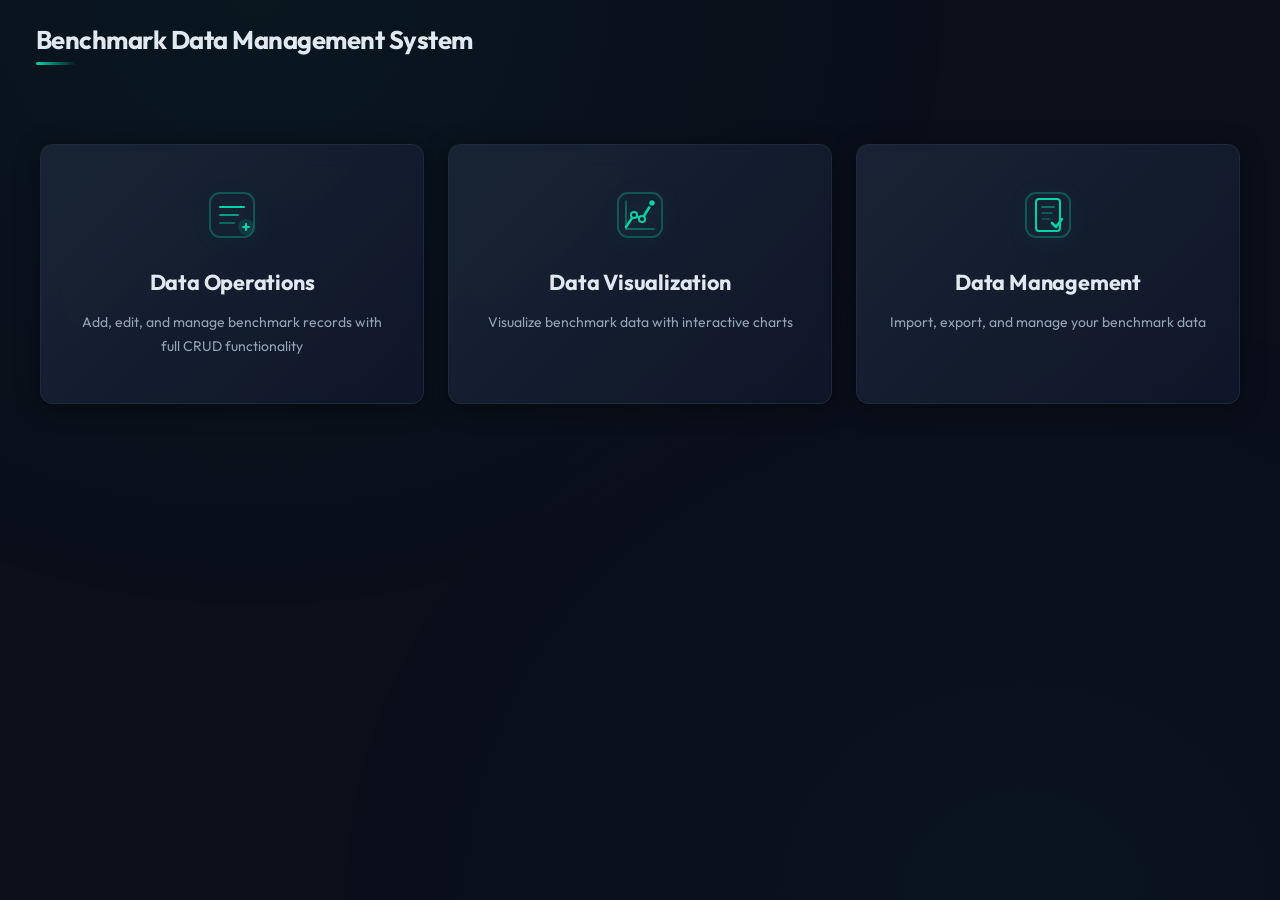
<file: index.html>
<!DOCTYPE html>
<html lang="en">
<head>
    <meta charset="UTF-8">
    <meta name="viewport" content="width=device-width, initial-scale=1.0">
    <title>Benchmark Data Management System</title>
    <link rel="icon" type="image/svg+xml" href="src/assets/icons/favicon-index.svg" sizes="32x32">
    <link rel="stylesheet" href="src/vendors/open-props.min.css">
    <link rel="stylesheet" href="src/styles/styles.css">
</head>
<body>
    <div class="container">
        <header>
            <h1>Benchmark Data Management System</h1>
        </header>

        <div class="sub-tab-bar sub-tab-bar-spacer"></div>

        <main class="home-main">
            <div class="home-cards">
                <a href="src/pages/data-op.html" class="home-card">
                    <div class="card-icon">
                        <img src="src/assets/icons/data-op.svg" width="52" height="52" alt="Data Operations">
                    </div>
                    <h2>Data Operations</h2>
                    <p>Add, edit, and manage benchmark records with full CRUD functionality</p>
                </a>
                <a href="src/pages/data-vl.html" class="home-card">
                    <div class="card-icon">
                        <img src="src/assets/icons/chart.svg" width="52" height="52" alt="Data Visualization">
                    </div>
                    <h2>Data Visualization</h2>
                    <p>Visualize benchmark data with interactive charts</p>
                </a>
                <a href="src/pages/data-mg.html" class="home-card">
                    <div class="card-icon">
                        <img src="src/assets/icons/data.svg" width="52" height="52" alt="Data Management">
                    </div>
                    <h2>Data Management</h2>
                    <p>Import, export, and manage your benchmark data</p>
                </a>
            </div>
        </main>
    </div>
</body>
</html>
</file>
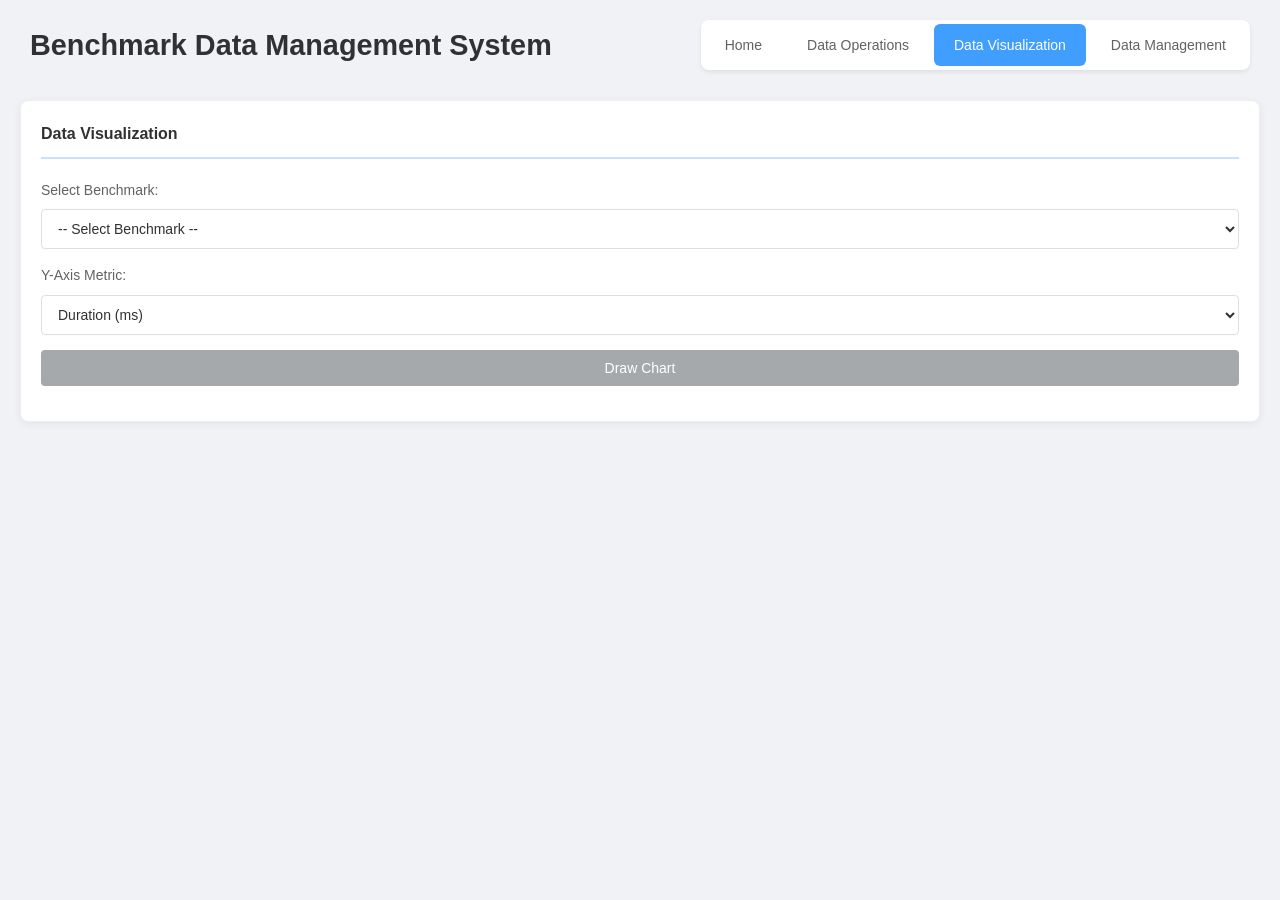
<file: chart.html>
<!DOCTYPE html>
<html lang="en">
<head>
    <meta charset="UTF-8">
    <meta name="viewport" content="width=device-width, initial-scale=1.0">
    <title>Data Visualization - Benchmark Data Management</title>
    <link rel="stylesheet" href="styles.css">
</head>
<body>
    <div class="container" id="mainContainer">
        <header>
            <h1>Benchmark Data Management System</h1>
            <nav class="nav-menu">
                <a href="index.html">Home</a>
                <a href="data-op.html">Data Operations</a>
                <a href="chart.html" class="active">Data Visualization</a>
                <a href="data.html">Data Management</a>
            </nav>
        </header>

        <main class="chart-main">
            <section class="chart-section">
                <div class="panel chart-panel">
                    <h2>Data Visualization</h2>

                    <div class="form-group">
                        <label for="chartBenchmarkSelect">Select Benchmark:</label>
                        <select id="chartBenchmarkSelect">
                            <option value="">-- Select Benchmark --</option>
                        </select>
                    </div>

                    <div class="form-group" id="selectionPanel" style="display: none;">
                        <div class="selection-header">
                            <h3>Select Arch and Configuration:</h3>
                            <div class="selection-actions">
                                <button type="button" id="selectAllBtn" class="action-btn">Select All</button>
                                <button type="button" id="deselectAllBtn" class="action-btn">Deselect All</button>
                            </div>
                        </div>
                        <div id="vendorConfigurationCheckboxes"></div>
                    </div>

                    <div class="form-group">
                        <label for="yAxisSelect">Y-Axis Metric:</label>
                        <select id="yAxisSelect">
                            <option value="duration">Duration (ms)</option>
                        </select>
                    </div>

                    <div class="form-group">
                        <button type="button" id="drawChartBtn" disabled>Draw Chart</button>
                    </div>
                </div>
            </section>
        </main>
    </div>

    <div class="chart-fullscreen" id="chartFullscreen">
        <div class="chart-container-fullscreen" id="chartContainer">
            <canvas id="chartCanvas"></canvas>
        </div>
        <div class="chart-hint" id="chartHint">Click anywhere to return</div>
    </div>

    <script src="chart.js"></script>
</body>
</html>
</file>
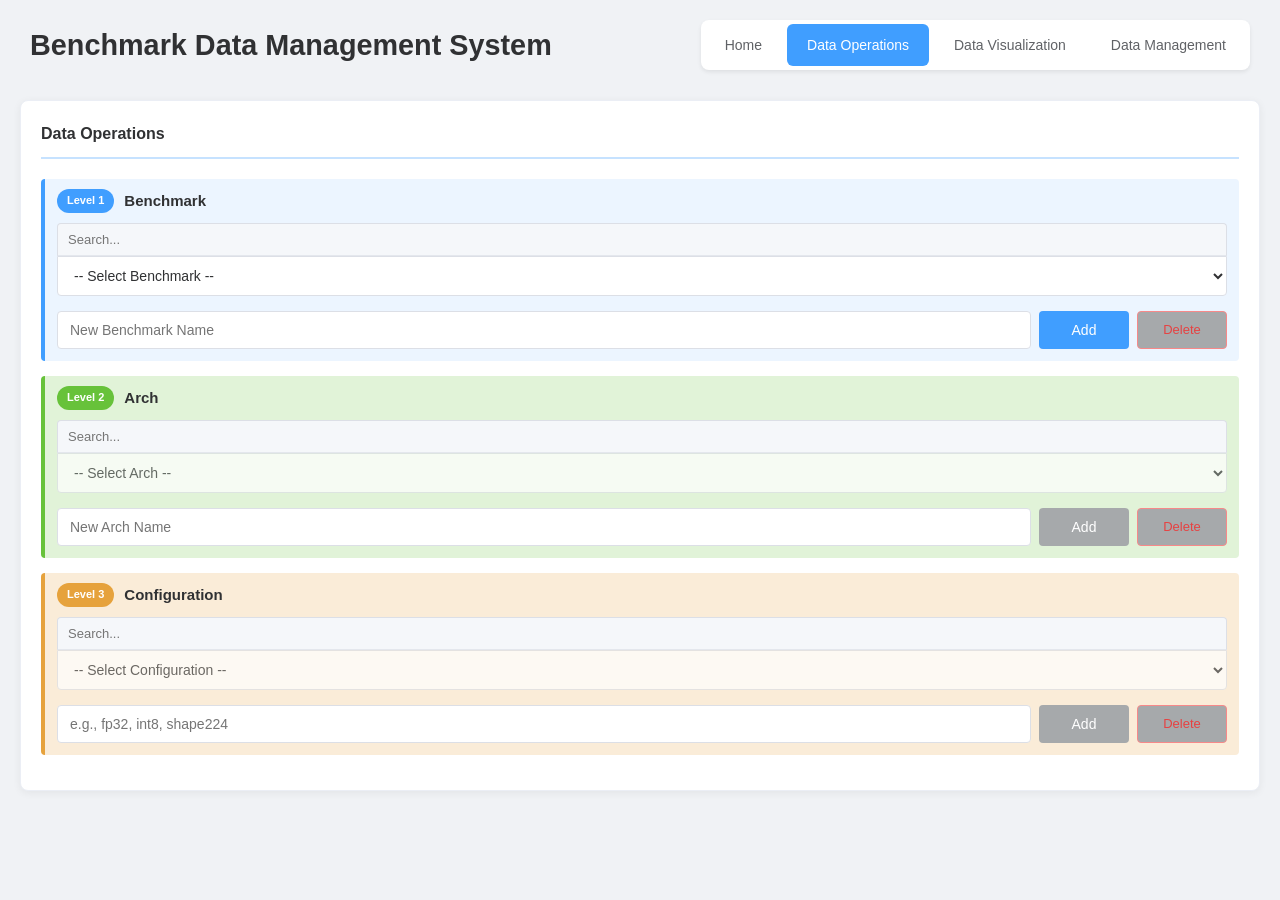
<file: data-op.html>
<!DOCTYPE html>
<html lang="en">
<head>
    <meta charset="UTF-8">
    <meta name="viewport" content="width=device-width, initial-scale=1.0">
    <title>Data Operations - Benchmark Data Management</title>
    <link rel="stylesheet" href="styles.css">
</head>
<body>
    <div class="container">
        <header>
            <h1>Benchmark Data Management System</h1>
            <nav class="nav-menu">
                <a href="index.html">Home</a>
                <a href="data-op.html" class="active">Data Operations</a>
                <a href="chart.html">Data Visualization</a>
                <a href="data.html">Data Management</a>
            </nav>
        </header>

        <main class="data-main">
            <div class="data-top-row" id="dataTopRow">
                <div class="panel data-operation-panel" id="dataOperationPanel">
                    <h2>Data Operations</h2>

                    <div class="hierarchy-level level-1">
                        <div class="level-header">
                            <span class="level-badge">Level 1</span>
                            <span class="level-title">Benchmark</span>
                        </div>
                        <div class="level-content">
                            <div class="form-group searchable-select">
                                <input type="text" id="benchmarkSearch" class="select-search-input" placeholder="Search..." oninput="filterSelect('benchmarkSelect', 'benchmarkSearch')">
                                <select id="benchmarkSelect">
                                    <option value="">-- Select Benchmark --</option>
                                </select>
                            </div>
                            <div class="form-group inline-input">
                                <input type="text" id="newBenchmark" placeholder="New Benchmark Name">
                                <button type="button" id="addBenchmarkBtn">Add</button>
                                <button type="button" id="deleteBenchmarkBtn" class="delete-btn" disabled>Delete</button>
                            </div>
                        </div>
                    </div>

                    <div class="hierarchy-level level-2">
                        <div class="level-header">
                            <span class="level-badge">Level 2</span>
                            <span class="level-title">Arch</span>
                        </div>
                        <div class="level-content">
                            <div class="form-group searchable-select">
                                <input type="text" id="vendorSearch" class="select-search-input" placeholder="Search..." oninput="filterSelect('vendorSelect', 'vendorSearch')" disabled>
                                <select id="vendorSelect" disabled>
                                    <option value="">-- Select Arch --</option>
                                </select>
                            </div>
                            <div class="form-group inline-input">
                                <input type="text" id="newVendor" placeholder="New Arch Name" disabled>
                                <button type="button" id="addVendorBtn" disabled>Add</button>
                                <button type="button" id="deleteVendorBtn" class="delete-btn" disabled>Delete</button>
                            </div>
                        </div>
                    </div>

                    <div class="hierarchy-level level-3">
                        <div class="level-header">
                            <span class="level-badge">Level 3</span>
                            <span class="level-title">Configuration</span>
                        </div>
                        <div class="level-content">
                            <div class="form-group searchable-select">
                                <input type="text" id="configurationSearch" class="select-search-input" placeholder="Search..." oninput="filterSelect('configurationSelect', 'configurationSearch')" disabled>
                                <select id="configurationSelect" disabled>
                                    <option value="">-- Select Configuration --</option>
                                </select>
                            </div>
                            <div class="form-group inline-input">
                                <input type="text" id="newConfiguration" placeholder="e.g., fp32, int8, shape224" disabled>
                                <button type="button" id="addConfigurationBtn" disabled>Add</button>
                                <button type="button" id="deleteConfigurationBtn" class="delete-btn" disabled>Delete</button>
                            </div>
                        </div>
                    </div>
                </div>

                <div class="panel record-detail-panel" id="recordDetailPanel" style="display: none;">
                    <h2>Record Details</h2>

                    <div class="record-form">
                        <div class="form-row">
                            <div class="form-group">
                                <label for="recordDate">Date:</label>
                                <input type="date" id="recordDate">
                            </div>
                            <div class="form-group">
                                <label for="recordDuration">Duration (ms):</label>
                                <input type="number" id="recordDuration" step="0.001" placeholder="e.g., 123.456">
                            </div>
                        </div>

                        <div class="record-extra-toggle" onclick="toggleRecordExtra()">
                            <span id="toggleIcon">&#9660;</span>
                            <span>Show More Fields</span>
                        </div>

                        <div class="record-extra-fields" id="recordExtraFields" style="display: none;">
                            <div id="extraFieldsList"></div>
                            <button type="button" id="addFieldBtn" class="add-field-btn" disabled>+ Add Field</button>
                        </div>
                    </div>

                    <div class="form-group btn-group" id="btnGroup">
                        <button type="button" id="saveRecordBtn" disabled>Save Record</button>
                        <button type="button" id="clearFormBtn">Clear Form</button>
                    </div>
                </div>
            </div>

            <div class="panel records-list-panel" id="recordsListPanel" style="display: none;">
                <h2>Existing Records</h2>
                <div id="recordsSubtitle" class="records-subtitle"></div>
                <div class="records-toolbar">
                    <input type="text" id="dateSearchInput" class="date-search-input" placeholder="Search by date (e.g., 2026-04)" oninput="filterRecordsByDate()">
                </div>
                <div id="recordsList"></div>
            </div>
        </main>
    </div>

    <script src="data-op.js"></script>
</body>
</html>
</file>
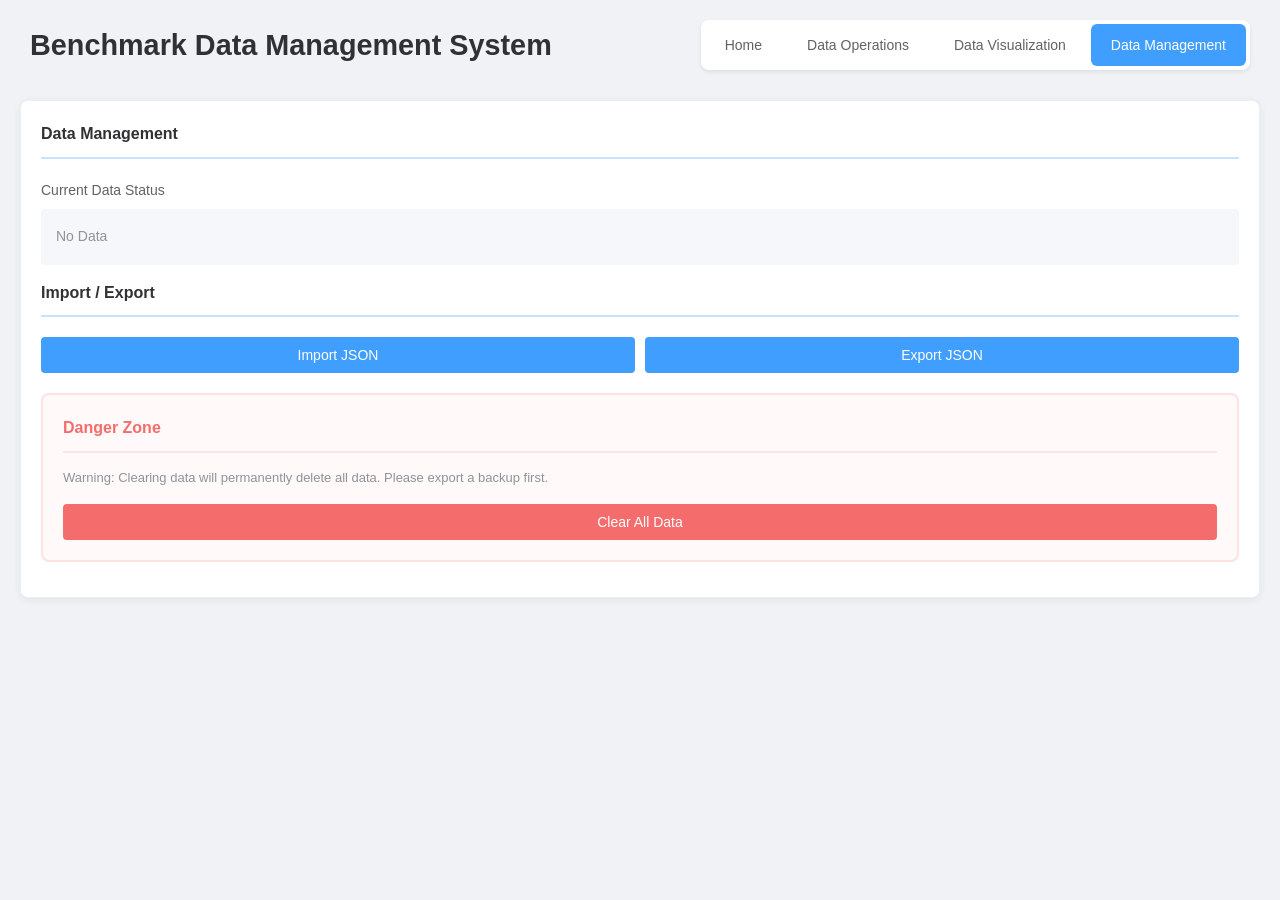
<file: data.html>
<!DOCTYPE html>
<html lang="en">
<head>
    <meta charset="UTF-8">
    <meta name="viewport" content="width=device-width, initial-scale=1.0">
    <title>Data Management - Benchmark Data Management</title>
    <link rel="stylesheet" href="styles.css">
</head>
<body>
    <div class="container">
        <header>
            <h1>Benchmark Data Management System</h1>
            <nav class="nav-menu">
                <a href="index.html">Home</a>
                <a href="data-op.html">Data Operations</a>
                <a href="chart.html">Data Visualization</a>
                <a href="data.html" class="active">Data Management</a>
            </nav>
        </header>

        <main class="data-section">
            <div class="panel">
                <h2>Data Management</h2>

                <div class="form-group">
                    <label>Current Data Status</label>
                    <p id="dataStatus" class="data-status">Loading...</p>
                </div>

                <div class="form-group">
                    <h3>Import / Export</h3>
                    <div class="btn-group">
                        <button type="button" id="importBtn">Import JSON</button>
                        <button type="button" id="exportBtn">Export JSON</button>
                    </div>
                </div>

                <div class="form-group danger-zone">
                    <h3>Danger Zone</h3>
                    <p class="warning-text">Warning: Clearing data will permanently delete all data. Please export a backup first.</p>
                    <button type="button" id="clearBtn" class="danger-btn">Clear All Data</button>
                </div>
            </div>
        </main>
    </div>

    <script src="data.js"></script>
</body>
</html>
</file>
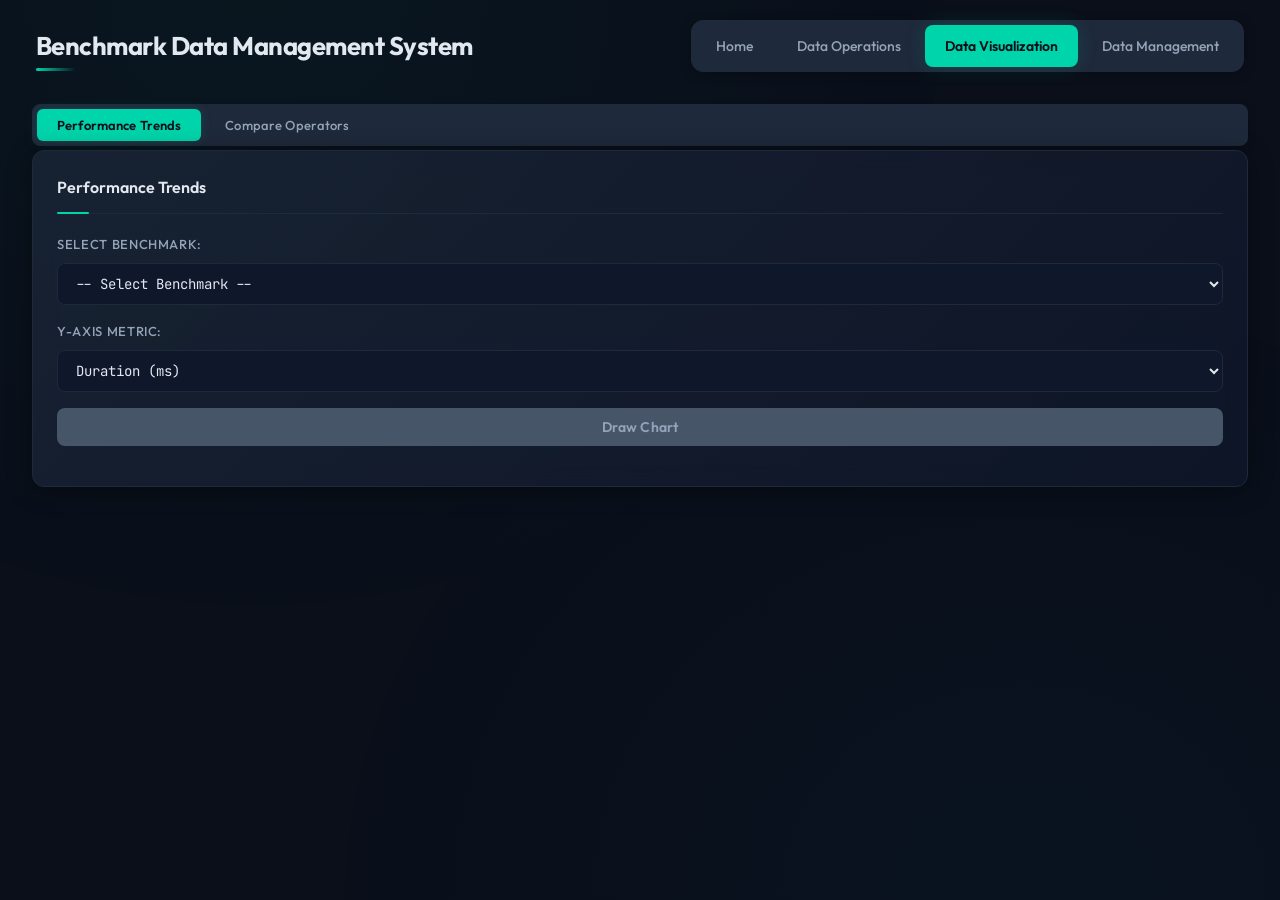
<file: html/chart.html>
<!DOCTYPE html>
<html lang="en">
<head>
    <meta charset="UTF-8">
    <meta name="viewport" content="width=device-width, initial-scale=1.0">
    <title>Data Visualization - Benchmark Data Management</title>
    <link rel="icon" type="image/svg+xml" href="../icon/favicon-chart.svg" sizes="32x32">
    <link rel="stylesheet" href="../css/styles.css">
</head>
<body>
    <div class="container" id="mainContainer">
        <header>
            <h1>Benchmark Data Management System</h1>
            <nav class="nav-menu">
                <a href="../index.html">Home</a>
                <a href="data-op.html">Data Operations</a>
                <a href="chart.html" class="active">Data Visualization</a>
                <a href="data.html">Data Management</a>
            </nav>
        </header>

        <div class="sub-tab-bar sub-tab-bar-animate" id="subTabBar">
            <button class="sub-tab active" data-panel="trends" onclick="switchPanel('trends')">Performance Trends</button>
            <button class="sub-tab" data-panel="compare" onclick="switchPanel('compare')">Compare Operators</button>
        </div>

        <main class="chart-main">
            <section class="chart-section">
                <div class="panel chart-panel" id="trendPanel" data-panel-id="trends" style="display: none;">
                    <h2>Performance Trends</h2>

                    <div class="form-group">
                        <label for="chartBenchmarkSelect">Select Benchmark:</label>
                        <select id="chartBenchmarkSelect">
                            <option value="">-- Select Benchmark --</option>
                        </select>
                    </div>

                    <div class="form-group" id="selectionPanel" style="display: none;">
                        <div class="selection-header">
                            <h3>Select Arch and Configuration:</h3>
                            <div class="selection-actions">
                                <button type="button" id="selectAllBtn" class="action-btn">Select All</button>
                                <button type="button" id="deselectAllBtn" class="action-btn">Deselect All</button>
                            </div>
                        </div>
                        <div id="vendorConfigurationCheckboxes"></div>
                    </div>

                    <div class="form-group">
                        <label for="yAxisSelect">Y-Axis Metric:</label>
                        <select id="yAxisSelect">
                            <option value="duration">Duration (ms)</option>
                        </select>
                    </div>

                    <div class="form-group">
                        <button type="button" id="drawChartBtn" disabled>Draw Chart</button>
                    </div>
                </div>

                <div class="panel chart-panel" id="comparePanel" data-panel-id="compare" style="display: none;">
                    <h2>Compare Operators</h2>

                    <div class="form-group">
                        <label for="opBenchmarkSelect">Select Benchmark:</label>
                        <select id="opBenchmarkSelect">
                            <option value="">-- Select Benchmark --</option>
                        </select>
                    </div>

                    <div class="form-group">
                        <label for="opVendorSelect">Select Arch:</label>
                        <select id="opVendorSelect" disabled>
                            <option value="">-- Select Arch --</option>
                        </select>
                    </div>

                    <div class="form-group">
                        <label for="opConfigSelect">Select Configuration:</label>
                        <select id="opConfigSelect" disabled>
                            <option value="">-- Select Configuration --</option>
                        </select>
                    </div>

                    <div class="form-group">
                        <label>Chart Mode:</label>
                        <div class="op-mode-toggle">
                            <button type="button" class="op-mode-btn active" id="opModeSingle" onclick="setOpMode('single')">Single Date</button>
                            <button type="button" class="op-mode-btn" id="opModeCompare" onclick="setOpMode('compare')">Compare Dates</button>
                        </div>
                    </div>

                    <div class="op-date-row">
                        <div class="form-group op-date-group">
                            <label for="opDateLeft" id="opDateLeftLabel">Date:</label>
                            <select id="opDateLeft" disabled>
                                <option value="">-- Select Date --</option>
                            </select>
                        </div>
                        <div class="form-group op-date-group" id="opDateRightGroup">
                            <label for="opDateRight">Date (Right):</label>
                            <select id="opDateRight" disabled>
                                <option value="">-- Select Date --</option>
                            </select>
                        </div>
                    </div>

                    <div class="form-group">
                        <button type="button" id="opDrawBtn" class="op-draw-btn" disabled>Draw Chart</button>
                    </div>
                </div>
            </section>
        </main>
    </div>

    <div class="chart-fullscreen" id="chartFullscreen">
        <div class="chart-container-fullscreen" id="chartContainer">
            <canvas id="chartCanvas"></canvas>
        </div>
        <div class="chart-hint" id="chartHint">Click anywhere to return</div>
    </div>

    <script src="../js/db.js"></script>
    <script src="../js/chart.js"></script>
</body>
</html>
</file>
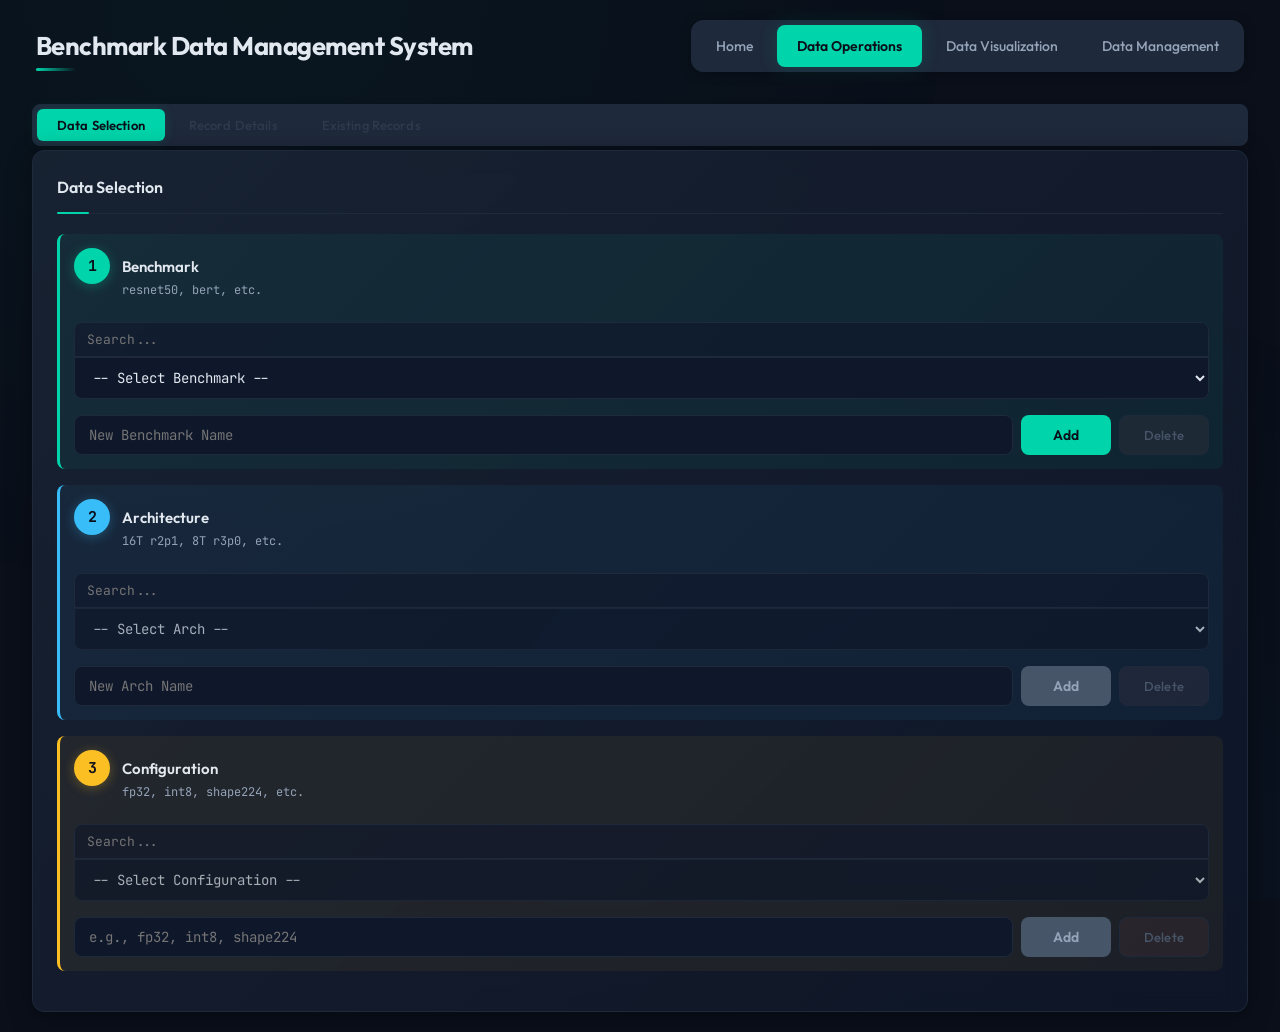
<file: html/data-op.html>
<!DOCTYPE html>
<html lang="en">
<head>
    <meta charset="UTF-8">
    <meta name="viewport" content="width=device-width, initial-scale=1.0">
    <title>Data Operations - Benchmark Data Management</title>
    <link rel="icon" type="image/svg+xml" href="../icon/favicon-data-op.svg" sizes="32x32">
    <link rel="stylesheet" href="../css/styles.css">
</head>
<body>
    <div class="container">
        <header>
            <h1>Benchmark Data Management System</h1>
            <nav class="nav-menu">
                <a href="../index.html">Home</a>
                <a href="data-op.html" class="active">Data Operations</a>
                <a href="chart.html">Data Visualization</a>
                <a href="data.html">Data Management</a>
            </nav>
        </header>

        <div class="sub-tab-bar sub-tab-bar-animate" id="subTabBar">
            <button class="sub-tab active" data-panel="operations" onclick="switchPanel('operations')">Data Selection</button>
            <button class="sub-tab disabled" data-panel="record-details" onclick="switchPanel('record-details')">Record Details</button>
            <button class="sub-tab disabled" data-panel="existing-records" onclick="switchPanel('existing-records')">Existing Records</button>
        </div>

        <main class="data-main">
            <div class="panel data-operation-panel" id="dataOperationPanel" data-panel-id="operations" style="display: none;">
                <h2>Data Selection</h2>

                <div class="hierarchy-level level-1">
                    <div class="level-header">
                        <div class="step-indicator">
                            <span class="step-number">1</span>
                            <div class="step-connector"></div>
                        </div>
                        <div class="step-info">
                            <span class="step-title">Benchmark</span>
                            <span class="step-desc">resnet50, bert, etc.</span>
                        </div>
                    </div>
                    <div class="level-content">
                        <div class="form-group searchable-select">
                            <input type="text" id="benchmarkSearch" class="select-search-input" placeholder="Search..." oninput="filterSelect('benchmarkSelect', 'benchmarkSearch')">
                            <select id="benchmarkSelect">
                                <option value="">-- Select Benchmark --</option>
                            </select>
                        </div>
                        <div class="form-group inline-input">
                            <input type="text" id="newBenchmark" placeholder="New Benchmark Name">
                            <button type="button" id="addBenchmarkBtn">Add</button>
                            <button type="button" id="deleteBenchmarkBtn" class="delete-btn" disabled>Delete</button>
                        </div>
                    </div>
                </div>

                <div class="hierarchy-level level-2">
                    <div class="level-header">
                        <div class="step-indicator">
                            <span class="step-number">2</span>
                            <div class="step-connector"></div>
                        </div>
                        <div class="step-info">
                            <span class="step-title">Architecture</span>
                            <span class="step-desc">16T r2p1, 8T r3p0, etc.</span>
                        </div>
                    </div>
                    <div class="level-content">
                        <div class="form-group searchable-select">
                            <input type="text" id="vendorSearch" class="select-search-input" placeholder="Search..." oninput="filterSelect('vendorSelect', 'vendorSearch')" disabled>
                            <select id="vendorSelect" disabled>
                                <option value="">-- Select Arch --</option>
                            </select>
                        </div>
                        <div class="form-group inline-input">
                            <input type="text" id="newVendor" placeholder="New Arch Name" disabled>
                            <button type="button" id="addVendorBtn" disabled>Add</button>
                            <button type="button" id="deleteVendorBtn" class="delete-btn" disabled>Delete</button>
                        </div>
                    </div>
                </div>

                <div class="hierarchy-level level-3">
                    <div class="level-header">
                        <div class="step-indicator">
                            <span class="step-number">3</span>
                            <div class="step-connector"></div>
                        </div>
                        <div class="step-info">
                            <span class="step-title">Configuration</span>
                            <span class="step-desc">fp32, int8, shape224, etc.</span>
                        </div>
                    </div>
                    <div class="level-content">
                        <div class="form-group searchable-select">
                            <input type="text" id="configurationSearch" class="select-search-input" placeholder="Search..." oninput="filterSelect('configurationSelect', 'configurationSearch')" disabled>
                            <select id="configurationSelect" disabled>
                                <option value="">-- Select Configuration --</option>
                            </select>
                        </div>
                        <div class="form-group inline-input">
                            <input type="text" id="newConfiguration" placeholder="e.g., fp32, int8, shape224" disabled>
                            <button type="button" id="addConfigurationBtn" disabled>Add</button>
                            <button type="button" id="deleteConfigurationBtn" class="delete-btn" disabled>Delete</button>
                        </div>
                    </div>
                </div>
            </div>

            <div class="panel record-detail-panel" id="recordDetailPanel" data-panel-id="record-details" style="display: none;">
                <h2>Record Details</h2>

                <div class="record-form">
                    <div class="form-row">
                        <div class="form-group">
                            <label for="recordDate">Date:</label>
                            <input type="date" id="recordDate">
                        </div>
                        <div class="form-group">
                            <label for="recordDuration">Duration (ms):</label>
                            <input type="number" id="recordDuration" step="0.001" placeholder="e.g., 123.456">
                        </div>
                    </div>

                    <div class="record-extra-toggle" onclick="toggleRecordExtra()">
                        <span id="toggleIcon">&#9660;</span>
                        <span>Show More Fields</span>
                    </div>

                    <div class="record-extra-fields" id="recordExtraFields" style="display: none;">
                        <div id="extraFieldsList"></div>
                        <button type="button" id="addFieldBtn" class="add-field-btn" disabled>+ Add Field</button>
                    </div>
                </div>

                <div class="form-group btn-group" id="btnGroup">
                    <button type="button" id="saveRecordBtn" disabled>Save Record</button>
                    <button type="button" id="clearFormBtn">Clear Form</button>
                </div>

                <div class="form-group xlsx-load-group">
                    <button type="button" id="loadXlsxBtn" class="xlsx-load-btn" disabled>Load External XLSX</button>
                    <div class="xlsx-progress-bar" id="xlsxProgressBar"><div class="progress-fill" id="xlsxProgressFill"></div></div>
                    <div class="xlsx-progress-text" id="xlsxProgressText"></div>
                </div>
            </div>

            <div class="panel records-list-panel" id="recordsListPanel" data-panel-id="existing-records" style="display: none;">
                <h2>Existing Records</h2>
                <div id="recordsSubtitle" class="records-subtitle"></div>
                <div class="records-toolbar">
                    <input type="text" id="dateSearchInput" class="date-search-input" placeholder="Search by date (e.g., 2026-04)" oninput="filterRecordsByDate()">
                </div>
                <div id="recordsList"></div>
                <div id="paginationControls" class="pagination-controls"></div>
            </div>
        </main>
    </div>

    <div class="chart-fullscreen" id="opCompareFullscreen">
        <div class="chart-container-fullscreen" id="opCompareContainer">
            <canvas id="opCompareCanvas"></canvas>
        </div>
        <div class="chart-hint">Click anywhere to return</div>
    </div>

    <script src="../js/xlsx.full.min.js"></script>
    <script src="../js/db.js"></script>
    <script src="../js/data-op.js"></script>
</body>
</html>
</file>
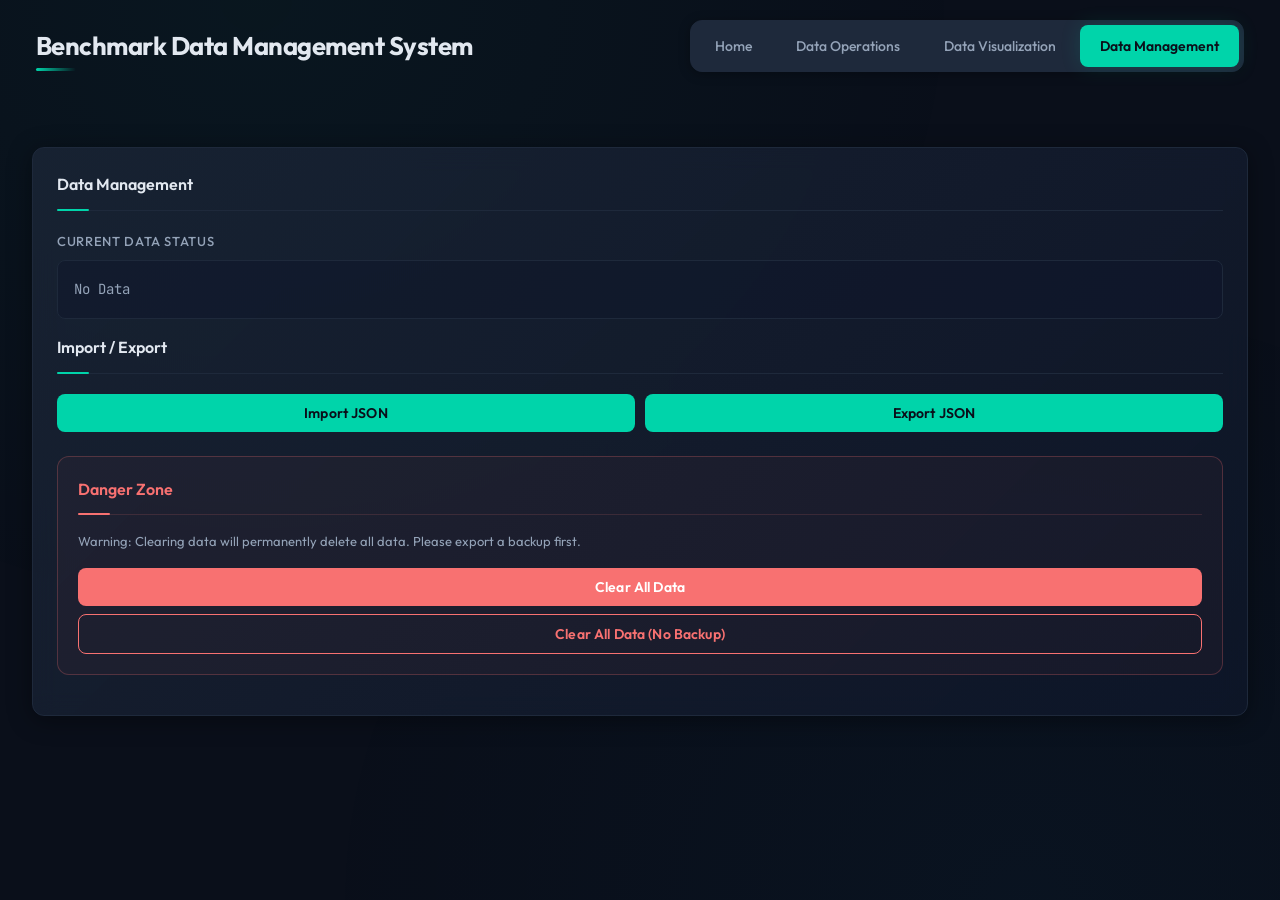
<file: html/data.html>
<!DOCTYPE html>
<html lang="en">
<head>
    <meta charset="UTF-8">
    <meta name="viewport" content="width=device-width, initial-scale=1.0">
    <title>Data Management - Benchmark Data Management</title>
    <link rel="icon" type="image/svg+xml" href="../icon/favicon-data.svg" sizes="32x32">
    <link rel="stylesheet" href="../css/styles.css">
</head>
<body>
    <div class="container">
        <header>
            <h1>Benchmark Data Management System</h1>
            <nav class="nav-menu">
                <a href="../index.html">Home</a>
                <a href="data-op.html">Data Operations</a>
                <a href="chart.html">Data Visualization</a>
                <a href="data.html" class="active">Data Management</a>
            </nav>
        </header>

        <div class="sub-tab-bar sub-tab-bar-spacer"></div>

        <main class="data-section">
            <div class="panel panel-animate-in">
                <h2>Data Management</h2>

                <div class="form-group">
                    <label>Current Data Status</label>
                    <p id="dataStatus" class="data-status">Loading...</p>
                </div>

                <div class="form-group">
                    <h3>Import / Export</h3>
                    <div class="btn-group">
                        <button type="button" id="importBtn">Import JSON</button>
                        <button type="button" id="exportBtn">Export JSON</button>
                    </div>
                </div>

                <div class="form-group danger-zone">
                    <h3>Danger Zone</h3>
                    <p class="warning-text">Warning: Clearing data will permanently delete all data. Please export a backup first.</p>
                    <button type="button" id="clearBtn" class="danger-btn">Clear All Data</button>
                    <button type="button" id="clearNoBackupBtn" class="danger-btn danger-btn-secondary">Clear All Data (No Backup)</button>
                </div>
            </div>
        </main>
    </div>

    <script src="../js/db.js"></script>
    <script src="../js/data.js"></script>
</body>
</html>
</file>
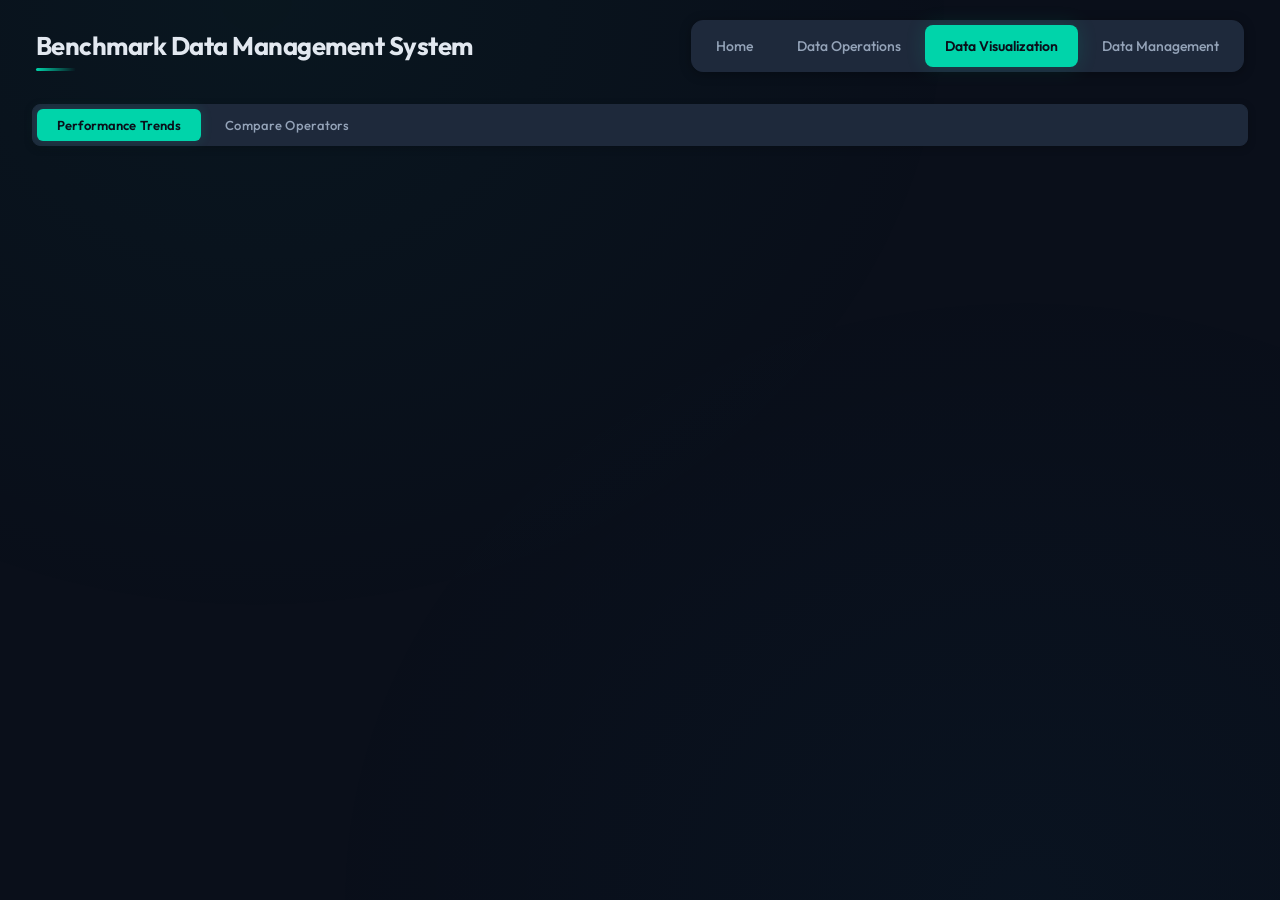
<file: src/pages/chart.html>
<!DOCTYPE html>
<html lang="en">
<head>
    <meta charset="UTF-8">
    <meta name="viewport" content="width=device-width, initial-scale=1.0">
    <title>Data Visualization - Benchmark Data Management</title>
    <link rel="icon" type="image/svg+xml" href="../assets/icons/favicon-chart.svg" sizes="32x32">
    <link rel="stylesheet" href="../vendors/open-props.min.css">
    <link rel="stylesheet" href="../styles/styles.css">
    <link rel="stylesheet" href="../vendors/choices.min.css">
</head>
<body>
    <div class="container" id="mainContainer">
        <header>
            <h1>Benchmark Data Management System</h1>
            <nav class="nav-menu">
                <a href="../../index.html">Home</a>
                <a href="data-op.html">Data Operations</a>
                <a href="chart.html" class="active">Data Visualization</a>
                <a href="data.html">Data Management</a>
            </nav>
        </header>

        <div class="sub-tab-bar sub-tab-bar-animate" id="subTabBar">
            <button class="sub-tab active" data-panel="trends" onclick="switchPanel('trends')">Performance Trends</button>
            <button class="sub-tab" data-panel="compare" onclick="switchPanel('compare')">Compare Operators</button>
        </div>

        <main class="chart-main">
            <section class="chart-section">
                <div class="panel chart-panel" id="trendPanel" data-panel-id="trends" style="display: none;">
                    <h2>Performance Trends</h2>

                    <div class="form-group">
                        <label for="chartBenchmarkSelect">Select Benchmark:</label>
                        <select id="chartBenchmarkSelect">
                        </select>
                    </div>

                    <div class="form-group" id="selectionPanel" style="display: none;">
                        <div class="selection-header">
                            <h3>Select Arch and Configuration:</h3>
                            <div class="selection-actions">
                                <button type="button" id="selectAllBtn" class="action-btn">Select All</button>
                                <button type="button" id="deselectAllBtn" class="action-btn">Deselect All</button>
                            </div>
                        </div>
                        <div id="vendorConfigurationCheckboxes"></div>
                    </div>

                    <div class="form-group">
                        <label for="yAxisSelect">Y-Axis Metric:</label>
                        <select id="yAxisSelect">
                        </select>
                    </div>

                    <div class="form-group">
                        <button type="button" id="drawChartBtn" disabled>Draw Chart</button>
                    </div>
                </div>

                <div class="panel chart-panel" id="comparePanel" data-panel-id="compare" style="display: none;">
                    <h2>Compare Operators</h2>

                    <div class="form-group">
                        <label for="opBenchmarkSelect">Select Benchmark:</label>
                        <select id="opBenchmarkSelect">
                        </select>
                    </div>

                    <div class="form-group">
                        <label for="opVendorSelect">Select Arch:</label>
                        <select id="opVendorSelect" disabled>
                        </select>
                    </div>

                    <div class="form-group">
                        <label for="opConfigSelect">Select Configuration:</label>
                        <select id="opConfigSelect" disabled>
                        </select>
                    </div>

                    <div class="form-group">
                        <span class="form-label">Chart Mode:</span>
                        <div class="op-mode-toggle" role="group" aria-label="Chart Mode">
                            <button type="button" class="op-mode-btn active" id="opModeSingle" onclick="setOpMode('single')">Single Date</button>
                            <button type="button" class="op-mode-btn" id="opModeCompare" onclick="setOpMode('compare')">Compare Dates</button>
                        </div>
                    </div>

                    <div class="op-date-row">
                        <div class="form-group op-date-group">
                            <label for="opDateLeft" id="opDateLeftLabel">Date:</label>
                            <select id="opDateLeft" disabled>
                            </select>
                        </div>
                        <div class="form-group op-date-group" id="opDateRightGroup">
                            <label for="opDateRight">Date (Right):</label>
                            <select id="opDateRight" disabled>
                            </select>
                        </div>
                    </div>

                    <div class="form-group">
                        <button type="button" id="opDrawBtn" class="op-draw-btn" disabled>Draw Chart</button>
                    </div>
                </div>
            </section>
        </main>
    </div>

    <div class="chart-fullscreen" id="chartFullscreen">
        <div class="chart-container-fullscreen" id="chartContainer">
            <canvas id="chartCanvas"></canvas>
        </div>
        <div class="chart-hint" id="chartHint">Click anywhere to return</div>
    </div>

    <script src="../scripts/db.js"></script>
    <script src="../vendors/sweetalert2.min.js"></script>
    <script src="../scripts/swal-helper.js"></script>
    <script src="../vendors/choices.min.js"></script>
    <script src="../scripts/chart.js"></script>
</body>
</html>
</file>
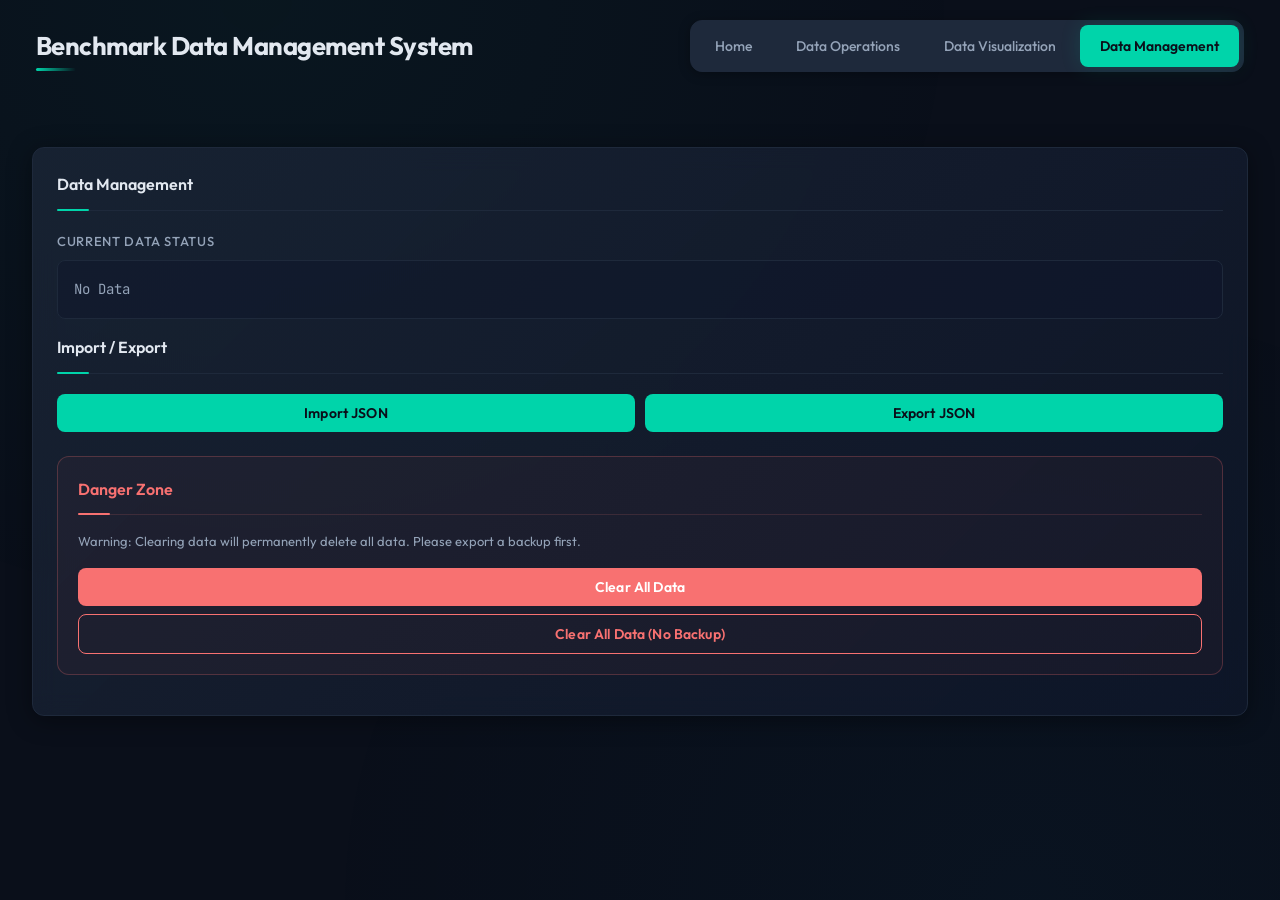
<file: src/pages/data-mg.html>
<!DOCTYPE html>
<html lang="en">
<head>
    <meta charset="UTF-8">
    <meta name="viewport" content="width=device-width, initial-scale=1.0">
    <title>Data Management - Benchmark Data Management</title>
    <link rel="icon" type="image/svg+xml" href="../assets/icons/favicon-data.svg" sizes="32x32">
    <link rel="stylesheet" href="../vendors/open-props.min.css">
    <link rel="stylesheet" href="../styles/styles.css">
</head>
<body>
    <div class="container">
        <header>
            <h1>Benchmark Data Management System</h1>
            <nav class="nav-menu">
                <a href="../../index.html">Home</a>
                <a href="data-op.html">Data Operations</a>
                <a href="data-vl.html">Data Visualization</a>
                <a href="data-mg.html" class="active">Data Management</a>
            </nav>
        </header>

        <div class="sub-tab-bar sub-tab-bar-spacer"></div>

        <main class="data-section">
            <div class="panel panel-animate-in">
                <h2>Data Management</h2>

                <div class="form-group">
                    <label>Current Data Status</label>
                    <p id="dataStatus" class="data-status">Loading...</p>
                </div>

                <div class="form-group">
                    <h3>Import / Export</h3>
                    <div class="btn-group">
                        <button type="button" id="importBtn">Import JSON</button>
                        <button type="button" id="exportBtn">Export JSON</button>
                    </div>
                </div>

                <div class="form-group danger-zone">
                    <h3>Danger Zone</h3>
                    <p class="warning-text">Warning: Clearing data will permanently delete all data. Please export a backup first.</p>
                    <button type="button" id="clearBtn" class="danger-btn">Clear All Data</button>
                    <button type="button" id="clearNoBackupBtn" class="danger-btn danger-btn-secondary">Clear All Data (No Backup)</button>
                </div>
            </div>
        </main>
    </div>

    <script src="../scripts/db.js"></script>
    <script src="../vendors/sweetalert2.min.js"></script>
    <script src="../scripts/swal-helper.js"></script>
    <script src="../scripts/data-mg.js"></script>
</body>
</html>
</file>
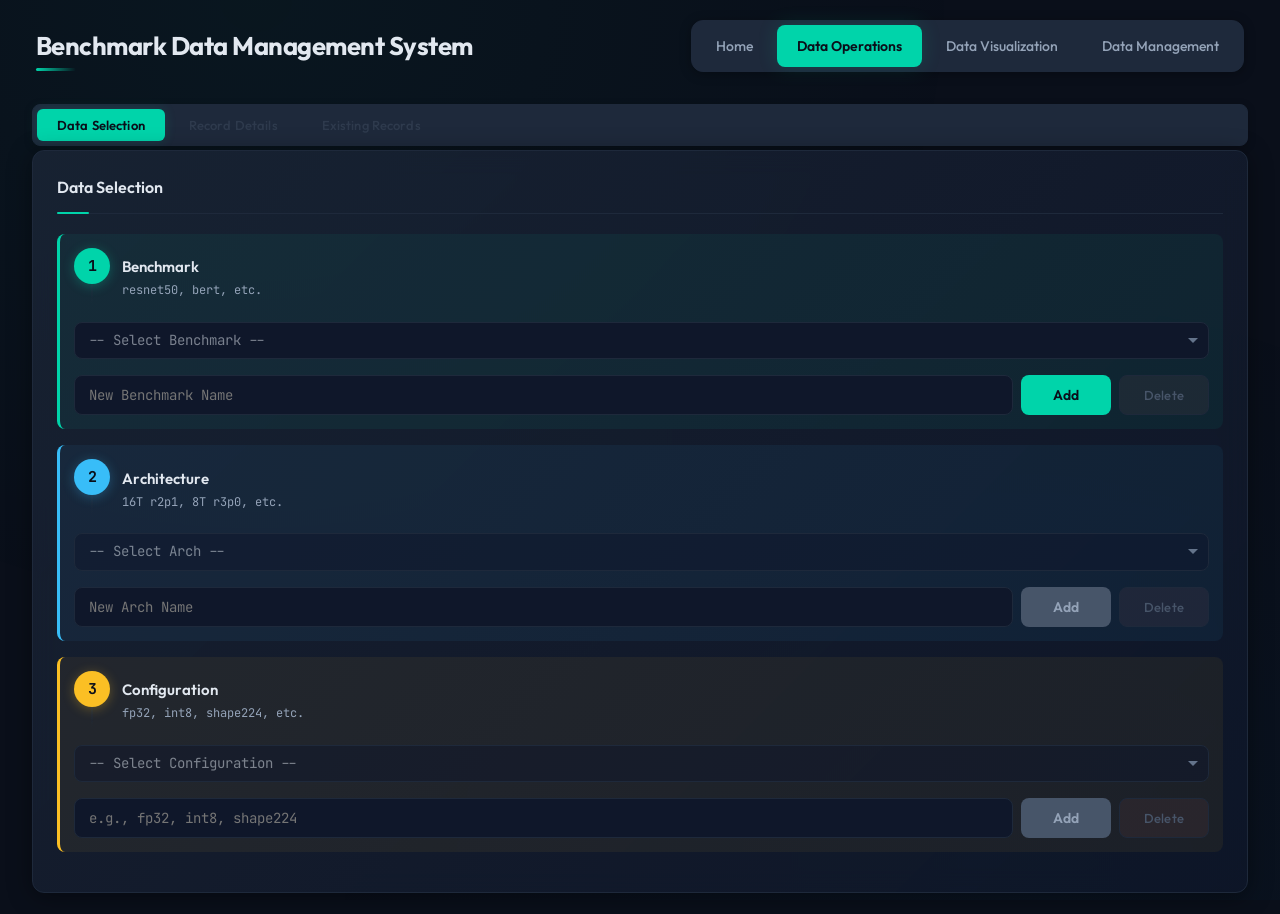
<file: src/pages/data-op.html>
<!DOCTYPE html>
<html lang="en">
<head>
    <meta charset="UTF-8">
    <meta name="viewport" content="width=device-width, initial-scale=1.0">
    <title>Data Operations - Benchmark Data Management</title>
    <link rel="icon" type="image/svg+xml" href="../assets/icons/favicon-data-op.svg" sizes="32x32">
    <link rel="stylesheet" href="../vendors/open-props.min.css">
    <link rel="stylesheet" href="../styles/styles.css">
    <link rel="stylesheet" href="../vendors/choices.min.css">
</head>
<body>
    <div class="container">
        <header>
            <h1>Benchmark Data Management System</h1>
            <nav class="nav-menu">
                <a href="../../index.html">Home</a>
                <a href="data-op.html" class="active">Data Operations</a>
                <a href="data-vl.html">Data Visualization</a>
                <a href="data-mg.html">Data Management</a>
            </nav>
        </header>

        <div class="sub-tab-bar sub-tab-bar-animate" id="subTabBar">
            <button class="sub-tab active" data-panel="operations" onclick="switchPanel('operations')">Data Selection</button>
            <button class="sub-tab disabled" data-panel="record-details" onclick="switchPanel('record-details')">Record Details</button>
            <button class="sub-tab disabled" data-panel="existing-records" onclick="switchPanel('existing-records')">Existing Records</button>
        </div>

        <main class="data-main">
            <div class="panel data-operation-panel" id="dataOperationPanel" data-panel-id="operations" style="display: none;">
                <h2>Data Selection</h2>

                <div class="hierarchy-level level-1">
                    <div class="level-header">
                        <div class="step-indicator">
                            <span class="step-number">1</span>
                            <div class="step-connector"></div>
                        </div>
                        <div class="step-info">
                            <span class="step-title">Benchmark</span>
                            <span class="step-desc">resnet50, bert, etc.</span>
                        </div>
                    </div>
                    <div class="level-content">
                        <div class="form-group">
                            <select id="benchmarkSelect">
                            </select>
                        </div>
                        <div class="form-group inline-input">
                            <input type="text" id="newBenchmark" placeholder="New Benchmark Name">
                            <button type="button" id="addBenchmarkBtn">Add</button>
                            <button type="button" id="deleteBenchmarkBtn" class="delete-btn" disabled>Delete</button>
                        </div>
                    </div>
                </div>

                <div class="hierarchy-level level-2">
                    <div class="level-header">
                        <div class="step-indicator">
                            <span class="step-number">2</span>
                            <div class="step-connector"></div>
                        </div>
                        <div class="step-info">
                            <span class="step-title">Architecture</span>
                            <span class="step-desc">16T r2p1, 8T r3p0, etc.</span>
                        </div>
                    </div>
                    <div class="level-content">
                        <div class="form-group">
                            <select id="vendorSelect" disabled>
                            </select>
                        </div>
                        <div class="form-group inline-input">
                            <input type="text" id="newVendor" placeholder="New Arch Name" disabled>
                            <button type="button" id="addVendorBtn" disabled>Add</button>
                            <button type="button" id="deleteVendorBtn" class="delete-btn" disabled>Delete</button>
                        </div>
                    </div>
                </div>

                <div class="hierarchy-level level-3">
                    <div class="level-header">
                        <div class="step-indicator">
                            <span class="step-number">3</span>
                            <div class="step-connector"></div>
                        </div>
                        <div class="step-info">
                            <span class="step-title">Configuration</span>
                            <span class="step-desc">fp32, int8, shape224, etc.</span>
                        </div>
                    </div>
                    <div class="level-content">
                        <div class="form-group">
                            <select id="configurationSelect" disabled>
                            </select>
                        </div>
                        <div class="form-group inline-input">
                            <input type="text" id="newConfiguration" placeholder="e.g., fp32, int8, shape224" disabled>
                            <button type="button" id="addConfigurationBtn" disabled>Add</button>
                            <button type="button" id="deleteConfigurationBtn" class="delete-btn" disabled>Delete</button>
                        </div>
                    </div>
                </div>
            </div>

            <div class="panel record-detail-panel" id="recordDetailPanel" data-panel-id="record-details" style="display: none;">
                <h2>Record Details</h2>

                <div class="record-form">
                    <div class="form-row">
                        <div class="form-group">
                            <label for="recordDate">Date:</label>
                            <input type="date" id="recordDate">
                        </div>
                        <div class="form-group">
                            <label for="recordDuration">Duration (ms):</label>
                            <input type="number" id="recordDuration" step="0.001" placeholder="e.g., 123.456">
                        </div>
                    </div>

                    <div class="record-extra-toggle" onclick="toggleRecordExtra()">
                        <span id="toggleIcon">&#9660;</span>
                        <span>Show More Fields</span>
                    </div>

                    <div class="record-extra-fields" id="recordExtraFields" style="display: none;">
                        <div id="extraFieldsList"></div>
                        <button type="button" id="addFieldBtn" class="add-field-btn" disabled>+ Add Field</button>
                    </div>
                </div>

                <div class="form-group btn-group" id="btnGroup">
                    <button type="button" id="saveRecordBtn" disabled>Save Record</button>
                    <button type="button" id="clearFormBtn">Clear Form</button>
                </div>

                <div class="form-group xlsx-load-group">
                    <button type="button" id="loadXlsxBtn" class="xlsx-load-btn" disabled>Load External XLSX</button>
                    <div class="xlsx-progress-bar" id="xlsxProgressBar"><div class="progress-fill" id="xlsxProgressFill"></div></div>
                    <div class="xlsx-progress-text" id="xlsxProgressText"></div>
                </div>
            </div>

            <div class="panel records-list-panel" id="recordsListPanel" data-panel-id="existing-records" style="display: none;">
                <h2>Existing Records</h2>
                <div id="recordsSubtitle" class="records-subtitle"></div>
                <div class="records-toolbar">
                    <input type="text" id="dateSearchInput" class="date-search-input" placeholder="Search by date (e.g., 2026-04)" oninput="filterRecordsByDate()">
                    <div class="field-filter-group" id="fieldFilterGroup">
                        <select id="fieldFilterSelect" multiple></select>
                    </div>
                    <button type="button" id="applyFieldFilterBtn" class="apply-field-filter-btn" onclick="applyFieldFilter()" disabled>Apply</button>
                </div>
                <div id="recordsList"></div>
                <div id="paginationControls" class="pagination-controls"></div>
            </div>
        </main>
    </div>

    <div class="chart-fullscreen" id="opCompareFullscreen">
        <div class="chart-container-fullscreen" id="opCompareContainer">
            <div id="opCompareCanvas" style="width: 100%; height: 100%;"></div>
        </div>
        <div class="chart-hint">Click anywhere to return</div>
    </div>

    <div class="chart-fullscreen" id="trendFullscreen">
        <div class="chart-container-fullscreen" id="trendContainer">
            <div id="trendCanvas" style="width: 100%; height: 100%;"></div>
        </div>
        <div class="chart-hint">Click anywhere to return</div>
    </div>

    <script src="../scripts/db.js"></script>
    <script src="../vendors/xlsx.full.min.js"></script>
    <script src="../vendors/sweetalert2.min.js"></script>
    <script src="../vendors/choices.min.js"></script>
    <script src="../scripts/swal-helper.js"></script>
    <script src="../vendors/echarts.min.js"></script>
    <script src="../scripts/chart.js"></script>
    <script src="../scripts/data-op.js"></script>
</body>
</html>
</file>
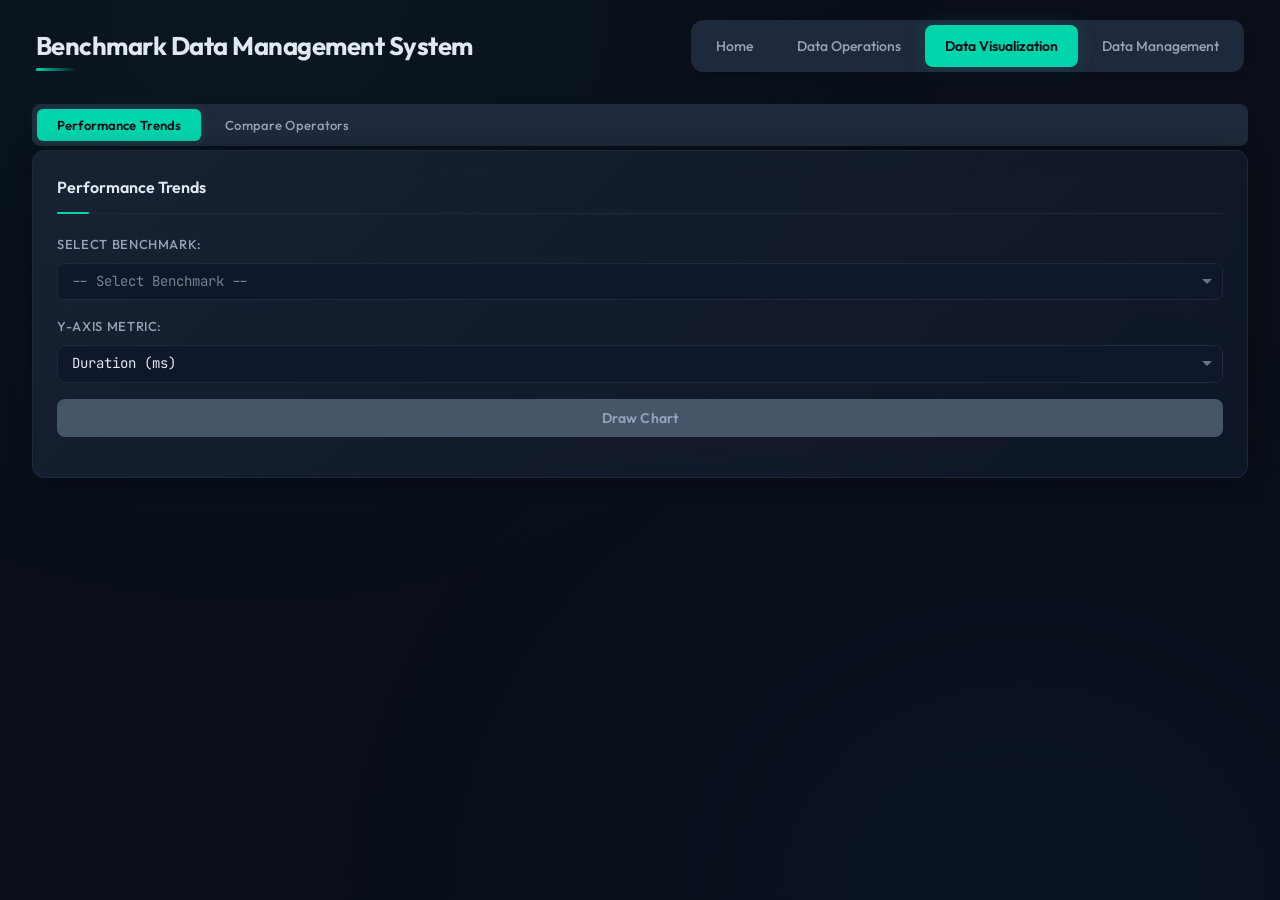
<file: src/pages/data-vl.html>
<!DOCTYPE html>
<html lang="en">
<head>
    <meta charset="UTF-8">
    <meta name="viewport" content="width=device-width, initial-scale=1.0">
    <title>Data Visualization - Benchmark Data Management</title>
    <link rel="icon" type="image/svg+xml" href="../assets/icons/favicon-chart.svg" sizes="32x32">
    <link rel="stylesheet" href="../vendors/open-props.min.css">
    <link rel="stylesheet" href="../styles/styles.css">
    <link rel="stylesheet" href="../vendors/choices.min.css">
</head>
<body>
    <div class="container" id="mainContainer">
        <header>
            <h1>Benchmark Data Management System</h1>
            <nav class="nav-menu">
                <a href="../../index.html">Home</a>
                <a href="data-op.html">Data Operations</a>
                <a href="data-vl.html" class="active">Data Visualization</a>
                <a href="data-mg.html">Data Management</a>
            </nav>
        </header>

        <div class="sub-tab-bar sub-tab-bar-animate" id="subTabBar">
            <button class="sub-tab active" data-panel="trends" onclick="switchPanel('trends')">Performance Trends</button>
            <button class="sub-tab" data-panel="compare" onclick="switchPanel('compare')">Compare Operators</button>
        </div>

        <main class="chart-main">
            <section class="chart-section">
                <div class="panel chart-panel" id="trendPanel" data-panel-id="trends" style="display: none;">
                    <h2>Performance Trends</h2>

                    <div class="form-group">
                        <label for="chartBenchmarkSelect">Select Benchmark:</label>
                        <select id="chartBenchmarkSelect">
                        </select>
                    </div>

                    <div class="form-group" id="selectionPanel" style="display: none;">
                        <div class="selection-header">
                            <h3>Select Arch and Configuration:</h3>
                            <div class="selection-actions">
                                <button type="button" id="selectAllBtn" class="action-btn">Select All</button>
                                <button type="button" id="deselectAllBtn" class="action-btn">Deselect All</button>
                            </div>
                        </div>
                        <div id="vendorConfigurationCheckboxes"></div>
                    </div>

                    <div class="form-group">
                        <label for="yAxisSelect">Y-Axis Metric:</label>
                        <select id="yAxisSelect">
                        </select>
                    </div>

                    <div class="form-group">
                        <button type="button" id="drawChartBtn" disabled>Draw Chart</button>
                    </div>
                </div>

                <div class="panel chart-panel" id="comparePanel" data-panel-id="compare" style="display: none;">
                    <h2>Compare Operators</h2>

                    <div class="form-group">
                        <label for="opBenchmarkSelect">Select Benchmark:</label>
                        <select id="opBenchmarkSelect">
                        </select>
                    </div>

                    <div class="form-group">
                        <label for="opVendorSelect">Select Arch:</label>
                        <select id="opVendorSelect" disabled>
                        </select>
                    </div>

                    <div class="form-group">
                        <label for="opConfigSelect">Select Configuration:</label>
                        <select id="opConfigSelect" disabled>
                        </select>
                    </div>

                    <div class="form-group">
                        <span class="form-label">Chart Mode:</span>
                        <div class="op-mode-toggle" role="group" aria-label="Chart Mode">
                            <button type="button" class="op-mode-btn active" id="opModeSingle" onclick="setOpMode('single')">Single Date</button>
                            <button type="button" class="op-mode-btn" id="opModeCompare" onclick="setOpMode('compare')">Compare Dates</button>
                        </div>
                    </div>

                    <div class="op-date-row">
                        <div class="form-group op-date-group">
                            <label for="opDateLeft" id="opDateLeftLabel">Date:</label>
                            <select id="opDateLeft" disabled>
                            </select>
                        </div>
                        <div class="form-group op-date-group" id="opDateRightGroup">
                            <label for="opDateRight">Date (Right):</label>
                            <select id="opDateRight" disabled>
                            </select>
                        </div>
                    </div>

                    <div class="form-group">
                        <button type="button" id="opDrawBtn" class="op-draw-btn" disabled>Draw Chart</button>
                    </div>
                </div>
            </section>
        </main>
    </div>

    <div class="chart-fullscreen" id="chartFullscreen">
        <div class="chart-container-fullscreen" id="chartContainer">
            <div id="chartCanvas" style="width: 100%; height: 100%;"></div>
        </div>
        <div class="chart-hint" id="chartHint">Click anywhere to return</div>
    </div>

    <script src="../scripts/db.js"></script>
    <script src="../vendors/sweetalert2.min.js"></script>
    <script src="../vendors/choices.min.js"></script>
    <script src="../scripts/swal-helper.js"></script>
    <script src="../vendors/echarts.min.js"></script>
    <script src="../scripts/chart.js"></script>
    <script src="../scripts/data-vl.js"></script>
</body>
</html>
</file>
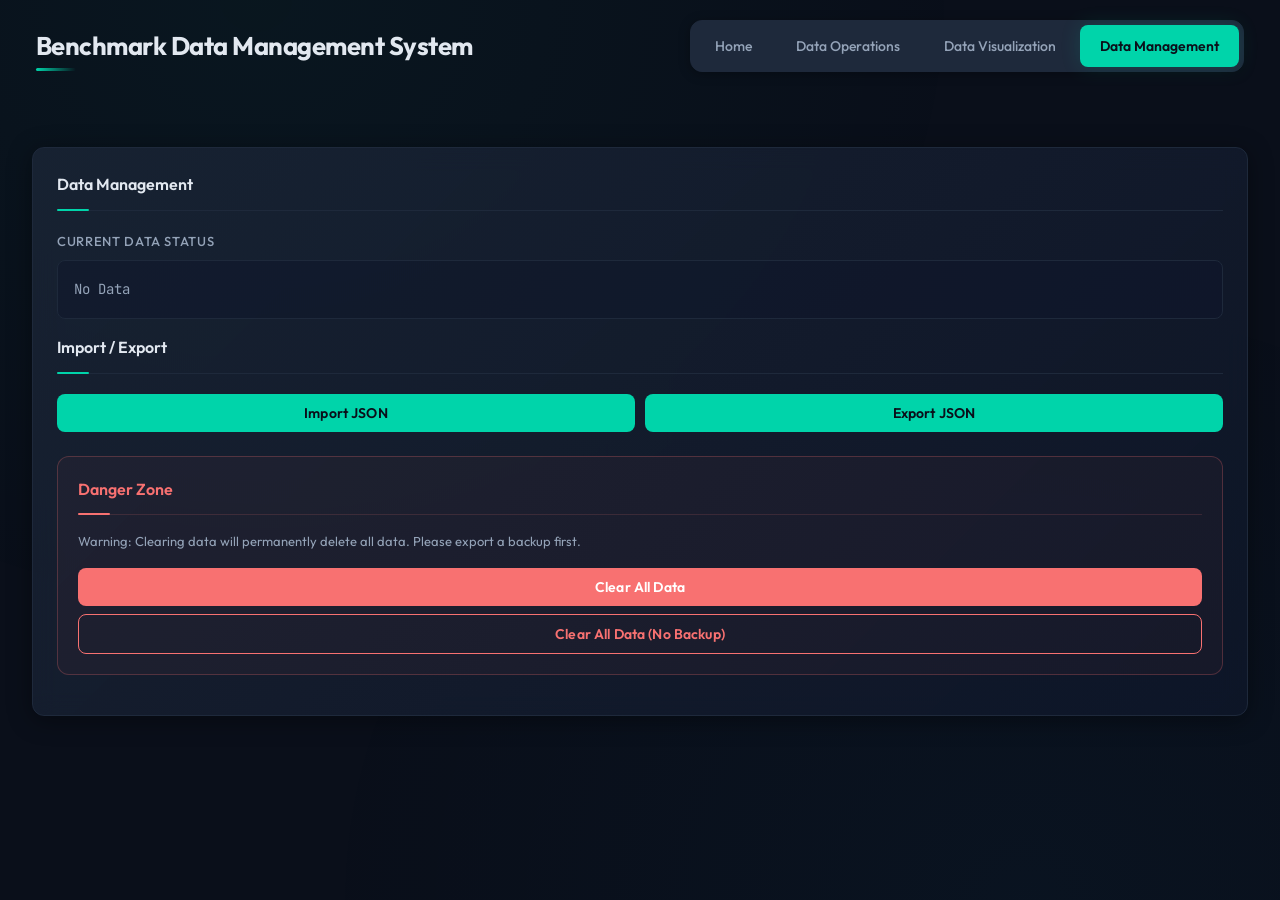
<file: src/pages/data.html>
<!DOCTYPE html>
<html lang="en">
<head>
    <meta charset="UTF-8">
    <meta name="viewport" content="width=device-width, initial-scale=1.0">
    <title>Data Management - Benchmark Data Management</title>
    <link rel="icon" type="image/svg+xml" href="../assets/icons/favicon-data.svg" sizes="32x32">
    <link rel="stylesheet" href="../vendors/open-props.min.css">
    <link rel="stylesheet" href="../styles/styles.css">
</head>
<body>
    <div class="container">
        <header>
            <h1>Benchmark Data Management System</h1>
            <nav class="nav-menu">
                <a href="../../index.html">Home</a>
                <a href="data-op.html">Data Operations</a>
                <a href="chart.html">Data Visualization</a>
                <a href="data.html" class="active">Data Management</a>
            </nav>
        </header>

        <div class="sub-tab-bar sub-tab-bar-spacer"></div>

        <main class="data-section">
            <div class="panel panel-animate-in">
                <h2>Data Management</h2>

                <div class="form-group">
                    <label>Current Data Status</label>
                    <p id="dataStatus" class="data-status">Loading...</p>
                </div>

                <div class="form-group">
                    <h3>Import / Export</h3>
                    <div class="btn-group">
                        <button type="button" id="importBtn">Import JSON</button>
                        <button type="button" id="exportBtn">Export JSON</button>
                    </div>
                </div>

                <div class="form-group danger-zone">
                    <h3>Danger Zone</h3>
                    <p class="warning-text">Warning: Clearing data will permanently delete all data. Please export a backup first.</p>
                    <button type="button" id="clearBtn" class="danger-btn">Clear All Data</button>
                    <button type="button" id="clearNoBackupBtn" class="danger-btn danger-btn-secondary">Clear All Data (No Backup)</button>
                </div>
            </div>
        </main>
    </div>

    <script src="../scripts/db.js"></script>
    <script src="../vendors/sweetalert2.min.js"></script>
    <script src="../scripts/swal-helper.js"></script>
    <script src="../scripts/data.js"></script>
</body>
</html>
</file>
<file: src/styles/styles.css>
@font-face {
    font-family: 'Outfit';
    font-style: normal;
    font-weight: 300;
    font-display: swap;
    src: url('../assets/fonts/outfit-latin-ext.woff2') format('woff2');
    unicode-range: U+0100-02BA, U+02BD-02C5, U+02C7-02CC, U+02CE-02D7, U+02DD-02FF, U+0304, U+0308, U+0329, U+1D00-1DBF, U+1E00-1E9F, U+1EF2-1EFF, U+2020, U+20A0-20AB, U+20AD-20C0, U+2113, U+2C60-2C7F, U+A720-A7FF;
}

@font-face {
    font-family: 'Outfit';
    font-style: normal;
    font-weight: 300;
    font-display: swap;
    src: url('../assets/fonts/outfit-latin.woff2') format('woff2');
    unicode-range: U+0000-00FF, U+0131, U+0152-0153, U+02BB-02BC, U+02C6, U+02DA, U+02DC, U+0304, U+0308, U+0329, U+2000-206F, U+20AC, U+2122, U+2191, U+2193, U+2212, U+2215, U+FEFF, U+FFFD;
}

@font-face {
    font-family: 'Outfit';
    font-style: normal;
    font-weight: 400;
    font-display: swap;
    src: url('../assets/fonts/outfit-latin-ext.woff2') format('woff2');
    unicode-range: U+0100-02BA, U+02BD-02C5, U+02C7-02CC, U+02CE-02D7, U+02DD-02FF, U+0304, U+0308, U+0329, U+1D00-1DBF, U+1E00-1E9F, U+1EF2-1EFF, U+2020, U+20A0-20AB, U+20AD-20C0, U+2113, U+2C60-2C7F, U+A720-A7FF;
}

@font-face {
    font-family: 'Outfit';
    font-style: normal;
    font-weight: 400;
    font-display: swap;
    src: url('../assets/fonts/outfit-latin.woff2') format('woff2');
    unicode-range: U+0000-00FF, U+0131, U+0152-0153, U+02BB-02BC, U+02C6, U+02DA, U+02DC, U+0304, U+0308, U+0329, U+2000-206F, U+20AC, U+2122, U+2191, U+2193, U+2212, U+2215, U+FEFF, U+FFFD;
}

@font-face {
    font-family: 'Outfit';
    font-style: normal;
    font-weight: 500;
    font-display: swap;
    src: url('../assets/fonts/outfit-latin-ext.woff2') format('woff2');
    unicode-range: U+0100-02BA, U+02BD-02C5, U+02C7-02CC, U+02CE-02D7, U+02DD-02FF, U+0304, U+0308, U+0329, U+1D00-1DBF, U+1E00-1E9F, U+1EF2-1EFF, U+2020, U+20A0-20AB, U+20AD-20C0, U+2113, U+2C60-2C7F, U+A720-A7FF;
}

@font-face {
    font-family: 'Outfit';
    font-style: normal;
    font-weight: 500;
    font-display: swap;
    src: url('../assets/fonts/outfit-latin.woff2') format('woff2');
    unicode-range: U+0000-00FF, U+0131, U+0152-0153, U+02BB-02BC, U+02C6, U+02DA, U+02DC, U+0304, U+0308, U+0329, U+2000-206F, U+20AC, U+2122, U+2191, U+2193, U+2212, U+2215, U+FEFF, U+FFFD;
}

@font-face {
    font-family: 'Outfit';
    font-style: normal;
    font-weight: 600;
    font-display: swap;
    src: url('../assets/fonts/outfit-latin-ext.woff2') format('woff2');
    unicode-range: U+0100-02BA, U+02BD-02C5, U+02C7-02CC, U+02CE-02D7, U+02DD-02FF, U+0304, U+0308, U+0329, U+1D00-1DBF, U+1E00-1E9F, U+1EF2-1EFF, U+2020, U+20A0-20AB, U+20AD-20C0, U+2113, U+2C60-2C7F, U+A720-A7FF;
}

@font-face {
    font-family: 'Outfit';
    font-style: normal;
    font-weight: 600;
    font-display: swap;
    src: url('../assets/fonts/outfit-latin.woff2') format('woff2');
    unicode-range: U+0000-00FF, U+0131, U+0152-0153, U+02BB-02BC, U+02C6, U+02DA, U+02DC, U+0304, U+0308, U+0329, U+2000-206F, U+20AC, U+2122, U+2191, U+2193, U+2212, U+2215, U+FEFF, U+FFFD;
}

@font-face {
    font-family: 'Outfit';
    font-style: normal;
    font-weight: 700;
    font-display: swap;
    src: url('../assets/fonts/outfit-latin-ext.woff2') format('woff2');
    unicode-range: U+0100-02BA, U+02BD-02C5, U+02C7-02CC, U+02CE-02D7, U+02DD-02FF, U+0304, U+0308, U+0329, U+1D00-1DBF, U+1E00-1E9F, U+1EF2-1EFF, U+2020, U+20A0-20AB, U+20AD-20C0, U+2113, U+2C60-2C7F, U+A720-A7FF;
}

@font-face {
    font-family: 'Outfit';
    font-style: normal;
    font-weight: 700;
    font-display: swap;
    src: url('../assets/fonts/outfit-latin.woff2') format('woff2');
    unicode-range: U+0000-00FF, U+0131, U+0152-0153, U+02BB-02BC, U+02C6, U+02DA, U+02DC, U+0304, U+0308, U+0329, U+2000-206F, U+20AC, U+2122, U+2191, U+2193, U+2212, U+2215, U+FEFF, U+FFFD;
}

@font-face {
    font-family: 'Outfit';
    font-style: normal;
    font-weight: 800;
    font-display: swap;
    src: url('../assets/fonts/outfit-latin-ext.woff2') format('woff2');
    unicode-range: U+0100-02BA, U+02BD-02C5, U+02C7-02CC, U+02CE-02D7, U+02DD-02FF, U+0304, U+0308, U+0329, U+1D00-1DBF, U+1E00-1E9F, U+1EF2-1EFF, U+2020, U+20A0-20AB, U+20AD-20C0, U+2113, U+2C60-2C7F, U+A720-A7FF;
}

@font-face {
    font-family: 'Outfit';
    font-style: normal;
    font-weight: 800;
    font-display: swap;
    src: url('../assets/fonts/outfit-latin.woff2') format('woff2');
    unicode-range: U+0000-00FF, U+0131, U+0152-0153, U+02BB-02BC, U+02C6, U+02DA, U+02DC, U+0304, U+0308, U+0329, U+2000-206F, U+20AC, U+2122, U+2191, U+2193, U+2212, U+2215, U+FEFF, U+FFFD;
}

@font-face {
    font-family: 'JetBrains Mono';
    font-style: normal;
    font-weight: 400;
    font-display: swap;
    src: url('../assets/fonts/jetbrains-mono-latin-ext.woff2') format('woff2');
    unicode-range: U+0100-02BA, U+02BD-02C5, U+02C7-02CC, U+02CE-02D7, U+02DD-02FF, U+0304, U+0308, U+0329, U+1D00-1DBF, U+1E00-1E9F, U+1EF2-1EFF, U+2020, U+20A0-20AB, U+20AD-20C0, U+2113, U+2C60-2C7F, U+A720-A7FF;
}

@font-face {
    font-family: 'JetBrains Mono';
    font-style: normal;
    font-weight: 400;
    font-display: swap;
    src: url('../assets/fonts/jetbrains-mono-latin.woff2') format('woff2');
    unicode-range: U+0000-00FF, U+0131, U+0152-0153, U+02BB-02BC, U+02C6, U+02DA, U+02DC, U+0304, U+0308, U+0329, U+2000-206F, U+20AC, U+2122, U+2191, U+2193, U+2212, U+2215, U+FEFF, U+FFFD;
}

@font-face {
    font-family: 'JetBrains Mono';
    font-style: normal;
    font-weight: 500;
    font-display: swap;
    src: url('../assets/fonts/jetbrains-mono-latin-ext.woff2') format('woff2');
    unicode-range: U+0100-02BA, U+02BD-02C5, U+02C7-02CC, U+02CE-02D7, U+02DD-02FF, U+0304, U+0308, U+0329, U+1D00-1DBF, U+1E00-1E9F, U+1EF2-1EFF, U+2020, U+20A0-20AB, U+20AD-20C0, U+2113, U+2C60-2C7F, U+A720-A7FF;
}

@font-face {
    font-family: 'JetBrains Mono';
    font-style: normal;
    font-weight: 500;
    font-display: swap;
    src: url('../assets/fonts/jetbrains-mono-latin.woff2') format('woff2');
    unicode-range: U+0000-00FF, U+0131, U+0152-0153, U+02BB-02BC, U+02C6, U+02DA, U+02DC, U+0304, U+0308, U+0329, U+2000-206F, U+20AC, U+2122, U+2191, U+2193, U+2212, U+2215, U+FEFF, U+FFFD;
}

@font-face {
    font-family: 'JetBrains Mono';
    font-style: normal;
    font-weight: 600;
    font-display: swap;
    src: url('../assets/fonts/jetbrains-mono-latin-ext.woff2') format('woff2');
    unicode-range: U+0100-02BA, U+02BD-02C5, U+02C7-02CC, U+02CE-02D7, U+02DD-02FF, U+0304, U+0308, U+0329, U+1D00-1DBF, U+1E00-1E9F, U+1EF2-1EFF, U+2020, U+20A0-20AB, U+20AD-20C0, U+2113, U+2C60-2C7F, U+A720-A7FF;
}

@font-face {
    font-family: 'JetBrains Mono';
    font-style: normal;
    font-weight: 600;
    font-display: swap;
    src: url('../assets/fonts/jetbrains-mono-latin.woff2') format('woff2');
    unicode-range: U+0000-00FF, U+0131, U+0152-0153, U+02BB-02BC, U+02C6, U+02DA, U+02DC, U+0304, U+0308, U+0329, U+2000-206F, U+20AC, U+2122, U+2191, U+2193, U+2212, U+2215, U+FEFF, U+FFFD;
}

@font-face {
    font-family: 'JetBrains Mono';
    font-style: normal;
    font-weight: 700;
    font-display: swap;
    src: url('../assets/fonts/jetbrains-mono-latin-ext.woff2') format('woff2');
    unicode-range: U+0100-02BA, U+02BD-02C5, U+02C7-02CC, U+02CE-02D7, U+02DD-02FF, U+0304, U+0308, U+0329, U+1D00-1DBF, U+1E00-1E9F, U+1EF2-1EFF, U+2020, U+20A0-20AB, U+20AD-20C0, U+2113, U+2C60-2C7F, U+A720-A7FF;
}

@font-face {
    font-family: 'JetBrains Mono';
    font-style: normal;
    font-weight: 700;
    font-display: swap;
    src: url('../assets/fonts/jetbrains-mono-latin.woff2') format('woff2');
    unicode-range: U+0000-00FF, U+0131, U+0152-0153, U+02BB-02BC, U+02C6, U+02DA, U+02DC, U+0304, U+0308, U+0329, U+2000-206F, U+20AC, U+2122, U+2191, U+2193, U+2212, U+2215, U+FEFF, U+FFFD;
}

* {
    margin: 0;
    padding: 0;
    box-sizing: border-box;
}

:root {
    color-scheme: dark;
    --color-primary: #00d4aa;
    --color-primary-light-1: #1ae0bb;
    --color-primary-light-2: #33e6c7;
    --color-primary-light-3: #4decd3;
    --color-primary-light-4: #80f3e2;
    --color-primary-light-5: #b3f9f1;
    --color-primary-light-6: rgba(0, 212, 170, 0.08);
    --color-primary-dark-1: #00b892;
    --color-primary-dark-2: #009c7a;
    --color-primary-dark-3: #008063;

    --color-success: #34d399;
    --color-success-light: #5eeab4;
    --color-success-lighter: rgba(52, 211, 153, 0.1);
    --color-success-dark: #10b981;

    --color-warning: #fbbf24;
    --color-warning-light: #fcd34d;
    --color-warning-lighter: rgba(251, 191, 36, 0.1);
    --color-warning-dark: #f59e0b;

    --color-danger: #f87171;
    --color-danger-light: #fca5a5;
    --color-danger-lighter: rgba(248, 113, 113, 0.1);
    --color-danger-dark: #ef4444;

    --color-info: #64748b;
    --color-info-light: #94a3b8;
    --color-info-lighter: rgba(100, 116, 139, 0.15);
    --color-info-dark: #475569;

    --color-text-primary: #e2e8f0;
    --color-text-regular: #cbd5e1;
    --color-text-secondary: #94a3b8;
    --color-text-placeholder: #475569;

    --color-border-base: #1e293b;
    --color-border-light: #1a2332;
    --color-border-lighter: #1e293b;
    --color-border-extra-light: #0f172a;

    --color-bg-base: #0f172a;
    --color-bg-white: #1e293b;
    --color-bg-page: #0a0f1a;

    --border-radius-base: 8px;
    --border-radius-small: 6px;
    --border-radius-large: 12px;
    --border-radius-round: 24px;

    --box-shadow-base: 0 4px 24px rgba(0, 0, 0, 0.4);
    --box-shadow-light: 0 2px 12px rgba(0, 0, 0, 0.3);
    --box-shadow-lighter: 0 2px 8px rgba(0, 0, 0, 0.2);

    --glow-primary: 0 0 20px rgba(0, 212, 170, 0.15);
    --glow-success: 0 0 20px rgba(52, 211, 153, 0.15);
    --glow-danger: 0 0 20px rgba(248, 113, 113, 0.15);
    --glow-warning: 0 0 20px rgba(251, 191, 36, 0.15);
}

body {
    font-family: 'Outfit', 'PingFang SC', 'Microsoft YaHei', sans-serif;
    background: var(--color-bg-page);
    color: var(--color-text-primary);
    min-height: 100vh;
    padding: 20px 32px;
    line-height: 1.6;
    position: relative;
}

body::before {
    content: '';
    position: fixed;
    top: 0;
    left: 0;
    width: 100%;
    height: 100%;
    background:
        radial-gradient(ellipse at 20% 0%, rgba(0, 212, 170, 0.04) 0%, transparent 50%),
        radial-gradient(ellipse at 80% 100%, rgba(14, 165, 233, 0.03) 0%, transparent 50%);
    pointer-events: none;
    z-index: 0;
}

a {
    color: var(--color-primary);
    text-decoration: none;
    transition: color 0.3s, text-shadow 0.3s;
}

a:hover {
    color: var(--color-primary-light-2);
    text-shadow: 0 0 8px rgba(0, 212, 170, 0.3);
}

.container {
    max-width: 1920px;
    margin: 0 auto;
    position: relative;
    z-index: 1;
}

header {
    display: flex;
    justify-content: space-between;
    align-items: center;
    margin-bottom: 32px;
    padding: 0 4px;
    flex-wrap: wrap;
    gap: 16px;
}

header h1 {
    color: var(--color-text-primary);
    font-size: 1.6em;
    font-weight: 700;
    letter-spacing: -0.02em;
    position: relative;
    animation: titleFadeIn 0.5s var(--ease-3) backwards;
}

@keyframes titleFadeIn {
    from {
        opacity: 0;
        transform: translateX(-16px);
    }
    to {
        opacity: 1;
        transform: translateX(0);
    }
}

header h1::after {
    content: '';
    position: absolute;
    bottom: -4px;
    left: 0;
    width: 40px;
    height: 3px;
    background: linear-gradient(90deg, var(--color-primary), transparent);
    border-radius: 2px;
}

.nav-menu {
    display: flex;
    gap: 4px;
    background: var(--color-bg-white);
    padding: 4px;
    border-radius: var(--border-radius-large);
    box-shadow: var(--box-shadow-light);
    border: 1px solid var(--color-border-lighter);
    animation: navFadeIn 0.5s var(--ease-3) 0.15s backwards;
}

@keyframes navFadeIn {
    from {
        opacity: 0;
        transform: translateY(-8px);
    }
    to {
        opacity: 1;
        transform: translateY(0);
    }
}

.nav-menu a {
    padding: 10px 20px;
    border-radius: 8px;
    color: var(--color-text-secondary);
    font-weight: 500;
    font-size: 14px;
    transition: all 0.3s var(--ease-3);
    border: none;
    background: transparent;
    position: relative;
}

.nav-menu a:hover {
    color: var(--color-primary);
    background: var(--color-primary-light-6);
}

.nav-menu a.active {
    background: var(--color-primary);
    color: #0a0f1a;
    font-weight: 600;
    box-shadow: var(--glow-primary);
}

main {
    display: grid;
    grid-template-columns: 1fr 1fr;
    gap: 24px;
}

.home-main {
    display: block;
}

.home-cards {
    display: grid;
    grid-template-columns: repeat(auto-fit, minmax(300px, 1fr));
    gap: 24px;
    padding: 8px;
}

.home-card {
    background: linear-gradient(135deg, rgba(30, 41, 59, 0.8), rgba(15, 23, 42, 0.9));
    backdrop-filter: blur(12px);
    border-radius: var(--border-radius-large);
    padding: 44px 32px;
    text-align: center;
    text-decoration: none;
    box-shadow: var(--box-shadow-base);
    transition: all 0.4s var(--ease-3);
    border: 1px solid var(--color-border-lighter);
    position: relative;
    overflow: hidden;
    animation: cardSlideUp 0.6s var(--ease-3) backwards;
}

.home-card:nth-child(1) { animation-delay: 0.1s; }
.home-card:nth-child(2) { animation-delay: 0.25s; }
.home-card:nth-child(3) { animation-delay: 0.4s; }

@keyframes cardSlideUp {
    from {
        opacity: 0;
        transform: translateY(40px) scale(0.96);
    }
    to {
        opacity: 1;
        transform: translateY(0) scale(1);
    }
}

.home-card::before {
    content: '';
    position: absolute;
    top: 0;
    left: 0;
    right: 0;
    height: 2px;
    background: linear-gradient(90deg, transparent, var(--color-primary), transparent);
    opacity: 0;
    transition: opacity 0.4s;
}

.home-card:hover {
    transform: translateY(-6px);
    box-shadow: 0 12px 40px rgba(0, 212, 170, 0.12), 0 4px 20px rgba(0, 0, 0, 0.4);
    border-color: rgba(0, 212, 170, 0.3);
}

.home-card:hover::before {
    opacity: 1;
}

.card-icon {
    margin-bottom: 24px;
    display: flex;
    align-items: center;
    justify-content: center;
    filter: drop-shadow(0 4px 12px rgba(0, 212, 170, 0.2));
}

.card-icon svg,
.card-icon img {
    transition: transform 0.4s var(--ease-3);
}

.home-card:hover .card-icon svg,
.home-card:hover .card-icon img {
    transform: scale(1.08);
}

.home-card h2 {
    color: var(--color-text-primary);
    font-size: 1.35em;
    margin-bottom: 12px;
    font-weight: 700;
    letter-spacing: -0.01em;
}

.home-card p {
    color: var(--color-text-secondary);
    font-size: 14px;
    line-height: 1.7;
}

.data-section {
    display: flex;
    flex-direction: column;
    gap: 24px;
}

.data-main {
    display: flex;
    flex-direction: column;
    gap: 24px;
}

.sub-tab-bar {
    display: flex;
    gap: 4px;
    background: var(--color-bg-white);
    padding: 4px;
    border-radius: var(--border-radius-base);
    box-shadow: var(--box-shadow-lighter);
    border: 1px solid var(--color-border-lighter);
    margin-bottom: 4px;
}

.sub-tab-bar-spacer {
    visibility: hidden;
    padding: 4px;
    border: 1px solid transparent;
    margin-bottom: 4px;
}

.sub-tab-bar-spacer::before {
    content: 'X';
    display: block;
    padding: 8px 20px;
    font-size: 13px;
    line-height: 1;
    visibility: hidden;
}

.sub-tab {
    padding: 8px 20px;
    border: none;
    border-radius: 6px;
    background: transparent;
    color: var(--color-text-secondary);
    font-size: 13px;
    font-weight: 500;
    cursor: pointer;
    transition: all 0.25s var(--ease-3);
    font-family: 'Outfit', sans-serif;
    white-space: nowrap;
}

.sub-tab:hover:not(.disabled) {
    color: var(--color-primary);
    background: var(--color-primary-light-6);
}

.sub-tab.active {
    background: var(--color-primary);
    color: #0a0f1a;
    font-weight: 600;
    box-shadow: 0 0 12px rgba(0, 212, 170, 0.15);
}

.sub-tab.disabled {
    color: var(--color-text-placeholder);
    cursor: not-allowed;
    opacity: 0.4;
    pointer-events: none;
}

@keyframes subTabBarSlideIn {
    from {
        opacity: 0;
        transform: translateY(-10px);
    }
    to {
        opacity: 1;
        transform: translateY(0);
    }
}

.sub-tab-bar-animate {
    opacity: 0;
    animation: subTabBarSlideIn 0.4s cubic-bezier(0.16, 1, 0.3, 1) forwards;
}

.op-mode-toggle {
    display: flex;
    gap: 4px;
    background: var(--color-bg-base);
    padding: 3px;
    border-radius: var(--border-radius-base);
    border: 1px solid var(--color-border-lighter);
}

.op-mode-btn {
    padding: 8px 16px !important;
    border: none !important;
    border-radius: 6px !important;
    background: transparent !important;
    color: var(--color-text-secondary) !important;
    font-size: 13px !important;
    font-weight: 500 !important;
    cursor: pointer !important;
    transition: all 0.25s var(--ease-2) !important;
    font-family: 'Outfit', sans-serif !important;
    width: auto !important;
}

.op-mode-btn:hover:not(.active) {
    color: var(--color-primary) !important;
    background: var(--color-primary-light-6) !important;
}

.op-mode-btn.active {
    background: var(--color-primary) !important;
    color: #0a0f1a !important;
    font-weight: 600 !important;
}

.data-operation-panel {
    min-width: 0;
    min-height: 480px;
}

.hierarchy-level {
    margin: 0 0 16px 0;
    border-radius: var(--border-radius-base);
    overflow: visible;
    transition: box-shadow 0.3s;
}

.hierarchy-level:hover {
    box-shadow: 0 0 16px rgba(0, 0, 0, 0.2);
}

.level-header {
    display: flex;
    align-items: center;
    gap: 12px;
    padding: 14px 14px;
    font-weight: 600;
}

.step-indicator {
    display: flex;
    flex-direction: column;
    align-items: center;
    position: relative;
}

.step-number {
    width: 36px;
    height: 36px;
    border-radius: 50%;
    display: flex;
    align-items: center;
    justify-content: center;
    font-size: 15px;
    font-weight: 700;
    color: #0a0f1a;
    box-shadow: 0 2px 12px rgba(0, 0, 0, 0.3);
    position: relative;
    z-index: 1;
    font-family: 'JetBrains Mono', monospace;
}

.step-connector {
    width: 2px;
    height: 24px;
    background: linear-gradient(to bottom, var(--color-border-lighter), transparent);
    margin-top: -4px;
    margin-bottom: 4px;
}

.step-info {
    display: flex;
    flex-direction: column;
    gap: 2px;
}

.step-title {
    font-size: 15px;
    font-weight: 600;
    color: var(--color-text-primary);
}

.step-desc {
    font-size: 12px;
    color: var(--color-text-secondary);
    font-weight: 400;
    font-family: 'JetBrains Mono', monospace;
}

.level-content {
    padding: 0 14px 14px 14px;
}

.level-1 {
    background: rgba(0, 212, 170, 0.06);
    border-left: 3px solid var(--color-primary);
}

.level-1 .step-number {
    background: var(--color-primary);
    box-shadow: 0 2px 12px rgba(0, 212, 170, 0.3);
}

.level-2 {
    background: rgba(56, 189, 248, 0.06);
    border-left: 3px solid #38bdf8;
}

.level-2 .step-number {
    background: #38bdf8;
    color: #0a0f1a;
    box-shadow: 0 2px 12px rgba(56, 189, 248, 0.3);
}

.level-3 {
    background: rgba(251, 191, 36, 0.06);
    border-left: 3px solid var(--color-warning);
}

.level-3 .step-number {
    background: var(--color-warning);
    color: #0a0f1a;
    box-shadow: 0 2px 12px rgba(251, 191, 36, 0.3);
}

.form-group.inline-input {
    display: flex;
    flex-wrap: wrap;
    gap: 8px;
    margin-bottom: 0;
}

.form-group.inline-input input {
    flex: 1;
    min-width: 150px;
}

.form-group.inline-input button {
    width: 90px;
    white-space: nowrap;
}

.record-detail-panel {
    min-width: 0;
    min-height: 735px;
}

.record-form {
    margin-bottom: 16px;
}

.record-extra-toggle {
    display: flex;
    align-items: center;
    gap: 8px;
    padding: 12px 0;
    cursor: pointer;
    color: var(--color-primary);
    font-size: 14px;
    user-select: none;
    transition: color 0.3s;
}

.record-extra-toggle:hover {
    color: var(--color-primary-light-2);
    text-shadow: 0 0 8px rgba(0, 212, 170, 0.2);
}

.record-extra-toggle span:last-child {
    text-decoration: underline;
    text-underline-offset: 3px;
}

.record-extra-fields {
    margin-top: 12px;
    max-height: 365px;
    overflow-y: auto;
    padding: 12px;
    background: rgba(15, 23, 42, 0.6);
    border-radius: var(--border-radius-base);
    border: 1px solid var(--color-border-lighter);
}

.extra-field-item {
    display: flex;
    align-items: center;
    gap: 8px;
    margin-bottom: 10px;
    padding: 10px;
    background: rgba(30, 41, 59, 0.5);
    border-radius: var(--border-radius-base);
    border: 1px solid var(--color-border-lighter);
    transition: border-color 0.3s;
}

.extra-field-item:focus-within {
    border-color: rgba(0, 212, 170, 0.3);
}

.extra-field-item input {
    flex: 1;
    padding: 10px 12px;
    border: 1px solid var(--color-border-base);
    border-radius: var(--border-radius-base);
    font-size: 14px;
    transition: border-color 0.3s, box-shadow 0.3s;
    background: var(--color-bg-base);
    color: var(--color-text-primary);
    font-family: 'JetBrains Mono', monospace;
}

.extra-field-item input[type="number"]::-webkit-inner-spin-button,
.extra-field-item input[type="number"]::-webkit-outer-spin-button {
    -webkit-appearance: none;
    margin: 0;
}

.extra-field-item input[type="number"] {
    -moz-appearance: textfield;
}

.extra-field-item input:focus {
    outline: none;
    border-color: var(--color-primary);
    box-shadow: 0 0 0 3px rgba(0, 212, 170, 0.1);
}

.extra-field-item .field-name-input {
    flex: 2;
    font-family: 'Outfit', sans-serif;
}

.extra-field-item .field-value-input {
    flex: 1;
    max-width: 120px;
}

button {
    padding: 10px 20px;
    border: none;
    border-radius: var(--border-radius-base);
    font-size: 14px;
    font-weight: 500;
    cursor: pointer;
    transition: all 0.3s var(--ease-3);
    font-family: 'Outfit', sans-serif;
    letter-spacing: 0.01em;
}

button.remove-field-btn {
    background: var(--color-danger) !important;
    width: auto;
    color: white;
}

button.remove-field-btn:hover:not(:disabled) {
    background: var(--color-danger-dark) !important;
    box-shadow: var(--glow-danger);
}

button.add-field-btn {
    background: var(--color-success) !important;
    width: 100%;
    color: #0a0f1a;
    font-weight: 600;
}

button.add-field-btn:hover:not(:disabled) {
    background: var(--color-success-light) !important;
    box-shadow: var(--glow-success);
}

.records-list-panel {
    width: 100%;
    min-height: 735px;
}

.records-toolbar {
    margin-bottom: 12px;
    display: flex;
    gap: 12px;
    align-items: center;
}

.date-search-input {
    flex: 1;
    min-width: 180px;
    padding: 10px 14px;
    border: 1px solid var(--color-border-base);
    border-radius: var(--border-radius-base);
    font-size: 14px;
    transition: border-color 0.3s, box-shadow 0.3s;
    background: var(--color-bg-base);
    color: var(--color-text-primary);
    font-family: 'JetBrains Mono', monospace;
}

.field-filter-group {
    flex: 1;
    min-width: 200px;
}

.apply-field-filter-btn {
    padding: 8px 16px;
    background: var(--color-primary);
    color: #0a0f1a;
    font-weight: 600;
    font-size: 13px;
    border: none;
    border-radius: var(--border-radius-base);
    cursor: pointer;
    transition: all 0.3s var(--ease-3);
    font-family: 'Outfit', sans-serif;
    letter-spacing: 0.01em;
    white-space: nowrap;
    align-self: center;
}

.apply-field-filter-btn:hover:not(:disabled) {
    background: var(--color-primary-light-1);
    box-shadow: var(--glow-primary);
    transform: translateY(-1px);
}

.apply-field-filter-btn:disabled {
    background: var(--color-info-dark);
    color: var(--color-text-secondary);
    cursor: not-allowed;
    transform: none;
    box-shadow: none;
    opacity: 0.6;
}

.field-filter-group .choices {
    min-width: 100%;
}

.field-filter-group .choices__inner {
    background: var(--color-bg-base);
    border-color: var(--color-border-base);
    border-radius: var(--border-radius-base);
    padding: 9px 10px;
    height: 39px !important;
    min-height: 39px !important;
    max-height: 39px !important;
    overflow: hidden;
    box-sizing: border-box;
}

.field-filter-group .choices__list--multiple {
    display: flex !important;
    flex-wrap: nowrap !important;
    align-items: center;
    gap: 4px;
    overflow-x: auto;
    overflow-y: hidden;
    scrollbar-width: thin;
    scrollbar-color: rgba(0, 212, 170, 0.3) transparent;
    position: relative;
}

.field-filter-group .choices__list--multiple::-webkit-scrollbar {
    height: 3px;
}

.field-filter-group .choices__list--multiple::-webkit-scrollbar-track {
    background: transparent;
}

.field-filter-group .choices__list--multiple::-webkit-scrollbar-thumb {
    background: rgba(0, 212, 170, 0.3);
    border-radius: 2px;
}

.field-filter-group .choices__input--cloned {
    background: transparent;
    color: var(--color-text-placeholder);
    font-family: 'JetBrains Mono', monospace;
    font-size: 13px;
    margin-bottom: 0 !important;
    padding: 0 !important;
    border: none !important;
    height: auto;
    line-height: normal;
    position: static !important;
    min-width: 220px;
    align-self: center !important;
    white-space: nowrap;
    overflow: hidden;
    text-overflow: ellipsis;
}

.field-filter-group .choices__list--multiple.has-items .choices__input--cloned {
    opacity: 0 !important;
    pointer-events: none !important;
    position: absolute !important;
    left: 0 !important;
    top: 0 !important;
    width: 100% !important;
    height: 100% !important;
    min-width: 0 !important;
    padding: 0 !important;
    margin: 0 !important;
    border: none !important;
    flex: none !important;
    overflow: hidden !important;
    display: block !important;
    z-index: -1 !important;
}

.field-filter-group .choices__list--multiple .choices__item {
    background: rgba(0, 212, 170, 0.1);
    border: 1px solid rgba(0, 212, 170, 0.25);
    color: var(--color-primary-light-2);
    border-radius: 4px;
    font-size: 12px;
    padding: 1px 4px 1px 8px;
    font-family: 'JetBrains Mono', monospace;
    margin: 0;
    display: inline-flex;
    align-items: center;
    gap: 2px;
    white-space: nowrap;
    flex-shrink: 0;
    align-self: center;
    vertical-align: middle;
}

.field-filter-group .choices__list--multiple .choices__item .choices__button {
    border-left: none;
    background-image: none;
    text-indent: -9999px;
    width: 16px;
    height: 16px;
    padding: 0;
    margin: 0;
    border-radius: 3px;
    font-size: 0;
    line-height: 1;
    background: transparent;
    transition: all 0.15s ease;
    position: relative;
    opacity: 1;
    flex-shrink: 0;
}

.field-filter-group .choices__list--multiple .choices__item .choices__button::after {
    content: '✕';
    text-indent: 0;
    font-size: 10px;
    line-height: 16px;
    text-align: center;
    color: rgba(0, 212, 170, 0.5);
    position: absolute;
    inset: 0;
    display: flex;
    align-items: center;
    justify-content: center;
}

.field-filter-group .choices__list--multiple .choices__item .choices__button:hover::after {
    color: #f87171;
}

.field-filter-group .choices__list--multiple .choices__item .choices__button:hover {
    background: rgba(248, 113, 113, 0.1);
}

.field-filter-group .choices__list--dropdown,
.field-filter-group .choices__list[aria-expanded] {
    background: var(--color-bg-white);
    border-color: var(--color-border-base);
    border-radius: var(--border-radius-base);
    z-index: 20;
}

.field-filter-group .choices__list--dropdown .choices__item--selectable,
.field-filter-group .choices__list[aria-expanded] .choices__item--selectable {
    color: var(--color-text-regular);
    font-size: 13px;
    padding: 8px 12px;
}

.field-filter-group .choices__list--dropdown .choices__item--selectable.is-highlighted,
.field-filter-group .choices__list[aria-expanded] .choices__item--selectable.is-highlighted {
    background: var(--color-primary-light-6);
    color: var(--color-primary);
}

.field-filter-group .choices__placeholder {
    color: var(--color-text-placeholder);
    font-size: 13px;
}

.date-search-input:focus {
    outline: none;
    border-color: var(--color-primary);
    box-shadow: 0 0 0 3px rgba(0, 212, 170, 0.1);
}

.records-subtitle {
    color: var(--color-primary);
    font-size: 14px;
    margin-bottom: 16px;
    padding: 10px 14px;
    background: var(--color-primary-light-6);
    border-radius: var(--border-radius-base);
    border: 1px solid rgba(0, 212, 170, 0.15);
    font-family: 'JetBrains Mono', monospace;
    font-weight: 500;
}

.chart-main {
    display: block;
}

.chart-section {
    display: flex;
    flex-direction: row;
    flex-wrap: wrap;
    gap: 24px;
}

.chart-panel {
    flex: 1;
    min-width: 300px;
    width: 100%;
}

.panel {
    background: linear-gradient(135deg, rgba(30, 41, 59, 0.7), rgba(15, 23, 42, 0.8));
    backdrop-filter: blur(12px);
    border-radius: var(--border-radius-large);
    padding: 24px;
    box-shadow: var(--box-shadow-base);
    transition: opacity 0.3s var(--ease-2), transform 0.3s var(--ease-2);
    border: 1px solid var(--color-border-lighter);
}

.panel h2, .panel h3 {
    color: var(--color-text-primary);
    margin-bottom: 20px;
    padding-bottom: 12px;
    border-bottom: 1px solid var(--color-border-lighter);
    font-weight: 600;
    font-size: 16px;
    position: relative;
}

.panel h2::after, .panel h3::after {
    content: '';
    position: absolute;
    bottom: -1px;
    left: 0;
    width: 32px;
    height: 2px;
    background: var(--color-primary);
    border-radius: 1px;
}

.form-group {
    margin-bottom: 16px;
}

.form-group label,
.form-group .form-label {
    display: block;
    color: var(--color-text-secondary);
    font-weight: 500;
    margin-bottom: 8px;
    font-size: 13px;
    text-transform: uppercase;
    letter-spacing: 0.05em;
}

.form-group select,
.form-group input {
    width: 100%;
    padding: 10px 14px;
    border: 1px solid var(--color-border-base);
    border-radius: var(--border-radius-base);
    font-size: 14px;
    transition: border-color 0.3s, box-shadow 0.3s;
    background: var(--color-bg-base);
    color: var(--color-text-primary);
    font-family: 'JetBrains Mono', monospace;
}

.form-group input[type="number"]::-webkit-inner-spin-button,
.form-group input[type="number"]::-webkit-outer-spin-button {
    -webkit-appearance: none;
    margin: 0;
}

.form-group input[type="number"] {
    -moz-appearance: textfield;
}

.form-group input[type="date"]::-webkit-datetime-edit {
    color: var(--color-text-primary);
}

.form-group input[type="date"]::-webkit-datetime-edit-fields-wrapper {
    background: transparent;
}

.form-group input[type="date"]::-webkit-datetime-edit-text {
    color: var(--color-text-secondary);
    padding: 0 2px;
}

.form-group input[type="date"]::-webkit-datetime-edit-month-field,
.form-group input[type="date"]::-webkit-datetime-edit-day-field,
.form-group input[type="date"]::-webkit-datetime-edit-year-field {
    color: var(--color-text-primary);
    background: rgba(0, 212, 170, 0.08);
    border-radius: 4px;
    padding: 2px 4px;
}

.form-group select:focus,
.form-group input:focus {
    outline: none;
    border-color: var(--color-primary);
    box-shadow: 0 0 0 3px rgba(0, 212, 170, 0.1);
}

.form-group select option {
    background: var(--color-bg-white);
    color: var(--color-text-primary);
}

.searchable-select {
    position: relative;
}

.searchable-select .select-search-input {
    width: 100%;
    padding: 8px 12px;
    border: 1px solid var(--color-border-base);
    border-radius: var(--border-radius-base) var(--border-radius-base) 0 0;
    font-size: 13px;
    border-bottom: 1px solid var(--color-border-lighter);
    background: rgba(15, 23, 42, 0.6);
    color: var(--color-text-primary);
    font-family: 'JetBrains Mono', monospace;
}

.searchable-select .select-search-input:focus {
    border-color: var(--color-primary);
    border-bottom-color: var(--color-primary);
    background: var(--color-bg-base);
}

.searchable-select select {
    border-radius: 0 0 var(--border-radius-base) var(--border-radius-base);
    max-height: 200px;
    overflow-y: auto;
}

.searchable-select select:focus {
    border-color: var(--color-primary);
}

.form-group button {
    padding: 10px 20px;
    border: none;
    border-radius: var(--border-radius-base);
    font-size: 14px;
    font-weight: 500;
    cursor: pointer;
    transition: all 0.3s var(--ease-3);
    width: 100%;
}

.form-row {
    display: grid;
    grid-template-columns: 1fr 1fr;
    gap: 16px;
}

.btn-group {
    display: flex;
    gap: 10px;
}

.btn-group button {
    flex: 1;
}

button[type="button"] {
    background: var(--color-primary);
    color: #0a0f1a;
    font-weight: 600;
}

button[type="button"]:hover:not(:disabled) {
    background: var(--color-primary-light-1);
    box-shadow: var(--glow-primary);
    transform: translateY(-1px);
}

button[type="button"]:disabled {
    background: var(--color-info-dark);
    color: var(--color-text-secondary);
    cursor: not-allowed;
    transform: none;
    box-shadow: none;
}

#clearFormBtn {
    background: var(--color-info);
    color: var(--color-text-primary);
}

#clearFormBtn:hover:not(:disabled) {
    background: var(--color-info-light);
}

.form-group.btn-group.dirty #clearFormBtn {
    background: var(--color-warning);
    color: #0a0f1a;
    font-weight: 600;
}

.form-group.btn-group.dirty #clearFormBtn:hover:not(:disabled) {
    background: var(--color-warning-light);
    box-shadow: var(--glow-warning);
}

#saveRecordBtn {
    background: var(--color-success);
    color: #0a0f1a;
    font-weight: 600;
}

#saveRecordBtn:hover:not(:disabled) {
    background: var(--color-success-light);
    box-shadow: var(--glow-success);
    transform: translateY(-1px);
}

.selection-header {
    display: flex;
    justify-content: space-between;
    align-items: center;
    margin-bottom: 16px;
    flex-wrap: wrap;
    gap: 10px;
}

.selection-header h3 {
    margin-bottom: 0;
    padding-bottom: 0;
    border-bottom: none;
    font-size: 15px;
    color: var(--color-text-primary);
}

.selection-header h3::after {
    display: none;
}

.selection-actions {
    display: flex;
    gap: 8px;
}

.action-btn {
    padding: 6px 14px !important;
    font-size: 12px !important;
    width: auto !important;
    border-radius: var(--border-radius-small) !important;
}

.vendor-section {
    margin-bottom: 16px;
    border: 1px solid var(--color-border-lighter);
    border-radius: var(--border-radius-base);
    overflow: hidden;
    transition: border-color 0.3s;
}

.vendor-section:hover {
    border-color: rgba(0, 212, 170, 0.2);
}

.vendor-header {
    display: flex;
    justify-content: space-between;
    align-items: center;
    padding: 12px 16px;
    background: linear-gradient(135deg, var(--color-primary), var(--color-primary-dark-1));
    border-bottom: 1px solid rgba(0, 0, 0, 0.1);
}

.vendor-header .checkbox-item {
    flex: 1;
}

.vendor-header .checkbox-item label {
    color: #0a0f1a;
    font-weight: 700;
    font-size: 14px;
    letter-spacing: 0.01em;
}

.vendor-header .checkbox-item input[type="checkbox"] {
    width: 18px;
    height: 18px;
    cursor: pointer;
}

.collapse-btn {
    padding: 4px 12px !important;
    font-size: 12px !important;
    width: auto !important;
    background: rgba(0, 0, 0, 0.15) !important;
    border: none !important;
    color: #0a0f1a !important;
    margin-left: 10px;
    border-radius: var(--border-radius-small) !important;
    font-weight: 600;
}

.collapse-btn:hover {
    background: rgba(0, 0, 0, 0.25) !important;
}

.configuration-content {
    padding: 16px;
    background: rgba(15, 23, 42, 0.4);
}

.configuration-content > .configuration-list {
    padding-left: 20px;
    border-left: 2px solid rgba(0, 212, 170, 0.2);
    margin-left: 8px;
}

.configuration-list {
    display: flex;
    flex-wrap: wrap;
    gap: 8px;
}

.configuration-list .checkbox-item {
    background: rgba(30, 41, 59, 0.6);
    padding: 8px 14px;
    border-radius: var(--border-radius-base);
    border: 1px solid var(--color-border-lighter);
    min-width: 80px;
    justify-content: center;
    transition: all 0.3s;
}

.configuration-list .checkbox-item:hover {
    border-color: rgba(0, 212, 170, 0.4);
    background: var(--color-primary-light-6);
}

.checkbox-item {
    display: flex;
    align-items: center;
    gap: 8px;
}

.checkbox-item input[type="checkbox"] {
    width: 16px;
    height: 16px;
    cursor: pointer;
    accent-color: var(--color-primary);
}

.checkbox-item label {
    cursor: pointer;
    color: var(--color-text-regular);
    font-weight: normal;
    font-size: 14px;
}

#recordsList {
    max-height: 405px;
    overflow-y: auto;
    overflow-x: auto;
    max-width: 100%;
}

#recordsList table {
    min-width: 100%;
    width: auto;
}

.pagination-controls {
    margin-top: 16px;
    padding-top: 16px;
    border-top: 1px solid var(--color-border-lighter);
}

.pagination-info {
    display: flex;
    align-items: center;
    gap: 16px;
    flex-wrap: wrap;
    margin-bottom: 12px;
}

.pagination-total {
    color: var(--color-text-secondary);
    font-size: 13px;
    font-family: 'JetBrains Mono', monospace;
    min-width: 100px;
}

.pagination-size-label {
    color: var(--color-text-secondary);
    font-size: 13px;
    font-weight: 500;
}

.pagination-size-selector {
    display: flex;
    align-items: center;
    gap: 6px;
}

.page-size-btn {
    padding: 5px 12px !important;
    font-size: 12px !important;
    width: auto !important;
    min-width: 40px !important;
    border-radius: var(--border-radius-small) !important;
    background: rgba(30, 41, 59, 0.8) !important;
    color: var(--color-text-secondary) !important;
    border: 1px solid var(--color-border-lighter) !important;
    font-weight: 500 !important;
    font-family: 'JetBrains Mono', monospace !important;
    transition: all 0.2s var(--ease-2) !important;
}

.page-size-btn:hover:not(:disabled):not(.active) {
    background: var(--color-primary-light-6) !important;
    color: var(--color-primary) !important;
    border-color: rgba(0, 212, 170, 0.3) !important;
}

.page-size-btn.active {
    background: var(--color-primary) !important;
    color: #0a0f1a !important;
    border-color: var(--color-primary) !important;
    font-weight: 600 !important;
    box-shadow: 0 0 8px rgba(0, 212, 170, 0.2);
}

.page-size-btn:disabled:not(.active) {
    opacity: 0.4;
    cursor: not-allowed;
}

.custom-page-size {
    display: flex;
    align-items: center;
    gap: 4px;
    margin-left: 4px;
}

.custom-page-size input {
    width: 70px;
    padding: 5px 8px;
    border: 1px solid var(--color-border-lighter);
    border-radius: var(--border-radius-small);
    font-size: 12px;
    background: rgba(15, 23, 42, 0.6);
    color: var(--color-text-primary);
    font-family: 'JetBrains Mono', monospace;
    text-align: center;
}

.custom-page-size input:focus {
    outline: none;
    border-color: var(--color-primary);
    box-shadow: 0 0 0 2px rgba(0, 212, 170, 0.1);
}

.custom-page-size input::placeholder {
    color: var(--color-text-placeholder);
    font-size: 11px;
}

.custom-page-size input::-webkit-inner-spin-button,
.custom-page-size input::-webkit-outer-spin-button {
    -webkit-appearance: none;
    margin: 0;
}

.custom-page-size input[type="number"] {
    -moz-appearance: textfield;
}

.pagination-nav {
    display: flex;
    align-items: center;
    gap: 4px;
    justify-content: center;
    flex-wrap: wrap;
}

.page-nav-btn {
    padding: 6px 12px !important;
    font-size: 13px !important;
    width: auto !important;
    min-width: 36px !important;
    border-radius: var(--border-radius-small) !important;
    background: rgba(30, 41, 59, 0.8) !important;
    color: var(--color-text-regular) !important;
    border: 1px solid var(--color-border-lighter) !important;
    font-weight: 500 !important;
    font-family: 'JetBrains Mono', monospace !important;
    transition: all 0.2s var(--ease-2) !important;
    text-align: center !important;
}

.page-nav-btn:hover:not(:disabled):not(.active) {
    background: var(--color-primary-light-6) !important;
    color: var(--color-primary) !important;
    border-color: rgba(0, 212, 170, 0.3) !important;
}

.page-nav-btn.active {
    background: var(--color-primary) !important;
    color: #0a0f1a !important;
    border-color: var(--color-primary) !important;
    font-weight: 700 !important;
    box-shadow: 0 0 8px rgba(0, 212, 170, 0.2);
}

.page-nav-btn:disabled:not(.active) {
    opacity: 0.3;
    cursor: not-allowed;
}

.page-ellipsis {
    color: var(--color-text-placeholder);
    font-size: 14px;
    padding: 0 4px;
    user-select: none;
}

.page-jump {
    display: flex;
    align-items: center;
    gap: 4px;
    margin-left: 8px;
}

.page-jump input {
    width: 60px;
    padding: 5px 8px;
    border: 1px solid var(--color-border-lighter);
    border-radius: var(--border-radius-small);
    font-size: 12px;
    background: rgba(15, 23, 42, 0.6);
    color: var(--color-text-primary);
    font-family: 'JetBrains Mono', monospace;
    text-align: center;
}

.page-jump input:focus {
    outline: none;
    border-color: var(--color-primary);
    box-shadow: 0 0 0 2px rgba(0, 212, 170, 0.1);
}

.page-jump input::placeholder {
    color: var(--color-text-placeholder);
    font-size: 11px;
}

.page-jump input::-webkit-inner-spin-button,
.page-jump input::-webkit-outer-spin-button {
    -webkit-appearance: none;
    margin: 0;
}

.page-jump input[type="number"] {
    -moz-appearance: textfield;
}

#recordsList::-webkit-scrollbar,
.record-extra-fields::-webkit-scrollbar,
.searchable-select select::-webkit-scrollbar {
    width: 6px;
    height: 6px;
}

#recordsList::-webkit-scrollbar-track,
.record-extra-fields::-webkit-scrollbar-track,
.searchable-select select::-webkit-scrollbar-track {
    background: transparent;
}

#recordsList::-webkit-scrollbar-thumb,
.record-extra-fields::-webkit-scrollbar-thumb,
.searchable-select select::-webkit-scrollbar-thumb {
    background: var(--color-border-lighter);
    border-radius: 3px;
}

#recordsList::-webkit-scrollbar-thumb:hover,
.record-extra-fields::-webkit-scrollbar-thumb:hover,
.searchable-select select::-webkit-scrollbar-thumb:hover {
    background: var(--color-info-dark);
}

button.edit-btn, button.delete-btn {
    padding: 8px 14px;
    border: none;
    border-radius: var(--border-radius-base);
    font-size: 13px;
    font-weight: 500;
    cursor: pointer;
    transition: all 0.3s var(--ease-3);
    width: auto;
    min-width: 70px;
    text-align: center;
    box-sizing: border-box;
}

button.edit-btn {
    background: rgba(52, 211, 153, 0.12);
    color: var(--color-success);
    border: 1px solid rgba(52, 211, 153, 0.25);
}

button.edit-btn:hover:not(:disabled) {
    background: var(--color-success);
    color: #0a0f1a;
    box-shadow: var(--glow-success);
    border-color: var(--color-success);
}

button.edit-btn:disabled {
    background: rgba(52, 211, 153, 0.06);
    color: var(--color-info-dark);
    border-color: var(--color-border-lighter);
    cursor: not-allowed;
    transform: none;
    box-shadow: none;
}

button.delete-btn {
    background: rgba(248, 113, 113, 0.12);
    color: var(--color-danger);
    border: 1px solid rgba(248, 113, 113, 0.25);
}

button.delete-btn:hover:not(:disabled) {
    background: var(--color-danger);
    color: white;
    box-shadow: var(--glow-danger);
    border-color: var(--color-danger);
}

button.delete-btn:disabled {
    background: rgba(248, 113, 113, 0.06);
    color: var(--color-info-dark);
    border-color: var(--color-border-lighter);
    cursor: not-allowed;
    transform: none;
    box-shadow: none;
}

#chartCanvas {
    width: 100%;
    height: 100%;
}

.chart-fullscreen {
    display: none;
    position: fixed;
    top: 0;
    left: 0;
    width: 100vw;
    height: 100vh;
    background: rgba(10, 15, 26, 0.98);
    z-index: 1000;
    flex-direction: column;
    cursor: pointer;
}

.chart-fullscreen.visible {
    display: flex;
    animation: chartFadeIn 0.4s var(--ease-3) forwards;
}

@keyframes chartFadeIn {
    from {
        opacity: 0;
        backdrop-filter: blur(0);
    }
    to {
        opacity: 1;
        backdrop-filter: blur(8px);
    }
}

.chart-container-fullscreen {
    flex: 1;
    width: 100%;
    height: calc(100vh - 50px);
    padding: 20px;
}

.chart-container-fullscreen canvas {
    width: 100%;
    height: 100%;
}

.chart-hint {
    height: 50px;
    display: flex;
    align-items: center;
    justify-content: center;
    background: var(--color-bg-white);
    color: var(--color-text-secondary);
    font-size: 14px;
    border-top: 1px solid var(--color-border-lighter);
}

.data-status {
    padding: 16px;
    background: rgba(15, 23, 42, 0.5);
    border-radius: var(--border-radius-base);
    line-height: 1.8;
    font-size: 14px;
    border: 1px solid var(--color-border-lighter);
    font-family: 'JetBrains Mono', monospace;
}

.benchmark-stats-grid {
    display: grid;
    grid-template-columns: repeat(auto-fill, minmax(220px, 1fr));
    gap: 6px;
    margin-top: 10px;
    max-height: 200px;
    overflow-y: auto;
    padding-right: 4px;
}

.benchmark-stats-grid::-webkit-scrollbar {
    width: 4px;
}

.benchmark-stats-grid::-webkit-scrollbar-track {
    background: transparent;
}

.benchmark-stats-grid::-webkit-scrollbar-thumb {
    background: var(--color-border-lighter);
    border-radius: 2px;
}

.benchmark-stats-grid::-webkit-scrollbar-thumb:hover {
    background: var(--color-info-dark);
}

.benchmark-stat-item {
    display: flex;
    flex-direction: column;
    gap: 1px;
    padding: 6px 10px;
    background: rgba(30, 41, 59, 0.4);
    border-radius: 6px;
    border: 1px solid var(--color-border-extra-light);
}

.benchmark-stat-name {
    color: var(--color-primary);
    font-size: 12px;
    font-weight: 600;
    font-family: 'Outfit', sans-serif;
}

.benchmark-stat-detail {
    color: var(--color-text-secondary);
    font-size: 11px;
    font-family: 'JetBrains Mono', monospace;
}

.status-good {
    color: var(--color-success);
    font-weight: 600;
}

.status-empty {
    color: var(--color-text-secondary);
}

.status-error {
    color: var(--color-danger);
    font-weight: 600;
}

.danger-zone {
    border: 1px solid rgba(248, 113, 113, 0.25);
    padding: 20px;
    border-radius: var(--border-radius-large);
    margin-top: 24px;
    background: rgba(248, 113, 113, 0.04);
}

.danger-zone h3 {
    color: var(--color-danger);
    border-bottom-color: rgba(248, 113, 113, 0.15);
    margin-bottom: 16px;
}

.danger-zone h3::after {
    background: var(--color-danger);
}

.warning-text {
    color: var(--color-text-secondary);
    font-size: 13px;
    margin-bottom: 16px;
    line-height: 1.6;
}

.danger-btn {
    background: var(--color-danger) !important;
    width: 100%;
    color: white !important;
    font-weight: 600;
}

.danger-btn:hover:not(:disabled) {
    background: var(--color-danger-dark) !important;
    box-shadow: var(--glow-danger);
}

.danger-btn-secondary {
    background: transparent !important;
    border: 1px solid var(--color-danger) !important;
    color: var(--color-danger) !important;
    margin-top: 8px;
}

.danger-btn-secondary:hover:not(:disabled) {
    background: rgba(239, 68, 68, 0.1) !important;
    box-shadow: none;
}

.empty-message {
    text-align: center;
    color: var(--color-text-placeholder);
    padding: 48px 20px;
    font-size: 14px;
}

table {
    width: 100%;
    border-collapse: collapse;
    margin-top: 12px;
    font-size: 14px;
}

table th, table td {
    padding: 12px 10px;
    text-align: left;
    border-bottom: 1px solid var(--color-border-lighter);
}

table th {
    background: rgba(15, 23, 42, 0.6);
    color: var(--color-text-secondary);
    font-weight: 600;
    border-bottom: 1px solid var(--color-border-base);
    font-size: 13px;
    text-transform: uppercase;
    letter-spacing: 0.04em;
}

table th.sortable {
    cursor: pointer;
    user-select: none;
    transition: color 0.3s, background 0.3s;
}

table th.sortable:hover {
    background: var(--color-primary-light-6);
    color: var(--color-primary);
}

table th:last-child, table td:last-child {
    text-align: center;
}

table th:first-child, table td:first-child {
    white-space: nowrap;
    text-align: center;
}

table td:last-child {
    white-space: nowrap;
}

table td:not(:first-child):not(:last-child) {
    text-align: center;
    font-family: 'JetBrains Mono', monospace;
    font-size: 13px;
}

table th:not(:first-child):not(:last-child) {
    text-align: center;
}

table tr:hover td {
    background: rgba(0, 212, 170, 0.04);
}

table tbody tr {
    transition: background 0.2s var(--ease-2), transform 0.15s var(--ease-2);
}

table tbody tr:hover {
    background: rgba(0, 212, 170, 0.02);
}

table tbody tr:hover td {
    background: rgba(0, 212, 170, 0.06);
}

table tbody tr.has-operators td:first-child {
    border-left: 3px solid rgba(56, 189, 248, 0.35);
    padding-left: 9px;
}

table tbody tr.has-operators:hover td:first-child {
    border-left-color: rgba(56, 189, 248, 0.6);
}

td.action-cell {
    display: flex;
    align-items: center;
    justify-content: center;
    gap: 6px;
    flex-wrap: nowrap;
}

.op-compare-cb {
    width: 18px;
    height: 18px;
    cursor: pointer;
    accent-color: var(--color-primary);
    flex-shrink: 0;
}

.op-single-cb {
    width: 18px;
    height: 18px;
    cursor: pointer;
    accent-color: var(--color-primary);
    flex-shrink: 0;
}

.trend-radio {
    width: 16px;
    height: 16px;
    cursor: pointer;
    accent-color: var(--color-primary);
    margin-right: 6px;
    vertical-align: middle;
}

.th-label {
    vertical-align: middle;
    cursor: pointer;
}

button.edit-btn:active:not(:disabled), button.delete-btn:active:not(:disabled) {
    transform: scale(0.94);
}

button:active:not(:disabled) {
    transform: scale(0.96);
    transition: transform 0.1s var(--ease-2);
}

.benchmark-stat-item {
    transition: all 0.25s var(--ease-2);
}

.benchmark-stat-item:hover {
    background: rgba(0, 212, 170, 0.08);
    border-color: rgba(0, 212, 170, 0.2);
    transform: translateY(-1px);
}

.btn-pulse {
    animation: drawPulse 0.6s var(--ease-out-2);
}

@keyframes drawPulse {
    0% {
        box-shadow: 0 0 0 0 rgba(0, 212, 170, 0.5);
    }
    70% {
        box-shadow: 0 0 0 12px rgba(0, 212, 170, 0);
    }
    100% {
        box-shadow: 0 0 0 0 rgba(0, 212, 170, 0);
    }
}

.btn-flash {
    animation: successFlash 0.5s var(--ease-out-2);
}

@keyframes successFlash {
    0% {
        box-shadow: 0 0 0 0 rgba(52, 211, 153, 0.6);
    }
    50% {
        box-shadow: 0 0 16px 4px rgba(52, 211, 153, 0.3);
    }
    100% {
        box-shadow: 0 0 0 0 rgba(52, 211, 153, 0);
    }
}

@keyframes panelSlideReveal {
    0% {
        opacity: 0;
        transform: translateY(24px) scale(0.98);
        filter: blur(4px);
    }
    100% {
        opacity: 1;
        transform: translateY(0) scale(1);
        filter: blur(0);
    }
}

@keyframes panelGlowPulse {
    0% {
        box-shadow: 0 0 0 0 rgba(0, 212, 170, 0);
    }
    40% {
        box-shadow: 0 0 24px 2px rgba(0, 212, 170, 0.15);
    }
    100% {
        box-shadow: var(--box-shadow-base);
    }
}

.panel-animate-in {
    opacity: 0;
    transition: none;
    animation: panelSlideReveal 0.5s cubic-bezier(0.16, 1, 0.3, 1) forwards,
               panelGlowPulse 0.8s cubic-bezier(0.16, 1, 0.3, 1) forwards;
}

.data-operation-panel {
    transition: all 0.4s cubic-bezier(0.16, 1, 0.3, 1);
}

#recordsList table.table-fixed-layout {
    table-layout: fixed;
    width: 100%;
}

#recordsList table.table-fixed-layout th,
#recordsList table.table-fixed-layout td {
    overflow: hidden;
    text-overflow: ellipsis;
    white-space: nowrap;
}

@keyframes tableRowSlideIn {
    0% {
        opacity: 0;
        transform: translateX(-12px);
    }
    100% {
        opacity: 1;
        transform: translateX(0);
    }
}

@keyframes tableHeadScan {
    0% {
        background-position: -200% 0;
    }
    100% {
        background-position: 200% 0;
    }
}

#recordsList table.table-page-animate thead tr {
    background-image: linear-gradient(
        90deg,
        transparent 0%,
        rgba(0, 212, 170, 0.06) 45%,
        rgba(0, 212, 170, 0.12) 50%,
        rgba(0, 212, 170, 0.06) 55%,
        transparent 100%
    );
    background-size: 200% 100%;
    animation: tableHeadScan 0.8s cubic-bezier(0.16, 1, 0.3, 1) forwards;
}

#recordsList table.table-page-animate tbody tr {
    opacity: 0;
    animation: tableRowSlideIn 0.35s cubic-bezier(0.16, 1, 0.3, 1) forwards;
}

#recordsList table.table-page-animate tbody tr:nth-child(1) { animation-delay: 0.03s; }
#recordsList table.table-page-animate tbody tr:nth-child(2) { animation-delay: 0.06s; }
#recordsList table.table-page-animate tbody tr:nth-child(3) { animation-delay: 0.09s; }
#recordsList table.table-page-animate tbody tr:nth-child(4) { animation-delay: 0.12s; }
#recordsList table.table-page-animate tbody tr:nth-child(5) { animation-delay: 0.15s; }
#recordsList table.table-page-animate tbody tr:nth-child(6) { animation-delay: 0.18s; }
#recordsList table.table-page-animate tbody tr:nth-child(7) { animation-delay: 0.21s; }
#recordsList table.table-page-animate tbody tr:nth-child(8) { animation-delay: 0.24s; }
#recordsList table.table-page-animate tbody tr:nth-child(9) { animation-delay: 0.27s; }
#recordsList table.table-page-animate tbody tr:nth-child(10) { animation-delay: 0.30s; }
#recordsList table.table-page-animate tbody tr:nth-child(n+11) { animation-delay: 0.33s; }

@media (max-width: 1200px) {
    body {
        padding: 20px 24px;
    }

    main {
        grid-template-columns: 1fr;
    }

    .chart-section {
        flex-direction: column;
    }

    .chart-panel {
        min-width: unset;
    }

}

@media (max-width: 768px) {
    body {
        padding: 12px;
    }

    header {
        flex-direction: column;
        gap: 16px;
        text-align: center;
    }

    header h1 {
        font-size: 1.4em;
    }

    header h1::after {
        left: 50%;
        transform: translateX(-50%);
    }

    .nav-menu {
        width: 100%;
        justify-content: center;
        flex-wrap: wrap;
    }

    .sub-tab-bar {
        flex-wrap: wrap;
        justify-content: center;
    }

    .sub-tab {
        padding: 6px 12px;
        font-size: 12px;
    }

    .form-row {
        grid-template-columns: 1fr;
    }

    .selection-header {
        flex-direction: column;
        align-items: flex-start;
    }

    .level-2 {
        margin-left: 5px;
    }

    .level-3 {
        margin-left: 10px;
    }

    .home-cards {
        grid-template-columns: 1fr;
    }
}

.xlsx-load-group {
    margin-top: 8px;
}

.xlsx-load-btn {
    width: 100%;
    background: linear-gradient(135deg, #0ea5e9, #38bdf8) !important;
    color: #0a0f1a !important;
    font-weight: 600 !important;
    position: relative;
    overflow: hidden;
}

.xlsx-load-btn::before {
    content: '';
    position: absolute;
    top: 0;
    left: -100%;
    width: 100%;
    height: 100%;
    background: linear-gradient(90deg, transparent, rgba(255, 255, 255, 0.15), transparent);
    transition: left 0.5s var(--ease-2);
}

.xlsx-load-btn:hover:not(:disabled)::before {
    left: 100%;
}

.xlsx-load-btn:hover:not(:disabled) {
    background: linear-gradient(135deg, #38bdf8, #7dd3fc) !important;
    box-shadow: 0 0 20px rgba(56, 189, 248, 0.25);
    transform: translateY(-1px);
}

.xlsx-load-btn:disabled {
    background: var(--color-info-dark) !important;
    color: var(--color-text-secondary) !important;
    cursor: not-allowed;
    transform: none;
    box-shadow: none;
}

.xlsx-load-btn:active:not(:disabled) {
    transform: scale(0.96);
    transition: transform 0.1s var(--ease-2);
}

.xlsx-load-btn.loading {
    background: linear-gradient(135deg, #0ea5e9, #38bdf8) !important;
    color: #0a0f1a !important;
    pointer-events: none;
}

.xlsx-load-btn.loading::after {
    content: '';
    position: absolute;
    width: 18px;
    height: 18px;
    top: 50%;
    right: 14px;
    margin-top: -9px;
    border: 2px solid rgba(10, 15, 26, 0.3);
    border-top-color: #0a0f1a;
    border-radius: 50%;
    animation: xlsxSpin 0.6s linear infinite;
}

@keyframes xlsxSpin {
    to { transform: rotate(360deg); }
}

.xlsx-progress-bar {
    width: 100%;
    height: 4px;
    background: rgba(30, 41, 59, 0.6);
    border-radius: 2px;
    margin-top: 8px;
    overflow: hidden;
    display: none;
}

.xlsx-progress-bar.active {
    display: block;
}

.xlsx-progress-bar .progress-fill {
    height: 100%;
    background: linear-gradient(90deg, #0ea5e9, #38bdf8);
    border-radius: 2px;
    transition: width 0.3s var(--ease-2);
    width: 0%;
}

.xlsx-progress-text {
    font-size: 12px;
    color: var(--color-text-secondary);
    margin-top: 4px;
    font-family: 'JetBrains Mono', monospace;
    display: none;
}

.xlsx-progress-text.active {
    display: block;
}

.op-date-row {
    display: grid;
    grid-template-columns: 1fr 1fr;
    gap: 12px;
    margin-bottom: 16px;
}

.op-date-group {
    margin-bottom: 0;
}

.op-draw-btn {
    width: 100%;
    background: linear-gradient(135deg, #0ea5e9, #38bdf8) !important;
    color: #0a0f1a !important;
    font-weight: 600 !important;
    position: relative;
    overflow: hidden;
}

.op-draw-btn::before {
    content: '';
    position: absolute;
    top: 0;
    left: -100%;
    width: 100%;
    height: 100%;
    background: linear-gradient(90deg, transparent, rgba(255, 255, 255, 0.15), transparent);
    transition: left 0.5s var(--ease-2);
}

.op-draw-btn:hover:not(:disabled)::before {
    left: 100%;
}

.op-draw-btn:hover:not(:disabled) {
    background: linear-gradient(135deg, #38bdf8, #7dd3fc) !important;
    box-shadow: 0 0 20px rgba(56, 189, 248, 0.25);
    transform: translateY(-1px);
}

.op-draw-btn:disabled {
    background: var(--color-info-dark) !important;
    color: var(--color-text-secondary) !important;
    cursor: not-allowed;
    transform: none;
    box-shadow: none;
}

.op-draw-btn:active:not(:disabled) {
    transform: scale(0.96);
    transition: transform 0.1s var(--ease-2);
}

.choices { font-size: 14px; }
.choices.is-open { position: relative; z-index: 10; }
.choices__inner { background-color: #0f172a !important; border-color: #1e293b !important; color: #e2e8f0 !important; min-height: 0 !important; height: auto !important; box-sizing: border-box !important; line-height: 1.4 !important; padding: 8px 14px !important; border-radius: var(--border-radius-base) !important; font-family: 'JetBrains Mono', monospace; }
.choices[data-type*=select-one] .choices__inner { padding-bottom: 8px !important; }
.choices__list--single { padding: 0 !important; }
.choices__list--single .choices__item { line-height: 1.4 !important; }
.is-open .choices__inner { border-radius: var(--border-radius-base) var(--border-radius-base) 0 0 !important; }
.choices__list--dropdown { background-color: #1e293b !important; border-color: #1e293b !important; border-radius: 0 0 var(--border-radius-base) var(--border-radius-base) !important; z-index: 20 !important; }
.choices__list--dropdown .choices__list { background-color: #1e293b !important; }
.choices__list--dropdown .choices__item { color: #cbd5e1 !important; }
.choices__list--dropdown .choices__item--selectable { background-color: transparent !important; color: #cbd5e1 !important; }
.choices__list--dropdown .choices__item--selectable:hover { background-color: var(--color-primary-light-6) !important; color: var(--color-primary) !important; }
.choices__list--dropdown .choices__item--selectable.is-selected { background-color: var(--color-primary-light-6) !important; color: var(--color-primary) !important; }
.choices__list--dropdown .choices__item--selectable.is-highlighted { background-color: var(--color-primary-light-6) !important; color: var(--color-primary) !important; }
.choices__item--selectable.is-highlighted { background-color: var(--color-primary-light-6) !important; color: var(--color-primary) !important; }
.choices__input { background-color: #0f172a !important; color: #e2e8f0 !important; font-family: 'JetBrains Mono', monospace; border-radius: 0 !important; }
.choices[data-type*=select-one] .choices__input { background-color: #0f172a !important; border-bottom-color: #1e293b !important; }
.choices__list--single .choices__item { color: #e2e8f0 !important; }
.choices__list--dropdown .choices__item--disabled { color: #475569 !important; opacity: 0.5 !important; }
.choices.is-disabled .choices__inner { background-color: rgba(15, 23, 42, 0.5) !important; color: #475569 !important; border-color: #1e293b !important; }
.is-focused .choices__inner, .is-open .choices__inner { border-color: var(--color-primary) !important; box-shadow: 0 0 0 3px rgba(0, 212, 170, 0.1) !important; }
.choices:not(.is-disabled) .choices__inner:hover { border-color: var(--color-primary-dark-1) !important; }
.choices[data-type*=select-one]::after { border-color: #64748b transparent transparent transparent !important; }
.choices[data-type*=select-one].is-open::after { border-color: transparent transparent var(--color-primary) transparent !important; }
.choices__button { filter: invert(0.6); }
.choices__list--dropdown .choices__item--selectable.is-highlighted::after { display: none !important; }
</file>
<file: styles.css>
* {
    margin: 0;
    padding: 0;
    box-sizing: border-box;
}

:root {
    --color-primary: #409EFF;
    --color-primary-light-1: #53a8ff;
    --color-primary-light-2: #66b1ff;
    --color-primary-light-3: #79bbff;
    --color-primary-light-4: #a0cfff;
    --color-primary-light-5: #c6e2ff;
    --color-primary-light-6: #ecf5ff;
    --color-primary-dark-1: #337ecc;
    --color-primary-dark-2: #2b6cb0;
    --color-primary-dark-3: #1e5a9a;

    --color-success: #67C23A;
    --color-success-light: #85ce61;
    --color-success-lighter: #e1f3d8;
    --color-success-dark: #5daf34;

    --color-warning: #E6A23C;
    --color-warning-light: #ebb563;
    --color-warning-lighter: #faecd8;
    --color-warning-dark: #cf9236;

    --color-danger: #F56C6C;
    --color-danger-light: #f78989;
    --color-danger-lighter: #fde2e2;
    --color-danger-dark: #e64242;

    --color-info: #909399;
    --color-info-light: #a6a9ab;
    --color-info-lighter: #e4e7ed;
    --color-info-dark: #73767a;

    --color-text-primary: #303133;
    --color-text-regular: #606266;
    --color-text-secondary: #909399;
    --color-text-placeholder: #c0c4cc;

    --color-border-base: #dcdfe6;
    --color-border-light: #e4e7ed;
    --color-border-lighter: #ebeef5;
    --color-border-extra-light: #f2f6fc;

    --color-bg-base: #f5f7fa;
    --color-bg-white: #ffffff;
    --color-bg-page: #f0f2f5;

    --border-radius-base: 4px;
    --border-radius-small: 2px;
    --border-radius-large: 8px;
    --border-radius-round: 20px;

    --box-shadow-base: 0 2px 12px 0 rgba(0, 0, 0, 0.1);
    --box-shadow-light: 0 2px 4px 0 rgba(0, 0, 0, 0.08);
    --box-shadow-lighter: 0 2px 8px 0 rgba(0, 0, 0, 0.06);
}

body {
    font-family: 'Segoe UI', 'PingFang SC', 'Microsoft YaHei', Helvetica, Arial, sans-serif;
    background: var(--color-bg-page);
    color: var(--color-text-primary);
    min-height: 100vh;
    padding: 20px;
    line-height: 1.6;
}

a {
    color: var(--color-primary);
    text-decoration: none;
    transition: color 0.2s;
}

a:hover {
    color: var(--color-primary-dark-1);
}

.container {
    max-width: 1400px;
    margin: 0 auto;
}

header {
    display: flex;
    justify-content: space-between;
    align-items: center;
    margin-bottom: 30px;
    padding: 0 10px;
    flex-wrap: wrap;
    gap: 15px;
}

header h1 {
    color: var(--color-text-primary);
    font-size: 1.8em;
    font-weight: 600;
}

.nav-menu {
    display: flex;
    gap: 5px;
    background: var(--color-bg-white);
    padding: 4px;
    border-radius: var(--border-radius-large);
    box-shadow: var(--box-shadow-light);
}

.nav-menu a {
    padding: 10px 20px;
    border-radius: 6px;
    color: var(--color-text-regular);
    font-weight: 500;
    font-size: 14px;
    transition: all 0.2s;
    border: none;
    background: transparent;
}

.nav-menu a:hover {
    color: var(--color-primary);
    background: var(--color-primary-light-6);
}

.nav-menu a.active {
    background: var(--color-primary);
    color: white;
}

main {
    display: grid;
    grid-template-columns: 1fr 1fr;
    gap: 20px;
}

.home-main {
    display: block;
}

.home-cards {
    display: grid;
    grid-template-columns: repeat(auto-fit, minmax(280px, 1fr));
    gap: 30px;
    padding: 20px;
}

.home-card {
    background: var(--color-bg-white);
    border-radius: var(--border-radius-large);
    padding: 40px 30px;
    text-align: center;
    text-decoration: none;
    box-shadow: var(--box-shadow-base);
    transition: all 0.3s;
    border: 1px solid var(--color-border-lighter);
}

.home-card:hover {
    transform: translateY(-4px);
    box-shadow: 0 8px 24px rgba(64, 158, 255, 0.15);
    border-color: var(--color-primary-light-2);
}

.card-icon {
    font-size: 48px;
    margin-bottom: 20px;
    display: block;
}

.home-card h2 {
    color: var(--color-text-primary);
    font-size: 1.4em;
    margin-bottom: 10px;
    font-weight: 600;
}

.home-card p {
    color: var(--color-text-secondary);
    font-size: 14px;
    line-height: 1.6;
}

.data-section {
    display: flex;
    flex-direction: column;
    gap: 20px;
}

.data-main {
    display: flex;
    flex-direction: column;
    gap: 20px;
}

.data-top-row {
    display: grid;
    grid-template-columns: 1fr 1fr;
    gap: 20px;
}

.data-top-row.single-panel {
    grid-template-columns: 1fr;
}

.data-top-row.single-panel .data-operation-panel {
    width: 100%;
}

.data-operation-panel {
    min-width: 0;
}

.hierarchy-level {
    margin: 0 0 15px 0;
    border-radius: var(--border-radius-base);
    overflow: hidden;
}

.level-header {
    display: flex;
    align-items: center;
    gap: 10px;
    padding: 10px 12px;
    font-weight: 600;
}

.level-badge {
    display: inline-block;
    padding: 3px 10px;
    border-radius: var(--border-radius-round);
    font-size: 11px;
    color: white;
}

.level-title {
    font-size: 15px;
}

.level-content {
    padding: 0 12px 12px 12px;
}

.level-1 {
    background: var(--color-primary-light-6);
    border-left: 4px solid var(--color-primary);
}

.level-1 .level-badge {
    background: var(--color-primary);
}

.level-2 {
    background: var(--color-success-lighter);
    border-left: 4px solid var(--color-success);
}

.level-2 .level-badge {
    background: var(--color-success);
}

.level-3 {
    background: var(--color-warning-lighter);
    border-left: 4px solid var(--color-warning);
}

.level-3 .level-badge {
    background: var(--color-warning);
}

.form-group.inline-input {
    display: flex;
    flex-wrap: wrap;
    gap: 8px;
    margin-bottom: 0;
}

.form-group.inline-input input {
    flex: 1;
    min-width: 150px;
}

.form-group.inline-input button {
    width: 90px;
    white-space: nowrap;
}

.record-detail-panel {
    min-width: 0;
}

.record-form {
    margin-bottom: 15px;
}

.record-extra-toggle {
    display: flex;
    align-items: center;
    gap: 8px;
    padding: 10px 0;
    cursor: pointer;
    color: var(--color-primary);
    font-size: 14px;
    user-select: none;
}

.record-extra-toggle:hover {
    color: var(--color-primary-dark-1);
}

.record-extra-toggle span:last-child {
    text-decoration: underline;
}

.record-extra-fields {
    margin-top: 10px;
    max-height: 300px;
    overflow-y: auto;
    padding: 10px;
    background: var(--color-bg-base);
    border-radius: var(--border-radius-base);
}

.extra-field-item {
    display: flex;
    align-items: center;
    gap: 8px;
    margin-bottom: 10px;
    padding: 10px;
    background: var(--color-bg-base);
    border-radius: var(--border-radius-base);
}

.extra-field-item input {
    flex: 1;
    padding: 10px;
    border: 1px solid var(--color-border-base);
    border-radius: var(--border-radius-base);
    font-size: 14px;
    transition: border-color 0.2s, box-shadow 0.2s;
    background: var(--color-bg-white);
}

.extra-field-item input:focus {
    outline: none;
    border-color: var(--color-primary);
    box-shadow: 0 0 0 2px rgba(64, 158, 255, 0.1);
}

.extra-field-item .field-name-input {
    flex: 2;
}

.extra-field-item .field-value-input {
    flex: 1;
    max-width: 120px;
}

button {
    padding: 10px 20px;
    border: none;
    border-radius: var(--border-radius-base);
    font-size: 14px;
    font-weight: 500;
    cursor: pointer;
    transition: all 0.2s;
    font-family: inherit;
}

button.remove-field-btn {
    background: var(--color-danger) !important;
    width: auto;
    color: white;
}

button.remove-field-btn:hover:not(:disabled) {
    background: var(--color-danger-dark) !important;
}

button.add-field-btn {
    background: var(--color-success) !important;
    width: 100%;
    color: white;
}

button.add-field-btn:hover:not(:disabled) {
    background: var(--color-success-dark) !important;
}

.records-list-panel {
    width: 100%;
}

.records-toolbar {
    margin-bottom: 10px;
}

.date-search-input {
    width: 100%;
    padding: 10px;
    border: 1px solid var(--color-border-base);
    border-radius: var(--border-radius-base);
    font-size: 14px;
    transition: border-color 0.2s, box-shadow 0.2s;
    background: var(--color-bg-white);
}

.date-search-input:focus {
    outline: none;
    border-color: var(--color-primary);
    box-shadow: 0 0 0 2px rgba(64, 158, 255, 0.1);
}

.records-subtitle {
    color: var(--color-text-secondary);
    font-size: 14px;
    margin-bottom: 15px;
    padding: 8px 12px;
    background: var(--color-bg-base);
    border-radius: var(--border-radius-base);
}

.chart-main {
    display: block;
}

.chart-section {
    display: flex;
    flex-direction: row;
    flex-wrap: wrap;
    gap: 20px;
}

.chart-panel {
    flex: 1;
    min-width: 300px;
}

.panel {
    background: var(--color-bg-white);
    border-radius: var(--border-radius-large);
    padding: 20px;
    box-shadow: var(--box-shadow-lighter);
    transition: opacity 0.3s ease, transform 0.3s ease;
    border: 1px solid var(--color-border-lighter);
}

.panel.hidden {
    display: none;
}

.panel h2, .panel h3 {
    color: var(--color-text-primary);
    margin-bottom: 20px;
    padding-bottom: 10px;
    border-bottom: 2px solid var(--color-primary-light-5);
    font-weight: 600;
    font-size: 16px;
}

.form-group {
    margin-bottom: 15px;
}

.form-group label {
    display: block;
    color: var(--color-text-regular);
    font-weight: 500;
    margin-bottom: 8px;
    font-size: 14px;
}

.form-group select,
.form-group input {
    width: 100%;
    padding: 10px 12px;
    border: 1px solid var(--color-border-base);
    border-radius: var(--border-radius-base);
    font-size: 14px;
    transition: border-color 0.2s, box-shadow 0.2s;
    background: var(--color-bg-white);
    color: var(--color-text-primary);
}

.form-group select:focus,
.form-group input:focus {
    outline: none;
    border-color: var(--color-primary);
    box-shadow: 0 0 0 2px rgba(64, 158, 255, 0.1);
}

.searchable-select {
    position: relative;
}

.searchable-select .select-search-input {
    width: 100%;
    padding: 8px 10px;
    border: 1px solid var(--color-border-base);
    border-radius: var(--border-radius-base) var(--border-radius-base) 0 0;
    font-size: 13px;
    border-bottom: 1px solid var(--color-border-light);
    background: var(--color-bg-base);
}

.searchable-select .select-search-input:focus {
    border-color: var(--color-primary);
    border-bottom-color: var(--color-primary);
    background: var(--color-bg-white);
}

.searchable-select select {
    border-radius: 0 0 var(--border-radius-base) var(--border-radius-base);
    max-height: 200px;
    overflow-y: auto;
}

.searchable-select select:focus {
    border-color: var(--color-primary);
}

.form-group button {
    padding: 10px 20px;
    border: none;
    border-radius: var(--border-radius-base);
    font-size: 14px;
    font-weight: 500;
    cursor: pointer;
    transition: all 0.2s;
    width: 100%;
}

.form-row {
    display: grid;
    grid-template-columns: 1fr 1fr;
    gap: 15px;
}

.btn-group {
    display: flex;
    gap: 10px;
}

.btn-group button {
    flex: 1;
}

button[type="button"] {
    background: var(--color-primary);
    color: white;
}

button[type="button"]:hover:not(:disabled) {
    background: var(--color-primary-dark-1);
    box-shadow: 0 4px 12px rgba(64, 158, 255, 0.3);
}

button[type="button"]:disabled {
    background: var(--color-info-light);
    cursor: not-allowed;
}

#clearFormBtn {
    background: var(--color-info);
}

#clearFormBtn:hover:not(:disabled) {
    background: var(--color-info-dark);
}

.form-group.btn-group.dirty #clearFormBtn {
    background: var(--color-warning);
}

.form-group.btn-group.dirty #clearFormBtn:hover:not(:disabled) {
    background: var(--color-warning-dark);
}

#saveRecordBtn {
    background: var(--color-success);
}

#saveRecordBtn:hover:not(:disabled) {
    background: var(--color-success-dark);
    box-shadow: 0 4px 12px rgba(103, 194, 58, 0.3);
}

.selection-header {
    display: flex;
    justify-content: space-between;
    align-items: center;
    margin-bottom: 15px;
    flex-wrap: wrap;
    gap: 10px;
}

.selection-header h3 {
    margin-bottom: 0;
    padding-bottom: 0;
    border-bottom: none;
    font-size: 15px;
    color: var(--color-text-primary);
}

.selection-actions {
    display: flex;
    gap: 8px;
}

.action-btn {
    padding: 6px 12px !important;
    font-size: 12px !important;
    width: auto !important;
}

.vendor-section {
    margin-bottom: 15px;
    border: 1px solid var(--color-border-base);
    border-radius: var(--border-radius-base);
    overflow: hidden;
}

.vendor-header {
    display: flex;
    justify-content: space-between;
    align-items: center;
    padding: 12px 15px;
    background: var(--color-primary);
    border-bottom: 1px solid var(--color-primary-dark-1);
}

.vendor-header .checkbox-item {
    flex: 1;
}

.vendor-header .checkbox-item label {
    color: white;
    font-weight: 600;
    font-size: 15px;
}

.vendor-header .checkbox-item input[type="checkbox"] {
    width: 18px;
    height: 18px;
    cursor: pointer;
}

.collapse-btn {
    padding: 4px 10px !important;
    font-size: 12px !important;
    width: auto !important;
    background: rgba(255, 255, 255, 0.2) !important;
    border: none !important;
    color: white !important;
    margin-left: 10px;
    border-radius: var(--border-radius-small) !important;
}

.collapse-btn:hover {
    background: rgba(255, 255, 255, 0.35) !important;
}

.configuration-content {
    padding: 15px;
    background: var(--color-bg-base);
}

.configuration-content > .configuration-list {
    padding-left: 20px;
    border-left: 3px solid var(--color-primary-light-3);
    margin-left: 8px;
}

.configuration-list {
    display: flex;
    flex-wrap: wrap;
    gap: 10px;
}

.configuration-list .checkbox-item {
    background: white;
    padding: 8px 14px;
    border-radius: var(--border-radius-base);
    border: 1px solid var(--color-border-base);
    min-width: 80px;
    justify-content: center;
    transition: all 0.2s;
}

.configuration-list .checkbox-item:hover {
    border-color: var(--color-primary);
    background: var(--color-primary-light-6);
}

.checkbox-group {
    display: flex;
    flex-direction: column;
    gap: 8px;
    padding: 10px;
    background: var(--color-bg-base);
    border-radius: var(--border-radius-base);
    max-height: 300px;
    overflow-y: auto;
}

.checkbox-item {
    display: flex;
    align-items: center;
    gap: 8px;
}

.checkbox-item input[type="checkbox"] {
    width: 16px;
    height: 16px;
    cursor: pointer;
    accent-color: var(--color-primary);
}

.checkbox-item label {
    cursor: pointer;
    color: var(--color-text-regular);
    font-weight: normal;
    font-size: 14px;
}

.records-list {
    max-height: 400px;
    overflow-y: auto;
}

button.edit-btn, button.delete-btn {
    padding: 8px 12px;
    border: none;
    border-radius: var(--border-radius-base);
    font-size: 13px;
    font-weight: 500;
    cursor: pointer;
    transition: all 0.2s;
    width: auto;
    min-width: 70px;
    text-align: center;
    box-sizing: border-box;
}

button.edit-btn {
    background: var(--color-success-lighter);
    color: var(--color-success-dark);
    border: 1px solid var(--color-success-light);
}

button.edit-btn:hover {
    background: var(--color-success);
    color: white;
    box-shadow: 0 2px 8px rgba(103, 194, 58, 0.3);
}

button.delete-btn {
    background: var(--color-danger-lighter);
    color: var(--color-danger-dark);
    border: 1px solid var(--color-danger-light);
}

button.delete-btn:hover {
    background: var(--color-danger);
    color: white;
    box-shadow: 0 2px 8px rgba(245, 108, 108, 0.3);
}

.chart-container {
    width: 100%;
    height: 500px;
    margin-top: 20px;
    border: 1px solid var(--color-border-light);
    border-radius: var(--border-radius-base);
    background: var(--color-bg-white);
}

#chartCanvas {
    width: 100%;
    height: 100%;
}

.chart-fullscreen {
    display: none;
    position: fixed;
    top: 0;
    left: 0;
    width: 100vw;
    height: 100vh;
    background: rgba(255, 255, 255, 0.98);
    z-index: 1000;
    flex-direction: column;
    cursor: pointer;
}

.chart-container-fullscreen {
    flex: 1;
    width: 100%;
    height: calc(100vh - 50px);
    padding: 20px;
}

.chart-container-fullscreen canvas {
    width: 100%;
    height: 100%;
}

.chart-hint {
    height: 50px;
    display: flex;
    align-items: center;
    justify-content: center;
    background: var(--color-bg-base);
    color: var(--color-text-secondary);
    font-size: 14px;
    border-top: 1px solid var(--color-border-lighter);
}

.data-status {
    padding: 15px;
    background: var(--color-bg-base);
    border-radius: var(--border-radius-base);
    line-height: 1.8;
    font-size: 14px;
}

.status-good {
    color: var(--color-success-dark);
    font-weight: 600;
}

.status-empty {
    color: var(--color-text-secondary);
}

.status-error {
    color: var(--color-danger);
    font-weight: 600;
}

.danger-zone {
    border: 2px solid var(--color-danger-lighter);
    padding: 20px;
    border-radius: var(--border-radius-large);
    margin-top: 20px;
    background: #fff9f9;
}

.danger-zone h3 {
    color: var(--color-danger);
    border-bottom-color: var(--color-danger-lighter);
    margin-bottom: 15px;
}

.warning-text {
    color: var(--color-text-secondary);
    font-size: 13px;
    margin-bottom: 15px;
}

.danger-btn {
    background: var(--color-danger) !important;
    width: 100%;
    color: white !important;
}

.danger-btn:hover:not(:disabled) {
    background: var(--color-danger-dark) !important;
}

.empty-message {
    text-align: center;
    color: var(--color-text-placeholder);
    padding: 40px 20px;
    font-size: 14px;
}

table {
    width: 100%;
    border-collapse: collapse;
    margin-top: 10px;
    font-size: 14px;
}

table th, table td {
    padding: 12px 10px;
    text-align: left;
    border-bottom: 1px solid var(--color-border-lighter);
}

table th {
    background: var(--color-bg-base);
    color: var(--color-text-regular);
    font-weight: 600;
    border-bottom: 2px solid var(--color-border-base);
}

table th.sortable {
    cursor: pointer;
    user-select: none;
    transition: background 0.2s;
}

table th.sortable:hover {
    background: var(--color-primary-light-6);
    color: var(--color-primary);
}

table th:last-child, table td:last-child {
    text-align: center;
}

table th:first-child, table td:first-child {
    white-space: nowrap;
    text-align: center;
}

table td:last-child {
    white-space: nowrap;
}

table td:not(:first-child):not(:last-child) {
    text-align: center;
}

table th:not(:first-child):not(:last-child) {
    text-align: center;
}

table tr:hover td {
    background: var(--color-bg-base);
}

@media (max-width: 1200px) {
    main {
        grid-template-columns: 1fr;
    }

    .chart-section {
        flex-direction: column;
    }

    .chart-panel {
        min-width: unset;
    }

    .data-top-row {
        grid-template-columns: 1fr;
    }
}

@media (max-width: 768px) {
    body {
        padding: 10px;
    }

    header {
        flex-direction: column;
        gap: 15px;
        text-align: center;
    }

    header h1 {
        font-size: 1.5em;
    }

    .nav-menu {
        width: 100%;
        justify-content: center;
    }

    .form-row {
        grid-template-columns: 1fr;
    }

    .selection-header {
        flex-direction: column;
        align-items: flex-start;
    }

    .chart-container {
        height: 350px;
    }

    .level-2 {
        margin-left: 5px;
    }

    .level-3 {
        margin-left: 10px;
    }

    .home-cards {
        grid-template-columns: 1fr;
    }
}
</file>
<file: css/styles.css>
@font-face {
    font-family: 'Outfit';
    font-style: normal;
    font-weight: 300;
    font-display: swap;
    src: url('../fonts/outfit-latin-ext.woff2') format('woff2');
    unicode-range: U+0100-02BA, U+02BD-02C5, U+02C7-02CC, U+02CE-02D7, U+02DD-02FF, U+0304, U+0308, U+0329, U+1D00-1DBF, U+1E00-1E9F, U+1EF2-1EFF, U+2020, U+20A0-20AB, U+20AD-20C0, U+2113, U+2C60-2C7F, U+A720-A7FF;
}

@font-face {
    font-family: 'Outfit';
    font-style: normal;
    font-weight: 300;
    font-display: swap;
    src: url('../fonts/outfit-latin.woff2') format('woff2');
    unicode-range: U+0000-00FF, U+0131, U+0152-0153, U+02BB-02BC, U+02C6, U+02DA, U+02DC, U+0304, U+0308, U+0329, U+2000-206F, U+20AC, U+2122, U+2191, U+2193, U+2212, U+2215, U+FEFF, U+FFFD;
}

@font-face {
    font-family: 'Outfit';
    font-style: normal;
    font-weight: 400;
    font-display: swap;
    src: url('../fonts/outfit-latin-ext.woff2') format('woff2');
    unicode-range: U+0100-02BA, U+02BD-02C5, U+02C7-02CC, U+02CE-02D7, U+02DD-02FF, U+0304, U+0308, U+0329, U+1D00-1DBF, U+1E00-1E9F, U+1EF2-1EFF, U+2020, U+20A0-20AB, U+20AD-20C0, U+2113, U+2C60-2C7F, U+A720-A7FF;
}

@font-face {
    font-family: 'Outfit';
    font-style: normal;
    font-weight: 400;
    font-display: swap;
    src: url('../fonts/outfit-latin.woff2') format('woff2');
    unicode-range: U+0000-00FF, U+0131, U+0152-0153, U+02BB-02BC, U+02C6, U+02DA, U+02DC, U+0304, U+0308, U+0329, U+2000-206F, U+20AC, U+2122, U+2191, U+2193, U+2212, U+2215, U+FEFF, U+FFFD;
}

@font-face {
    font-family: 'Outfit';
    font-style: normal;
    font-weight: 500;
    font-display: swap;
    src: url('../fonts/outfit-latin-ext.woff2') format('woff2');
    unicode-range: U+0100-02BA, U+02BD-02C5, U+02C7-02CC, U+02CE-02D7, U+02DD-02FF, U+0304, U+0308, U+0329, U+1D00-1DBF, U+1E00-1E9F, U+1EF2-1EFF, U+2020, U+20A0-20AB, U+20AD-20C0, U+2113, U+2C60-2C7F, U+A720-A7FF;
}

@font-face {
    font-family: 'Outfit';
    font-style: normal;
    font-weight: 500;
    font-display: swap;
    src: url('../fonts/outfit-latin.woff2') format('woff2');
    unicode-range: U+0000-00FF, U+0131, U+0152-0153, U+02BB-02BC, U+02C6, U+02DA, U+02DC, U+0304, U+0308, U+0329, U+2000-206F, U+20AC, U+2122, U+2191, U+2193, U+2212, U+2215, U+FEFF, U+FFFD;
}

@font-face {
    font-family: 'Outfit';
    font-style: normal;
    font-weight: 600;
    font-display: swap;
    src: url('../fonts/outfit-latin-ext.woff2') format('woff2');
    unicode-range: U+0100-02BA, U+02BD-02C5, U+02C7-02CC, U+02CE-02D7, U+02DD-02FF, U+0304, U+0308, U+0329, U+1D00-1DBF, U+1E00-1E9F, U+1EF2-1EFF, U+2020, U+20A0-20AB, U+20AD-20C0, U+2113, U+2C60-2C7F, U+A720-A7FF;
}

@font-face {
    font-family: 'Outfit';
    font-style: normal;
    font-weight: 600;
    font-display: swap;
    src: url('../fonts/outfit-latin.woff2') format('woff2');
    unicode-range: U+0000-00FF, U+0131, U+0152-0153, U+02BB-02BC, U+02C6, U+02DA, U+02DC, U+0304, U+0308, U+0329, U+2000-206F, U+20AC, U+2122, U+2191, U+2193, U+2212, U+2215, U+FEFF, U+FFFD;
}

@font-face {
    font-family: 'Outfit';
    font-style: normal;
    font-weight: 700;
    font-display: swap;
    src: url('../fonts/outfit-latin-ext.woff2') format('woff2');
    unicode-range: U+0100-02BA, U+02BD-02C5, U+02C7-02CC, U+02CE-02D7, U+02DD-02FF, U+0304, U+0308, U+0329, U+1D00-1DBF, U+1E00-1E9F, U+1EF2-1EFF, U+2020, U+20A0-20AB, U+20AD-20C0, U+2113, U+2C60-2C7F, U+A720-A7FF;
}

@font-face {
    font-family: 'Outfit';
    font-style: normal;
    font-weight: 700;
    font-display: swap;
    src: url('../fonts/outfit-latin.woff2') format('woff2');
    unicode-range: U+0000-00FF, U+0131, U+0152-0153, U+02BB-02BC, U+02C6, U+02DA, U+02DC, U+0304, U+0308, U+0329, U+2000-206F, U+20AC, U+2122, U+2191, U+2193, U+2212, U+2215, U+FEFF, U+FFFD;
}

@font-face {
    font-family: 'Outfit';
    font-style: normal;
    font-weight: 800;
    font-display: swap;
    src: url('../fonts/outfit-latin-ext.woff2') format('woff2');
    unicode-range: U+0100-02BA, U+02BD-02C5, U+02C7-02CC, U+02CE-02D7, U+02DD-02FF, U+0304, U+0308, U+0329, U+1D00-1DBF, U+1E00-1E9F, U+1EF2-1EFF, U+2020, U+20A0-20AB, U+20AD-20C0, U+2113, U+2C60-2C7F, U+A720-A7FF;
}

@font-face {
    font-family: 'Outfit';
    font-style: normal;
    font-weight: 800;
    font-display: swap;
    src: url('../fonts/outfit-latin.woff2') format('woff2');
    unicode-range: U+0000-00FF, U+0131, U+0152-0153, U+02BB-02BC, U+02C6, U+02DA, U+02DC, U+0304, U+0308, U+0329, U+2000-206F, U+20AC, U+2122, U+2191, U+2193, U+2212, U+2215, U+FEFF, U+FFFD;
}

@font-face {
    font-family: 'JetBrains Mono';
    font-style: normal;
    font-weight: 400;
    font-display: swap;
    src: url('../fonts/jetbrains-mono-latin-ext.woff2') format('woff2');
    unicode-range: U+0100-02BA, U+02BD-02C5, U+02C7-02CC, U+02CE-02D7, U+02DD-02FF, U+0304, U+0308, U+0329, U+1D00-1DBF, U+1E00-1E9F, U+1EF2-1EFF, U+2020, U+20A0-20AB, U+20AD-20C0, U+2113, U+2C60-2C7F, U+A720-A7FF;
}

@font-face {
    font-family: 'JetBrains Mono';
    font-style: normal;
    font-weight: 400;
    font-display: swap;
    src: url('../fonts/jetbrains-mono-latin.woff2') format('woff2');
    unicode-range: U+0000-00FF, U+0131, U+0152-0153, U+02BB-02BC, U+02C6, U+02DA, U+02DC, U+0304, U+0308, U+0329, U+2000-206F, U+20AC, U+2122, U+2191, U+2193, U+2212, U+2215, U+FEFF, U+FFFD;
}

@font-face {
    font-family: 'JetBrains Mono';
    font-style: normal;
    font-weight: 500;
    font-display: swap;
    src: url('../fonts/jetbrains-mono-latin-ext.woff2') format('woff2');
    unicode-range: U+0100-02BA, U+02BD-02C5, U+02C7-02CC, U+02CE-02D7, U+02DD-02FF, U+0304, U+0308, U+0329, U+1D00-1DBF, U+1E00-1E9F, U+1EF2-1EFF, U+2020, U+20A0-20AB, U+20AD-20C0, U+2113, U+2C60-2C7F, U+A720-A7FF;
}

@font-face {
    font-family: 'JetBrains Mono';
    font-style: normal;
    font-weight: 500;
    font-display: swap;
    src: url('../fonts/jetbrains-mono-latin.woff2') format('woff2');
    unicode-range: U+0000-00FF, U+0131, U+0152-0153, U+02BB-02BC, U+02C6, U+02DA, U+02DC, U+0304, U+0308, U+0329, U+2000-206F, U+20AC, U+2122, U+2191, U+2193, U+2212, U+2215, U+FEFF, U+FFFD;
}

@font-face {
    font-family: 'JetBrains Mono';
    font-style: normal;
    font-weight: 600;
    font-display: swap;
    src: url('../fonts/jetbrains-mono-latin-ext.woff2') format('woff2');
    unicode-range: U+0100-02BA, U+02BD-02C5, U+02C7-02CC, U+02CE-02D7, U+02DD-02FF, U+0304, U+0308, U+0329, U+1D00-1DBF, U+1E00-1E9F, U+1EF2-1EFF, U+2020, U+20A0-20AB, U+20AD-20C0, U+2113, U+2C60-2C7F, U+A720-A7FF;
}

@font-face {
    font-family: 'JetBrains Mono';
    font-style: normal;
    font-weight: 600;
    font-display: swap;
    src: url('../fonts/jetbrains-mono-latin.woff2') format('woff2');
    unicode-range: U+0000-00FF, U+0131, U+0152-0153, U+02BB-02BC, U+02C6, U+02DA, U+02DC, U+0304, U+0308, U+0329, U+2000-206F, U+20AC, U+2122, U+2191, U+2193, U+2212, U+2215, U+FEFF, U+FFFD;
}

@font-face {
    font-family: 'JetBrains Mono';
    font-style: normal;
    font-weight: 700;
    font-display: swap;
    src: url('../fonts/jetbrains-mono-latin-ext.woff2') format('woff2');
    unicode-range: U+0100-02BA, U+02BD-02C5, U+02C7-02CC, U+02CE-02D7, U+02DD-02FF, U+0304, U+0308, U+0329, U+1D00-1DBF, U+1E00-1E9F, U+1EF2-1EFF, U+2020, U+20A0-20AB, U+20AD-20C0, U+2113, U+2C60-2C7F, U+A720-A7FF;
}

@font-face {
    font-family: 'JetBrains Mono';
    font-style: normal;
    font-weight: 700;
    font-display: swap;
    src: url('../fonts/jetbrains-mono-latin.woff2') format('woff2');
    unicode-range: U+0000-00FF, U+0131, U+0152-0153, U+02BB-02BC, U+02C6, U+02DA, U+02DC, U+0304, U+0308, U+0329, U+2000-206F, U+20AC, U+2122, U+2191, U+2193, U+2212, U+2215, U+FEFF, U+FFFD;
}

* {
    margin: 0;
    padding: 0;
    box-sizing: border-box;
}

:root {
    color-scheme: dark;
    --color-primary: #00d4aa;
    --color-primary-light-1: #1ae0bb;
    --color-primary-light-2: #33e6c7;
    --color-primary-light-3: #4decd3;
    --color-primary-light-4: #80f3e2;
    --color-primary-light-5: #b3f9f1;
    --color-primary-light-6: rgba(0, 212, 170, 0.08);
    --color-primary-dark-1: #00b892;
    --color-primary-dark-2: #009c7a;
    --color-primary-dark-3: #008063;

    --color-success: #34d399;
    --color-success-light: #5eeab4;
    --color-success-lighter: rgba(52, 211, 153, 0.1);
    --color-success-dark: #10b981;

    --color-warning: #fbbf24;
    --color-warning-light: #fcd34d;
    --color-warning-lighter: rgba(251, 191, 36, 0.1);
    --color-warning-dark: #f59e0b;

    --color-danger: #f87171;
    --color-danger-light: #fca5a5;
    --color-danger-lighter: rgba(248, 113, 113, 0.1);
    --color-danger-dark: #ef4444;

    --color-info: #64748b;
    --color-info-light: #94a3b8;
    --color-info-lighter: rgba(100, 116, 139, 0.15);
    --color-info-dark: #475569;

    --color-text-primary: #e2e8f0;
    --color-text-regular: #cbd5e1;
    --color-text-secondary: #94a3b8;
    --color-text-placeholder: #475569;

    --color-border-base: #1e293b;
    --color-border-light: #1a2332;
    --color-border-lighter: #1e293b;
    --color-border-extra-light: #0f172a;

    --color-bg-base: #0f172a;
    --color-bg-white: #1e293b;
    --color-bg-page: #0a0f1a;

    --border-radius-base: 8px;
    --border-radius-small: 6px;
    --border-radius-large: 12px;
    --border-radius-round: 24px;

    --box-shadow-base: 0 4px 24px rgba(0, 0, 0, 0.4);
    --box-shadow-light: 0 2px 12px rgba(0, 0, 0, 0.3);
    --box-shadow-lighter: 0 2px 8px rgba(0, 0, 0, 0.2);

    --glow-primary: 0 0 20px rgba(0, 212, 170, 0.15);
    --glow-success: 0 0 20px rgba(52, 211, 153, 0.15);
    --glow-danger: 0 0 20px rgba(248, 113, 113, 0.15);
    --glow-warning: 0 0 20px rgba(251, 191, 36, 0.15);
}

body {
    font-family: 'Outfit', 'PingFang SC', 'Microsoft YaHei', sans-serif;
    background: var(--color-bg-page);
    color: var(--color-text-primary);
    min-height: 100vh;
    padding: 20px 32px;
    line-height: 1.6;
    position: relative;
}

body::before {
    content: '';
    position: fixed;
    top: 0;
    left: 0;
    width: 100%;
    height: 100%;
    background:
        radial-gradient(ellipse at 20% 0%, rgba(0, 212, 170, 0.04) 0%, transparent 50%),
        radial-gradient(ellipse at 80% 100%, rgba(14, 165, 233, 0.03) 0%, transparent 50%);
    pointer-events: none;
    z-index: 0;
}

a {
    color: var(--color-primary);
    text-decoration: none;
    transition: color 0.3s, text-shadow 0.3s;
}

a:hover {
    color: var(--color-primary-light-2);
    text-shadow: 0 0 8px rgba(0, 212, 170, 0.3);
}

.container {
    max-width: 1920px;
    margin: 0 auto;
    position: relative;
    z-index: 1;
}

header {
    display: flex;
    justify-content: space-between;
    align-items: center;
    margin-bottom: 32px;
    padding: 0 4px;
    flex-wrap: wrap;
    gap: 16px;
}

header h1 {
    color: var(--color-text-primary);
    font-size: 1.6em;
    font-weight: 700;
    letter-spacing: -0.02em;
    position: relative;
    animation: titleFadeIn 0.5s cubic-bezier(0.4, 0, 0.2, 1) backwards;
}

@keyframes titleFadeIn {
    from {
        opacity: 0;
        transform: translateX(-16px);
    }
    to {
        opacity: 1;
        transform: translateX(0);
    }
}

header h1::after {
    content: '';
    position: absolute;
    bottom: -4px;
    left: 0;
    width: 40px;
    height: 3px;
    background: linear-gradient(90deg, var(--color-primary), transparent);
    border-radius: 2px;
}

.nav-menu {
    display: flex;
    gap: 4px;
    background: var(--color-bg-white);
    padding: 4px;
    border-radius: var(--border-radius-large);
    box-shadow: var(--box-shadow-light);
    border: 1px solid var(--color-border-lighter);
    animation: navFadeIn 0.5s cubic-bezier(0.4, 0, 0.2, 1) 0.15s backwards;
}

@keyframes navFadeIn {
    from {
        opacity: 0;
        transform: translateY(-8px);
    }
    to {
        opacity: 1;
        transform: translateY(0);
    }
}

.nav-menu a {
    padding: 10px 20px;
    border-radius: 8px;
    color: var(--color-text-secondary);
    font-weight: 500;
    font-size: 14px;
    transition: all 0.3s cubic-bezier(0.4, 0, 0.2, 1);
    border: none;
    background: transparent;
    position: relative;
}

.nav-menu a:hover {
    color: var(--color-primary);
    background: var(--color-primary-light-6);
}

.nav-menu a.active {
    background: var(--color-primary);
    color: #0a0f1a;
    font-weight: 600;
    box-shadow: var(--glow-primary);
}

main {
    display: grid;
    grid-template-columns: 1fr 1fr;
    gap: 24px;
}

.home-main {
    display: block;
}

.home-cards {
    display: grid;
    grid-template-columns: repeat(auto-fit, minmax(300px, 1fr));
    gap: 24px;
    padding: 8px;
}

.home-card {
    background: linear-gradient(135deg, rgba(30, 41, 59, 0.8), rgba(15, 23, 42, 0.9));
    backdrop-filter: blur(12px);
    border-radius: var(--border-radius-large);
    padding: 44px 32px;
    text-align: center;
    text-decoration: none;
    box-shadow: var(--box-shadow-base);
    transition: all 0.4s cubic-bezier(0.4, 0, 0.2, 1);
    border: 1px solid var(--color-border-lighter);
    position: relative;
    overflow: hidden;
    animation: cardSlideUp 0.6s cubic-bezier(0.4, 0, 0.2, 1) backwards;
}

.home-card:nth-child(1) { animation-delay: 0.1s; }
.home-card:nth-child(2) { animation-delay: 0.25s; }
.home-card:nth-child(3) { animation-delay: 0.4s; }

@keyframes cardSlideUp {
    from {
        opacity: 0;
        transform: translateY(40px) scale(0.96);
    }
    to {
        opacity: 1;
        transform: translateY(0) scale(1);
    }
}

.home-card::before {
    content: '';
    position: absolute;
    top: 0;
    left: 0;
    right: 0;
    height: 2px;
    background: linear-gradient(90deg, transparent, var(--color-primary), transparent);
    opacity: 0;
    transition: opacity 0.4s;
}

.home-card:hover {
    transform: translateY(-6px);
    box-shadow: 0 12px 40px rgba(0, 212, 170, 0.12), 0 4px 20px rgba(0, 0, 0, 0.4);
    border-color: rgba(0, 212, 170, 0.3);
}

.home-card:hover::before {
    opacity: 1;
}

.card-icon {
    margin-bottom: 24px;
    display: flex;
    align-items: center;
    justify-content: center;
    filter: drop-shadow(0 4px 12px rgba(0, 212, 170, 0.2));
}

.card-icon svg,
.card-icon img {
    transition: transform 0.4s cubic-bezier(0.4, 0, 0.2, 1);
}

.home-card:hover .card-icon svg,
.home-card:hover .card-icon img {
    transform: scale(1.08);
}

.home-card h2 {
    color: var(--color-text-primary);
    font-size: 1.35em;
    margin-bottom: 12px;
    font-weight: 700;
    letter-spacing: -0.01em;
}

.home-card p {
    color: var(--color-text-secondary);
    font-size: 14px;
    line-height: 1.7;
}

.data-section {
    display: flex;
    flex-direction: column;
    gap: 24px;
}

.data-main {
    display: flex;
    flex-direction: column;
    gap: 24px;
}

.sub-tab-bar {
    display: flex;
    gap: 4px;
    background: var(--color-bg-white);
    padding: 4px;
    border-radius: var(--border-radius-base);
    box-shadow: var(--box-shadow-lighter);
    border: 1px solid var(--color-border-lighter);
    margin-bottom: 4px;
}

.sub-tab-bar-spacer {
    visibility: hidden;
    padding: 4px;
    border: 1px solid transparent;
    margin-bottom: 4px;
}

.sub-tab-bar-spacer::before {
    content: 'X';
    display: block;
    padding: 8px 20px;
    font-size: 13px;
    line-height: 1;
    visibility: hidden;
}

.sub-tab {
    padding: 8px 20px;
    border: none;
    border-radius: 6px;
    background: transparent;
    color: var(--color-text-secondary);
    font-size: 13px;
    font-weight: 500;
    cursor: pointer;
    transition: all 0.25s cubic-bezier(0.4, 0, 0.2, 1);
    font-family: 'Outfit', sans-serif;
    white-space: nowrap;
}

.sub-tab:hover:not(.disabled) {
    color: var(--color-primary);
    background: var(--color-primary-light-6);
}

.sub-tab.active {
    background: var(--color-primary);
    color: #0a0f1a;
    font-weight: 600;
    box-shadow: 0 0 12px rgba(0, 212, 170, 0.15);
}

.sub-tab.disabled {
    color: var(--color-text-placeholder);
    cursor: not-allowed;
    opacity: 0.4;
    pointer-events: none;
}

@keyframes subTabBarSlideIn {
    from {
        opacity: 0;
        transform: translateY(-10px);
    }
    to {
        opacity: 1;
        transform: translateY(0);
    }
}

.sub-tab-bar-animate {
    opacity: 0;
    animation: subTabBarSlideIn 0.4s cubic-bezier(0.16, 1, 0.3, 1) forwards;
}

.op-mode-toggle {
    display: flex;
    gap: 4px;
    background: var(--color-bg-base);
    padding: 3px;
    border-radius: var(--border-radius-base);
    border: 1px solid var(--color-border-lighter);
}

.op-mode-btn {
    padding: 8px 16px !important;
    border: none !important;
    border-radius: 6px !important;
    background: transparent !important;
    color: var(--color-text-secondary) !important;
    font-size: 13px !important;
    font-weight: 500 !important;
    cursor: pointer !important;
    transition: all 0.25s ease !important;
    font-family: 'Outfit', sans-serif !important;
    width: auto !important;
}

.op-mode-btn:hover:not(.active) {
    color: var(--color-primary) !important;
    background: var(--color-primary-light-6) !important;
}

.op-mode-btn.active {
    background: var(--color-primary) !important;
    color: #0a0f1a !important;
    font-weight: 600 !important;
}

.data-top-row {
    display: grid;
    grid-template-columns: 1fr 1fr;
    gap: 24px;
}

.data-top-row.single-panel {
    grid-template-columns: 1fr;
}

.data-top-row.single-panel .data-operation-panel {
    width: 100%;
}

.data-operation-panel {
    min-width: 0;
    min-height: 480px;
}

.hierarchy-level {
    margin: 0 0 16px 0;
    border-radius: var(--border-radius-base);
    overflow: hidden;
    transition: box-shadow 0.3s;
}

.hierarchy-level:hover {
    box-shadow: 0 0 16px rgba(0, 0, 0, 0.2);
}

.level-header {
    display: flex;
    align-items: center;
    gap: 12px;
    padding: 14px 14px;
    font-weight: 600;
}

.step-indicator {
    display: flex;
    flex-direction: column;
    align-items: center;
    position: relative;
}

.step-number {
    width: 36px;
    height: 36px;
    border-radius: 50%;
    display: flex;
    align-items: center;
    justify-content: center;
    font-size: 15px;
    font-weight: 700;
    color: #0a0f1a;
    box-shadow: 0 2px 12px rgba(0, 0, 0, 0.3);
    position: relative;
    z-index: 1;
    font-family: 'JetBrains Mono', monospace;
}

.step-connector {
    width: 2px;
    height: 24px;
    background: linear-gradient(to bottom, var(--color-border-lighter), transparent);
    margin-top: -4px;
    margin-bottom: 4px;
}

.step-info {
    display: flex;
    flex-direction: column;
    gap: 2px;
}

.step-title {
    font-size: 15px;
    font-weight: 600;
    color: var(--color-text-primary);
}

.step-desc {
    font-size: 12px;
    color: var(--color-text-secondary);
    font-weight: 400;
    font-family: 'JetBrains Mono', monospace;
}

.level-title {
    font-size: 15px;
}

.level-content {
    padding: 0 14px 14px 14px;
}

.level-1 {
    background: rgba(0, 212, 170, 0.06);
    border-left: 3px solid var(--color-primary);
}

.level-1 .step-number {
    background: var(--color-primary);
    box-shadow: 0 2px 12px rgba(0, 212, 170, 0.3);
}

.level-2 {
    background: rgba(56, 189, 248, 0.06);
    border-left: 3px solid #38bdf8;
}

.level-2 .step-number {
    background: #38bdf8;
    color: #0a0f1a;
    box-shadow: 0 2px 12px rgba(56, 189, 248, 0.3);
}

.level-3 {
    background: rgba(251, 191, 36, 0.06);
    border-left: 3px solid var(--color-warning);
}

.level-3 .step-number {
    background: var(--color-warning);
    color: #0a0f1a;
    box-shadow: 0 2px 12px rgba(251, 191, 36, 0.3);
}

.form-group.inline-input {
    display: flex;
    flex-wrap: wrap;
    gap: 8px;
    margin-bottom: 0;
}

.form-group.inline-input input {
    flex: 1;
    min-width: 150px;
}

.form-group.inline-input button {
    width: 90px;
    white-space: nowrap;
}

.record-detail-panel {
    min-width: 0;
    min-height: 850px;
}

.record-form {
    margin-bottom: 16px;
}

.record-extra-toggle {
    display: flex;
    align-items: center;
    gap: 8px;
    padding: 12px 0;
    cursor: pointer;
    color: var(--color-primary);
    font-size: 14px;
    user-select: none;
    transition: color 0.3s;
}

.record-extra-toggle:hover {
    color: var(--color-primary-light-2);
    text-shadow: 0 0 8px rgba(0, 212, 170, 0.2);
}

.record-extra-toggle span:last-child {
    text-decoration: underline;
    text-underline-offset: 3px;
}

.record-extra-fields {
    margin-top: 12px;
    max-height: 480px;
    overflow-y: auto;
    padding: 12px;
    background: rgba(15, 23, 42, 0.6);
    border-radius: var(--border-radius-base);
    border: 1px solid var(--color-border-lighter);
}

.extra-field-item {
    display: flex;
    align-items: center;
    gap: 8px;
    margin-bottom: 10px;
    padding: 10px;
    background: rgba(30, 41, 59, 0.5);
    border-radius: var(--border-radius-base);
    border: 1px solid var(--color-border-lighter);
    transition: border-color 0.3s;
}

.extra-field-item:focus-within {
    border-color: rgba(0, 212, 170, 0.3);
}

.extra-field-item input {
    flex: 1;
    padding: 10px 12px;
    border: 1px solid var(--color-border-base);
    border-radius: var(--border-radius-base);
    font-size: 14px;
    transition: border-color 0.3s, box-shadow 0.3s;
    background: var(--color-bg-base);
    color: var(--color-text-primary);
    font-family: 'JetBrains Mono', monospace;
}

.extra-field-item input[type="number"]::-webkit-inner-spin-button,
.extra-field-item input[type="number"]::-webkit-outer-spin-button {
    -webkit-appearance: none;
    margin: 0;
}

.extra-field-item input[type="number"] {
    -moz-appearance: textfield;
}

.extra-field-item input:focus {
    outline: none;
    border-color: var(--color-primary);
    box-shadow: 0 0 0 3px rgba(0, 212, 170, 0.1);
}

.extra-field-item .field-name-input {
    flex: 2;
    font-family: 'Outfit', sans-serif;
}

.extra-field-item .field-value-input {
    flex: 1;
    max-width: 120px;
}

button {
    padding: 10px 20px;
    border: none;
    border-radius: var(--border-radius-base);
    font-size: 14px;
    font-weight: 500;
    cursor: pointer;
    transition: all 0.3s cubic-bezier(0.4, 0, 0.2, 1);
    font-family: 'Outfit', sans-serif;
    letter-spacing: 0.01em;
}

button.remove-field-btn {
    background: var(--color-danger) !important;
    width: auto;
    color: white;
}

button.remove-field-btn:hover:not(:disabled) {
    background: var(--color-danger-dark) !important;
    box-shadow: var(--glow-danger);
}

button.add-field-btn {
    background: var(--color-success) !important;
    width: 100%;
    color: #0a0f1a;
    font-weight: 600;
}

button.add-field-btn:hover:not(:disabled) {
    background: var(--color-success-light) !important;
    box-shadow: var(--glow-success);
}

.records-list-panel {
    width: 100%;
    min-height: 850px;
}

.records-toolbar {
    margin-bottom: 12px;
}

.date-search-input {
    width: 100%;
    padding: 10px 14px;
    border: 1px solid var(--color-border-base);
    border-radius: var(--border-radius-base);
    font-size: 14px;
    transition: border-color 0.3s, box-shadow 0.3s;
    background: var(--color-bg-base);
    color: var(--color-text-primary);
    font-family: 'JetBrains Mono', monospace;
}

.date-search-input:focus {
    outline: none;
    border-color: var(--color-primary);
    box-shadow: 0 0 0 3px rgba(0, 212, 170, 0.1);
}

.records-subtitle {
    color: var(--color-primary);
    font-size: 14px;
    margin-bottom: 16px;
    padding: 10px 14px;
    background: var(--color-primary-light-6);
    border-radius: var(--border-radius-base);
    border: 1px solid rgba(0, 212, 170, 0.15);
    font-family: 'JetBrains Mono', monospace;
    font-weight: 500;
}

.chart-main {
    display: block;
}

.chart-section {
    display: flex;
    flex-direction: row;
    flex-wrap: wrap;
    gap: 24px;
}

.chart-panel {
    flex: 1;
    min-width: 300px;
    width: 100%;
}

.panel {
    background: linear-gradient(135deg, rgba(30, 41, 59, 0.7), rgba(15, 23, 42, 0.8));
    backdrop-filter: blur(12px);
    border-radius: var(--border-radius-large);
    padding: 24px;
    box-shadow: var(--box-shadow-base);
    transition: opacity 0.3s ease, transform 0.3s ease;
    border: 1px solid var(--color-border-lighter);
}

.panel.hidden {
    display: none;
}

.panel h2, .panel h3 {
    color: var(--color-text-primary);
    margin-bottom: 20px;
    padding-bottom: 12px;
    border-bottom: 1px solid var(--color-border-lighter);
    font-weight: 600;
    font-size: 16px;
    position: relative;
}

.panel h2::after, .panel h3::after {
    content: '';
    position: absolute;
    bottom: -1px;
    left: 0;
    width: 32px;
    height: 2px;
    background: var(--color-primary);
    border-radius: 1px;
}

.form-group {
    margin-bottom: 16px;
}

.form-group label {
    display: block;
    color: var(--color-text-secondary);
    font-weight: 500;
    margin-bottom: 8px;
    font-size: 13px;
    text-transform: uppercase;
    letter-spacing: 0.05em;
}

.form-group select,
.form-group input {
    width: 100%;
    padding: 10px 14px;
    border: 1px solid var(--color-border-base);
    border-radius: var(--border-radius-base);
    font-size: 14px;
    transition: border-color 0.3s, box-shadow 0.3s;
    background: var(--color-bg-base);
    color: var(--color-text-primary);
    font-family: 'JetBrains Mono', monospace;
}

.form-group input[type="number"]::-webkit-inner-spin-button,
.form-group input[type="number"]::-webkit-outer-spin-button {
    -webkit-appearance: none;
    margin: 0;
}

.form-group input[type="number"] {
    -moz-appearance: textfield;
}

.form-group input[type="date"]::-webkit-datetime-edit {
    color: var(--color-text-primary);
}

.form-group input[type="date"]::-webkit-datetime-edit-fields-wrapper {
    background: transparent;
}

.form-group input[type="date"]::-webkit-datetime-edit-text {
    color: var(--color-text-secondary);
    padding: 0 2px;
}

.form-group input[type="date"]::-webkit-datetime-edit-month-field,
.form-group input[type="date"]::-webkit-datetime-edit-day-field,
.form-group input[type="date"]::-webkit-datetime-edit-year-field {
    color: var(--color-text-primary);
    background: rgba(0, 212, 170, 0.08);
    border-radius: 4px;
    padding: 2px 4px;
}

.form-group select:focus,
.form-group input:focus {
    outline: none;
    border-color: var(--color-primary);
    box-shadow: 0 0 0 3px rgba(0, 212, 170, 0.1);
}

.form-group select option {
    background: var(--color-bg-white);
    color: var(--color-text-primary);
}

.searchable-select {
    position: relative;
}

.searchable-select .select-search-input {
    width: 100%;
    padding: 8px 12px;
    border: 1px solid var(--color-border-base);
    border-radius: var(--border-radius-base) var(--border-radius-base) 0 0;
    font-size: 13px;
    border-bottom: 1px solid var(--color-border-lighter);
    background: rgba(15, 23, 42, 0.6);
    color: var(--color-text-primary);
    font-family: 'JetBrains Mono', monospace;
}

.searchable-select .select-search-input:focus {
    border-color: var(--color-primary);
    border-bottom-color: var(--color-primary);
    background: var(--color-bg-base);
}

.searchable-select select {
    border-radius: 0 0 var(--border-radius-base) var(--border-radius-base);
    max-height: 200px;
    overflow-y: auto;
}

.searchable-select select:focus {
    border-color: var(--color-primary);
}

.form-group button {
    padding: 10px 20px;
    border: none;
    border-radius: var(--border-radius-base);
    font-size: 14px;
    font-weight: 500;
    cursor: pointer;
    transition: all 0.3s cubic-bezier(0.4, 0, 0.2, 1);
    width: 100%;
}

.form-row {
    display: grid;
    grid-template-columns: 1fr 1fr;
    gap: 16px;
}

.btn-group {
    display: flex;
    gap: 10px;
}

.btn-group button {
    flex: 1;
}

button[type="button"] {
    background: var(--color-primary);
    color: #0a0f1a;
    font-weight: 600;
}

button[type="button"]:hover:not(:disabled) {
    background: var(--color-primary-light-1);
    box-shadow: var(--glow-primary);
    transform: translateY(-1px);
}

button[type="button"]:disabled {
    background: var(--color-info-dark);
    color: var(--color-text-secondary);
    cursor: not-allowed;
    transform: none;
    box-shadow: none;
}

#clearFormBtn {
    background: var(--color-info);
    color: var(--color-text-primary);
}

#clearFormBtn:hover:not(:disabled) {
    background: var(--color-info-light);
}

.form-group.btn-group.dirty #clearFormBtn {
    background: var(--color-warning);
    color: #0a0f1a;
    font-weight: 600;
}

.form-group.btn-group.dirty #clearFormBtn:hover:not(:disabled) {
    background: var(--color-warning-light);
    box-shadow: var(--glow-warning);
}

#saveRecordBtn {
    background: var(--color-success);
    color: #0a0f1a;
    font-weight: 600;
}

#saveRecordBtn:hover:not(:disabled) {
    background: var(--color-success-light);
    box-shadow: var(--glow-success);
    transform: translateY(-1px);
}

.selection-header {
    display: flex;
    justify-content: space-between;
    align-items: center;
    margin-bottom: 16px;
    flex-wrap: wrap;
    gap: 10px;
}

.selection-header h3 {
    margin-bottom: 0;
    padding-bottom: 0;
    border-bottom: none;
    font-size: 15px;
    color: var(--color-text-primary);
}

.selection-header h3::after {
    display: none;
}

.selection-actions {
    display: flex;
    gap: 8px;
}

.action-btn {
    padding: 6px 14px !important;
    font-size: 12px !important;
    width: auto !important;
    border-radius: var(--border-radius-small) !important;
}

.vendor-section {
    margin-bottom: 16px;
    border: 1px solid var(--color-border-lighter);
    border-radius: var(--border-radius-base);
    overflow: hidden;
    transition: border-color 0.3s;
}

.vendor-section:hover {
    border-color: rgba(0, 212, 170, 0.2);
}

.vendor-header {
    display: flex;
    justify-content: space-between;
    align-items: center;
    padding: 12px 16px;
    background: linear-gradient(135deg, var(--color-primary), var(--color-primary-dark-1));
    border-bottom: 1px solid rgba(0, 0, 0, 0.1);
}

.vendor-header .checkbox-item {
    flex: 1;
}

.vendor-header .checkbox-item label {
    color: #0a0f1a;
    font-weight: 700;
    font-size: 14px;
    letter-spacing: 0.01em;
}

.vendor-header .checkbox-item input[type="checkbox"] {
    width: 18px;
    height: 18px;
    cursor: pointer;
}

.collapse-btn {
    padding: 4px 12px !important;
    font-size: 12px !important;
    width: auto !important;
    background: rgba(0, 0, 0, 0.15) !important;
    border: none !important;
    color: #0a0f1a !important;
    margin-left: 10px;
    border-radius: var(--border-radius-small) !important;
    font-weight: 600;
}

.collapse-btn:hover {
    background: rgba(0, 0, 0, 0.25) !important;
}

.configuration-content {
    padding: 16px;
    background: rgba(15, 23, 42, 0.4);
}

.configuration-content > .configuration-list {
    padding-left: 20px;
    border-left: 2px solid rgba(0, 212, 170, 0.2);
    margin-left: 8px;
}

.configuration-list {
    display: flex;
    flex-wrap: wrap;
    gap: 8px;
}

.configuration-list .checkbox-item {
    background: rgba(30, 41, 59, 0.6);
    padding: 8px 14px;
    border-radius: var(--border-radius-base);
    border: 1px solid var(--color-border-lighter);
    min-width: 80px;
    justify-content: center;
    transition: all 0.3s;
}

.configuration-list .checkbox-item:hover {
    border-color: rgba(0, 212, 170, 0.4);
    background: var(--color-primary-light-6);
}

.checkbox-group {
    display: flex;
    flex-direction: column;
    gap: 8px;
    padding: 12px;
    background: rgba(15, 23, 42, 0.4);
    border-radius: var(--border-radius-base);
    max-height: 300px;
    overflow-y: auto;
}

.checkbox-item {
    display: flex;
    align-items: center;
    gap: 8px;
}

.checkbox-item input[type="checkbox"] {
    width: 16px;
    height: 16px;
    cursor: pointer;
    accent-color: var(--color-primary);
}

.checkbox-item label {
    cursor: pointer;
    color: var(--color-text-regular);
    font-weight: normal;
    font-size: 14px;
}

.records-list,
#recordsList {
    max-height: 520px;
    overflow-y: auto;
    overflow-x: auto;
    max-width: 100%;
}

#recordsList table {
    min-width: 100%;
    width: auto;
}

.pagination-controls {
    margin-top: 16px;
    padding-top: 16px;
    border-top: 1px solid var(--color-border-lighter);
}

.pagination-info {
    display: flex;
    align-items: center;
    gap: 16px;
    flex-wrap: wrap;
    margin-bottom: 12px;
}

.pagination-total {
    color: var(--color-text-secondary);
    font-size: 13px;
    font-family: 'JetBrains Mono', monospace;
    min-width: 100px;
}

.pagination-size-label {
    color: var(--color-text-secondary);
    font-size: 13px;
    font-weight: 500;
}

.pagination-size-selector {
    display: flex;
    align-items: center;
    gap: 6px;
}

.page-size-btn {
    padding: 5px 12px !important;
    font-size: 12px !important;
    width: auto !important;
    min-width: 40px !important;
    border-radius: var(--border-radius-small) !important;
    background: rgba(30, 41, 59, 0.8) !important;
    color: var(--color-text-secondary) !important;
    border: 1px solid var(--color-border-lighter) !important;
    font-weight: 500 !important;
    font-family: 'JetBrains Mono', monospace !important;
    transition: all 0.2s ease !important;
}

.page-size-btn:hover:not(:disabled):not(.active) {
    background: var(--color-primary-light-6) !important;
    color: var(--color-primary) !important;
    border-color: rgba(0, 212, 170, 0.3) !important;
}

.page-size-btn.active {
    background: var(--color-primary) !important;
    color: #0a0f1a !important;
    border-color: var(--color-primary) !important;
    font-weight: 600 !important;
    box-shadow: 0 0 8px rgba(0, 212, 170, 0.2);
}

.page-size-btn:disabled:not(.active) {
    opacity: 0.4;
    cursor: not-allowed;
}

.custom-page-size {
    display: flex;
    align-items: center;
    gap: 4px;
    margin-left: 4px;
}

.custom-page-size input {
    width: 70px;
    padding: 5px 8px;
    border: 1px solid var(--color-border-lighter);
    border-radius: var(--border-radius-small);
    font-size: 12px;
    background: rgba(15, 23, 42, 0.6);
    color: var(--color-text-primary);
    font-family: 'JetBrains Mono', monospace;
    text-align: center;
}

.custom-page-size input:focus {
    outline: none;
    border-color: var(--color-primary);
    box-shadow: 0 0 0 2px rgba(0, 212, 170, 0.1);
}

.custom-page-size input::placeholder {
    color: var(--color-text-placeholder);
    font-size: 11px;
}

.custom-page-size input::-webkit-inner-spin-button,
.custom-page-size input::-webkit-outer-spin-button {
    -webkit-appearance: none;
    margin: 0;
}

.custom-page-size input[type="number"] {
    -moz-appearance: textfield;
}

.pagination-nav {
    display: flex;
    align-items: center;
    gap: 4px;
    justify-content: center;
    flex-wrap: wrap;
}

.page-nav-btn {
    padding: 6px 12px !important;
    font-size: 13px !important;
    width: auto !important;
    min-width: 36px !important;
    border-radius: var(--border-radius-small) !important;
    background: rgba(30, 41, 59, 0.8) !important;
    color: var(--color-text-regular) !important;
    border: 1px solid var(--color-border-lighter) !important;
    font-weight: 500 !important;
    font-family: 'JetBrains Mono', monospace !important;
    transition: all 0.2s ease !important;
    text-align: center !important;
}

.page-nav-btn:hover:not(:disabled):not(.active) {
    background: var(--color-primary-light-6) !important;
    color: var(--color-primary) !important;
    border-color: rgba(0, 212, 170, 0.3) !important;
}

.page-nav-btn.active {
    background: var(--color-primary) !important;
    color: #0a0f1a !important;
    border-color: var(--color-primary) !important;
    font-weight: 700 !important;
    box-shadow: 0 0 8px rgba(0, 212, 170, 0.2);
}

.page-nav-btn:disabled:not(.active) {
    opacity: 0.3;
    cursor: not-allowed;
}

.page-ellipsis {
    color: var(--color-text-placeholder);
    font-size: 14px;
    padding: 0 4px;
    user-select: none;
}

.page-jump {
    display: flex;
    align-items: center;
    gap: 4px;
    margin-left: 8px;
}

.page-jump input {
    width: 60px;
    padding: 5px 8px;
    border: 1px solid var(--color-border-lighter);
    border-radius: var(--border-radius-small);
    font-size: 12px;
    background: rgba(15, 23, 42, 0.6);
    color: var(--color-text-primary);
    font-family: 'JetBrains Mono', monospace;
    text-align: center;
}

.page-jump input:focus {
    outline: none;
    border-color: var(--color-primary);
    box-shadow: 0 0 0 2px rgba(0, 212, 170, 0.1);
}

.page-jump input::placeholder {
    color: var(--color-text-placeholder);
    font-size: 11px;
}

.page-jump input::-webkit-inner-spin-button,
.page-jump input::-webkit-outer-spin-button {
    -webkit-appearance: none;
    margin: 0;
}

.page-jump input[type="number"] {
    -moz-appearance: textfield;
}

.records-list::-webkit-scrollbar,
#recordsList::-webkit-scrollbar,
.record-extra-fields::-webkit-scrollbar,
.checkbox-group::-webkit-scrollbar,
.searchable-select select::-webkit-scrollbar {
    width: 6px;
    height: 6px;
}

.records-list::-webkit-scrollbar-track,
#recordsList::-webkit-scrollbar-track,
.record-extra-fields::-webkit-scrollbar-track,
.checkbox-group::-webkit-scrollbar-track,
.searchable-select select::-webkit-scrollbar-track {
    background: transparent;
}

.records-list::-webkit-scrollbar-thumb,
#recordsList::-webkit-scrollbar-thumb,
.record-extra-fields::-webkit-scrollbar-thumb,
.checkbox-group::-webkit-scrollbar-thumb,
.searchable-select select::-webkit-scrollbar-thumb {
    background: var(--color-border-lighter);
    border-radius: 3px;
}

.records-list::-webkit-scrollbar-thumb:hover,
#recordsList::-webkit-scrollbar-thumb:hover,
.record-extra-fields::-webkit-scrollbar-thumb:hover,
.checkbox-group::-webkit-scrollbar-thumb:hover,
.searchable-select select::-webkit-scrollbar-thumb:hover {
    background: var(--color-info-dark);
}

button.edit-btn, button.delete-btn {
    padding: 8px 14px;
    border: none;
    border-radius: var(--border-radius-base);
    font-size: 13px;
    font-weight: 500;
    cursor: pointer;
    transition: all 0.3s cubic-bezier(0.4, 0, 0.2, 1);
    width: auto;
    min-width: 70px;
    text-align: center;
    box-sizing: border-box;
}

button.edit-btn {
    background: rgba(52, 211, 153, 0.12);
    color: var(--color-success);
    border: 1px solid rgba(52, 211, 153, 0.25);
}

button.edit-btn:hover:not(:disabled) {
    background: var(--color-success);
    color: #0a0f1a;
    box-shadow: var(--glow-success);
    border-color: var(--color-success);
}

button.edit-btn:disabled {
    background: rgba(52, 211, 153, 0.06);
    color: var(--color-info-dark);
    border-color: var(--color-border-lighter);
    cursor: not-allowed;
    transform: none;
    box-shadow: none;
}

button.delete-btn {
    background: rgba(248, 113, 113, 0.12);
    color: var(--color-danger);
    border: 1px solid rgba(248, 113, 113, 0.25);
}

button.delete-btn:hover:not(:disabled) {
    background: var(--color-danger);
    color: white;
    box-shadow: var(--glow-danger);
    border-color: var(--color-danger);
}

button.delete-btn:disabled {
    background: rgba(248, 113, 113, 0.06);
    color: var(--color-info-dark);
    border-color: var(--color-border-lighter);
    cursor: not-allowed;
    transform: none;
    box-shadow: none;
}

.chart-container {
    width: 100%;
    height: 500px;
    margin-top: 20px;
    border: 1px solid var(--color-border-lighter);
    border-radius: var(--border-radius-base);
    background: var(--color-bg-base);
}

#chartCanvas {
    width: 100%;
    height: 100%;
}

.chart-fullscreen {
    display: none;
    position: fixed;
    top: 0;
    left: 0;
    width: 100vw;
    height: 100vh;
    background: rgba(10, 15, 26, 0.98);
    z-index: 1000;
    flex-direction: column;
    cursor: pointer;
}

.chart-fullscreen.visible {
    display: flex;
    animation: chartFadeIn 0.4s cubic-bezier(0.4, 0, 0.2, 1) forwards;
}

@keyframes chartFadeIn {
    from {
        opacity: 0;
        backdrop-filter: blur(0);
    }
    to {
        opacity: 1;
        backdrop-filter: blur(8px);
    }
}

.chart-container-fullscreen {
    flex: 1;
    width: 100%;
    height: calc(100vh - 50px);
    padding: 20px;
}

.chart-container-fullscreen canvas {
    width: 100%;
    height: 100%;
}

.chart-hint {
    height: 50px;
    display: flex;
    align-items: center;
    justify-content: center;
    background: var(--color-bg-white);
    color: var(--color-text-secondary);
    font-size: 14px;
    border-top: 1px solid var(--color-border-lighter);
}

.data-status {
    padding: 16px;
    background: rgba(15, 23, 42, 0.5);
    border-radius: var(--border-radius-base);
    line-height: 1.8;
    font-size: 14px;
    border: 1px solid var(--color-border-lighter);
    font-family: 'JetBrains Mono', monospace;
}

.benchmark-stats-grid {
    display: grid;
    grid-template-columns: repeat(auto-fill, minmax(220px, 1fr));
    gap: 6px;
    margin-top: 10px;
    max-height: 200px;
    overflow-y: auto;
    padding-right: 4px;
}

.benchmark-stats-grid::-webkit-scrollbar {
    width: 4px;
}

.benchmark-stats-grid::-webkit-scrollbar-track {
    background: transparent;
}

.benchmark-stats-grid::-webkit-scrollbar-thumb {
    background: var(--color-border-lighter);
    border-radius: 2px;
}

.benchmark-stats-grid::-webkit-scrollbar-thumb:hover {
    background: var(--color-info-dark);
}

.benchmark-stat-item {
    display: flex;
    flex-direction: column;
    gap: 1px;
    padding: 6px 10px;
    background: rgba(30, 41, 59, 0.4);
    border-radius: 6px;
    border: 1px solid var(--color-border-extra-light);
}

.benchmark-stat-name {
    color: var(--color-primary);
    font-size: 12px;
    font-weight: 600;
    font-family: 'Outfit', sans-serif;
}

.benchmark-stat-detail {
    color: var(--color-text-secondary);
    font-size: 11px;
    font-family: 'JetBrains Mono', monospace;
}

.status-good {
    color: var(--color-success);
    font-weight: 600;
}

.status-empty {
    color: var(--color-text-secondary);
}

.status-error {
    color: var(--color-danger);
    font-weight: 600;
}

.danger-zone {
    border: 1px solid rgba(248, 113, 113, 0.25);
    padding: 20px;
    border-radius: var(--border-radius-large);
    margin-top: 24px;
    background: rgba(248, 113, 113, 0.04);
}

.danger-zone h3 {
    color: var(--color-danger);
    border-bottom-color: rgba(248, 113, 113, 0.15);
    margin-bottom: 16px;
}

.danger-zone h3::after {
    background: var(--color-danger);
}

.warning-text {
    color: var(--color-text-secondary);
    font-size: 13px;
    margin-bottom: 16px;
    line-height: 1.6;
}

.danger-btn {
    background: var(--color-danger) !important;
    width: 100%;
    color: white !important;
    font-weight: 600;
}

.danger-btn:hover:not(:disabled) {
    background: var(--color-danger-dark) !important;
    box-shadow: var(--glow-danger);
}

.danger-btn-secondary {
    background: transparent !important;
    border: 1px solid var(--color-danger) !important;
    color: var(--color-danger) !important;
    margin-top: 8px;
}

.danger-btn-secondary:hover:not(:disabled) {
    background: rgba(239, 68, 68, 0.1) !important;
    box-shadow: none;
}

.empty-message {
    text-align: center;
    color: var(--color-text-placeholder);
    padding: 48px 20px;
    font-size: 14px;
}

table {
    width: 100%;
    border-collapse: collapse;
    margin-top: 12px;
    font-size: 14px;
}

table th, table td {
    padding: 12px 10px;
    text-align: left;
    border-bottom: 1px solid var(--color-border-lighter);
}

table th {
    background: rgba(15, 23, 42, 0.6);
    color: var(--color-text-secondary);
    font-weight: 600;
    border-bottom: 1px solid var(--color-border-base);
    font-size: 13px;
    text-transform: uppercase;
    letter-spacing: 0.04em;
}

table th.sortable {
    cursor: pointer;
    user-select: none;
    transition: color 0.3s, background 0.3s;
}

table th.sortable:hover {
    background: var(--color-primary-light-6);
    color: var(--color-primary);
}

table th:last-child, table td:last-child {
    text-align: center;
}

table th:first-child, table td:first-child {
    white-space: nowrap;
    text-align: center;
}

table td:last-child {
    white-space: nowrap;
}

table td:not(:first-child):not(:last-child) {
    text-align: center;
    font-family: 'JetBrains Mono', monospace;
    font-size: 13px;
}

table th:not(:first-child):not(:last-child) {
    text-align: center;
}

table tr:hover td {
    background: rgba(0, 212, 170, 0.04);
}

table tbody tr {
    transition: background 0.2s ease, transform 0.15s ease;
}

table tbody tr:hover {
    background: rgba(0, 212, 170, 0.02);
}

table tbody tr:hover td {
    background: rgba(0, 212, 170, 0.06);
}

table tbody tr.has-operators td:first-child {
    border-left: 3px solid rgba(56, 189, 248, 0.35);
    padding-left: 9px;
}

table tbody tr.has-operators:hover td:first-child {
    border-left-color: rgba(56, 189, 248, 0.6);
}

td.action-cell {
    display: flex;
    align-items: center;
    justify-content: center;
    gap: 6px;
    flex-wrap: nowrap;
}

.op-compare-cb {
    width: 18px;
    height: 18px;
    cursor: pointer;
    accent-color: var(--color-primary);
    flex-shrink: 0;
}

button.edit-btn:active:not(:disabled), button.delete-btn:active:not(:disabled) {
    transform: scale(0.94);
}

@keyframes btnRipple {
    0% {
        box-shadow: 0 0 0 0 rgba(0, 212, 170, 0.4);
    }
    100% {
        box-shadow: 0 0 0 8px rgba(0, 212, 170, 0);
    }
}

button:active:not(:disabled) {
    transform: scale(0.96);
    transition: transform 0.1s ease;
}

.benchmark-stat-item {
    transition: all 0.25s ease;
}

.benchmark-stat-item:hover {
    background: rgba(0, 212, 170, 0.08);
    border-color: rgba(0, 212, 170, 0.2);
    transform: translateY(-1px);
}

.btn-pulse {
    animation: drawPulse 0.6s ease-out;
}

@keyframes drawPulse {
    0% {
        box-shadow: 0 0 0 0 rgba(0, 212, 170, 0.5);
    }
    70% {
        box-shadow: 0 0 0 12px rgba(0, 212, 170, 0);
    }
    100% {
        box-shadow: 0 0 0 0 rgba(0, 212, 170, 0);
    }
}

.btn-flash {
    animation: successFlash 0.5s ease-out;
}

@keyframes successFlash {
    0% {
        box-shadow: 0 0 0 0 rgba(52, 211, 153, 0.6);
    }
    50% {
        box-shadow: 0 0 16px 4px rgba(52, 211, 153, 0.3);
    }
    100% {
        box-shadow: 0 0 0 0 rgba(52, 211, 153, 0);
    }
}

@keyframes panelSlideReveal {
    0% {
        opacity: 0;
        transform: translateY(24px) scale(0.98);
        filter: blur(4px);
    }
    100% {
        opacity: 1;
        transform: translateY(0) scale(1);
        filter: blur(0);
    }
}

@keyframes panelGlowPulse {
    0% {
        box-shadow: 0 0 0 0 rgba(0, 212, 170, 0);
    }
    40% {
        box-shadow: 0 0 24px 2px rgba(0, 212, 170, 0.15);
    }
    100% {
        box-shadow: var(--box-shadow-base);
    }
}

.panel-animate-in {
    opacity: 0;
    transition: none;
    animation: panelSlideReveal 0.5s cubic-bezier(0.16, 1, 0.3, 1) forwards,
               panelGlowPulse 0.8s cubic-bezier(0.16, 1, 0.3, 1) forwards;
}

.panel-animate-in-delayed {
    opacity: 0;
    transition: none;
    animation: panelSlideReveal 0.5s cubic-bezier(0.16, 1, 0.3, 1) 0.12s forwards,
               panelGlowPulse 0.8s cubic-bezier(0.16, 1, 0.3, 1) 0.12s forwards;
}

.data-top-row {
    transition: gap 0.4s cubic-bezier(0.16, 1, 0.3, 1);
}

.data-operation-panel {
    transition: all 0.4s cubic-bezier(0.16, 1, 0.3, 1);
}

.nav-dropdown {
    position: relative;
}

.nav-dropdown-toggle {
    padding: 10px 20px;
    border-radius: 8px;
    color: var(--color-text-secondary);
    font-weight: 500;
    font-size: 14px;
    transition: all 0.3s cubic-bezier(0.4, 0, 0.2, 1);
    border: none;
    background: transparent;
    cursor: pointer;
    display: inline-flex;
    align-items: center;
    gap: 6px;
    text-decoration: none;
    position: relative;
}

.nav-dropdown-toggle:hover {
    color: var(--color-primary);
    background: var(--color-primary-light-6);
}

.nav-dropdown-toggle.active {
    background: var(--color-primary);
    color: #0a0f1a;
    font-weight: 600;
    box-shadow: var(--glow-primary);
}

.nav-dropdown-toggle.active:hover {
    background: var(--color-primary-light-1);
}

.dropdown-arrow {
    font-size: 10px;
    transition: transform 0.3s ease;
    display: inline-block;
}

.nav-dropdown.open .dropdown-arrow {
    transform: rotate(180deg);
}

.nav-dropdown-menu {
    position: absolute;
    top: calc(100% + 4px);
    left: 0;
    background: var(--color-bg-white);
    border-radius: var(--border-radius-base);
    box-shadow: var(--box-shadow-base);
    border: 1px solid var(--color-border-lighter);
    min-width: 200px;
    padding: 4px;
    opacity: 0;
    visibility: hidden;
    transform: translateY(-8px);
    transition: all 0.2s cubic-bezier(0.4, 0, 0.2, 1);
    z-index: 100;
}

.nav-dropdown.open .nav-dropdown-menu {
    opacity: 1;
    visibility: visible;
    transform: translateY(0);
}

.nav-dropdown-item {
    display: block;
    padding: 10px 16px;
    border-radius: 6px;
    color: var(--color-text-secondary);
    font-size: 13px;
    font-weight: 500;
    transition: all 0.2s ease;
    cursor: pointer;
    text-decoration: none;
    white-space: nowrap;
}

.nav-dropdown-item:hover {
    background: var(--color-primary-light-6);
    color: var(--color-primary);
}

.nav-dropdown-item.active {
    background: var(--color-primary);
    color: #0a0f1a;
    font-weight: 600;
}

.nav-dropdown-item.disabled {
    color: var(--color-text-placeholder);
    cursor: not-allowed;
    pointer-events: none;
    opacity: 0.4;
}

.nav-dropdown-item.disabled:hover {
    background: transparent;
    color: var(--color-text-placeholder);
}

#recordsList table.table-fixed-layout {
    table-layout: fixed;
    width: 100%;
}

#recordsList table.table-fixed-layout th,
#recordsList table.table-fixed-layout td {
    overflow: hidden;
    text-overflow: ellipsis;
}

#recordsList table.table-auto-layout {
    table-layout: auto;
    min-width: 100%;
    width: auto;
}

@media (max-width: 1200px) {
    body {
        padding: 20px 24px;
    }

    main {
        grid-template-columns: 1fr;
    }

    .chart-section {
        flex-direction: column;
    }

    .chart-panel {
        min-width: unset;
    }

    .data-top-row {
        grid-template-columns: 1fr;
    }
}

@media (max-width: 768px) {
    body {
        padding: 12px;
    }

    header {
        flex-direction: column;
        gap: 16px;
        text-align: center;
    }

    header h1 {
        font-size: 1.4em;
    }

    header h1::after {
        left: 50%;
        transform: translateX(-50%);
    }

    .nav-menu {
        width: 100%;
        justify-content: center;
        flex-wrap: wrap;
    }

    .nav-dropdown-menu {
        left: 50%;
        transform: translateX(-50%) translateY(-8px);
    }

    .nav-dropdown.open .nav-dropdown-menu {
        transform: translateX(-50%) translateY(0);
    }

    .sub-tab-bar {
        flex-wrap: wrap;
        justify-content: center;
    }

    .sub-tab {
        padding: 6px 12px;
        font-size: 12px;
    }

    .form-row {
        grid-template-columns: 1fr;
    }

    .selection-header {
        flex-direction: column;
        align-items: flex-start;
    }

    .chart-container {
        height: 350px;
    }

    .level-2 {
        margin-left: 5px;
    }

    .level-3 {
        margin-left: 10px;
    }

    .home-cards {
        grid-template-columns: 1fr;
    }
}

.xlsx-load-group {
    margin-top: 8px;
}

.xlsx-load-btn {
    width: 100%;
    background: linear-gradient(135deg, #0ea5e9, #38bdf8) !important;
    color: #0a0f1a !important;
    font-weight: 600 !important;
    position: relative;
    overflow: hidden;
}

.xlsx-load-btn::before {
    content: '';
    position: absolute;
    top: 0;
    left: -100%;
    width: 100%;
    height: 100%;
    background: linear-gradient(90deg, transparent, rgba(255, 255, 255, 0.15), transparent);
    transition: left 0.5s ease;
}

.xlsx-load-btn:hover:not(:disabled)::before {
    left: 100%;
}

.xlsx-load-btn:hover:not(:disabled) {
    background: linear-gradient(135deg, #38bdf8, #7dd3fc) !important;
    box-shadow: 0 0 20px rgba(56, 189, 248, 0.25);
    transform: translateY(-1px);
}

.xlsx-load-btn:disabled {
    background: var(--color-info-dark) !important;
    color: var(--color-text-secondary) !important;
    cursor: not-allowed;
    transform: none;
    box-shadow: none;
}

.xlsx-load-btn:active:not(:disabled) {
    transform: scale(0.96);
    transition: transform 0.1s ease;
}

.xlsx-load-btn.loading {
    background: linear-gradient(135deg, #0ea5e9, #38bdf8) !important;
    color: #0a0f1a !important;
    pointer-events: none;
}

.xlsx-load-btn.loading::after {
    content: '';
    position: absolute;
    width: 18px;
    height: 18px;
    top: 50%;
    right: 14px;
    margin-top: -9px;
    border: 2px solid rgba(10, 15, 26, 0.3);
    border-top-color: #0a0f1a;
    border-radius: 50%;
    animation: xlsxSpin 0.6s linear infinite;
}

@keyframes xlsxSpin {
    to { transform: rotate(360deg); }
}

.xlsx-progress-bar {
    width: 100%;
    height: 4px;
    background: rgba(30, 41, 59, 0.6);
    border-radius: 2px;
    margin-top: 8px;
    overflow: hidden;
    display: none;
}

.xlsx-progress-bar.active {
    display: block;
}

.xlsx-progress-bar .progress-fill {
    height: 100%;
    background: linear-gradient(90deg, #0ea5e9, #38bdf8);
    border-radius: 2px;
    transition: width 0.3s ease;
    width: 0%;
}

.xlsx-progress-text {
    font-size: 12px;
    color: var(--color-text-secondary);
    margin-top: 4px;
    font-family: 'JetBrains Mono', monospace;
    display: none;
}

.xlsx-progress-text.active {
    display: block;
}

.op-date-row {
    display: grid;
    grid-template-columns: 1fr 1fr;
    gap: 12px;
    margin-bottom: 16px;
}

.op-date-group {
    margin-bottom: 0;
}

.op-draw-btn {
    width: 100%;
    background: linear-gradient(135deg, #0ea5e9, #38bdf8) !important;
    color: #0a0f1a !important;
    font-weight: 600 !important;
    position: relative;
    overflow: hidden;
}

.op-draw-btn::before {
    content: '';
    position: absolute;
    top: 0;
    left: -100%;
    width: 100%;
    height: 100%;
    background: linear-gradient(90deg, transparent, rgba(255, 255, 255, 0.15), transparent);
    transition: left 0.5s ease;
}

.op-draw-btn:hover:not(:disabled)::before {
    left: 100%;
}

.op-draw-btn:hover:not(:disabled) {
    background: linear-gradient(135deg, #38bdf8, #7dd3fc) !important;
    box-shadow: 0 0 20px rgba(56, 189, 248, 0.25);
    transform: translateY(-1px);
}

.op-draw-btn:disabled {
    background: var(--color-info-dark) !important;
    color: var(--color-text-secondary) !important;
    cursor: not-allowed;
    transform: none;
    box-shadow: none;
}

.op-draw-btn:active:not(:disabled) {
    transform: scale(0.96);
    transition: transform 0.1s ease;
}
</file>
<file: src/vendors/open-props.min.css>
:where(html){--font-system-ui:system-ui,-apple-system,Segoe UI,Roboto,Ubuntu,Cantarell,Noto Sans,sans-serif;--font-transitional:Charter,Bitstream Charter,Sitka Text,Cambria,serif;--font-old-style:Iowan Old Style,Palatino Linotype,URW Palladio L,P052,serif;--font-humanist:Seravek,Gill Sans Nova,Ubuntu,Calibri,DejaVu Sans,source-sans-pro,sans-serif;--font-geometric-humanist:Avenir,Montserrat,Corbel,URW Gothic,source-sans-pro,sans-serif;--font-classical-humanist:Optima,Candara,Noto Sans,source-sans-pro,sans-serif;--font-neo-grotesque:Inter,Roboto,Helvetica Neue,Arial Nova,Nimbus Sans,Arial,sans-serif;--font-monospace-slab-serif:Nimbus Mono PS,Courier New,monospace;--font-monospace-code:Dank Mono,Operator Mono,Inconsolata,Fira Mono,ui-monospace,SF Mono,Monaco,Droid Sans Mono,Source Code Pro,Cascadia Code,Menlo,Consolas,DejaVu Sans Mono,monospace;--font-industrial:Bahnschrift,DIN Alternate,Franklin Gothic Medium,Nimbus Sans Narrow,sans-serif-condensed,sans-serif;--font-rounded-sans:ui-rounded,Hiragino Maru Gothic ProN,Quicksand,Comfortaa,Manjari,Arial Rounded MT,Arial Rounded MT Bold,Calibri,source-sans-pro,sans-serif;--font-slab-serif:Rockwell,Rockwell Nova,Roboto Slab,DejaVu Serif,Sitka Small,serif;--font-antique:Superclarendon,Bookman Old Style,URW Bookman,URW Bookman L,Georgia Pro,Georgia,serif;--font-didone:Didot,Bodoni MT,Noto Serif Display,URW Palladio L,P052,Sylfaen,serif;--font-handwritten:Segoe Print,Bradley Hand,Chilanka,TSCu_Comic,casual,cursive;--font-sans:var(--font-system-ui);--font-serif:ui-serif,serif;--font-mono:var(--font-monospace-code);--font-weight-1:100;--font-weight-2:200;--font-weight-3:300;--font-weight-4:400;--font-weight-5:500;--font-weight-6:600;--font-weight-7:700;--font-weight-8:800;--font-weight-9:900;--font-lineheight-00:.95;--font-lineheight-0:1.1;--font-lineheight-1:1.25;--font-lineheight-2:1.375;--font-lineheight-3:1.5;--font-lineheight-4:1.75;--font-lineheight-5:2;--font-letterspacing-0:-.05em;--font-letterspacing-1:.025em;--font-letterspacing-2:.050em;--font-letterspacing-3:.075em;--font-letterspacing-4:.150em;--font-letterspacing-5:.500em;--font-letterspacing-6:.750em;--font-letterspacing-7:1em;--font-size-00:.5rem;--font-size-0:.75rem;--font-size-1:1rem;--font-size-2:1.1rem;--font-size-3:1.25rem;--font-size-4:1.5rem;--font-size-5:2rem;--font-size-6:2.5rem;--font-size-7:3rem;--font-size-8:3.5rem;--font-size-fluid-0:max(.75rem,min(2vw,1rem));--font-size-fluid-1:max(1rem,min(4vw,1.5rem));--font-size-fluid-2:max(1.5rem,min(6vw,2.5rem));--font-size-fluid-3:max(2rem,min(9vw,3.5rem));--size-000:-.5rem;--size-00:-.25rem;--size-1:.25rem;--size-2:.5rem;--size-3:1rem;--size-4:1.25rem;--size-5:1.5rem;--size-6:1.75rem;--size-7:2rem;--size-8:3rem;--size-9:4rem;--size-10:5rem;--size-11:7.5rem;--size-12:10rem;--size-13:15rem;--size-14:20rem;--size-15:30rem;--size-px-000:-8px;--size-px-00:-4px;--size-px-1:4px;--size-px-2:8px;--size-px-3:16px;--size-px-4:20px;--size-px-5:24px;--size-px-6:28px;--size-px-7:32px;--size-px-8:48px;--size-px-9:64px;--size-px-10:80px;--size-px-11:120px;--size-px-12:160px;--size-px-13:240px;--size-px-14:320px;--size-px-15:480px;--size-fluid-1:max(.5rem,min(1vw,1rem));--size-fluid-2:max(1rem,min(2vw,1.5rem));--size-fluid-3:max(1.5rem,min(3vw,2rem));--size-fluid-4:max(2rem,min(4vw,3rem));--size-fluid-5:max(4rem,min(5vw,5rem));--size-fluid-6:max(5rem,min(7vw,7.5rem));--size-fluid-7:max(7.5rem,min(10vw,10rem));--size-fluid-8:max(10rem,min(20vw,15rem));--size-fluid-9:max(15rem,min(30vw,20rem));--size-fluid-10:max(20rem,min(40vw,30rem));--size-content-1:20ch;--size-content-2:45ch;--size-content-3:60ch;--size-header-1:20ch;--size-header-2:25ch;--size-header-3:35ch;--size-xxs:240px;--size-xs:360px;--size-sm:480px;--size-md:768px;--size-lg:1024px;--size-xl:1440px;--size-xxl:1920px;--size-relative-000:-.5ch;--size-relative-00:-.25ch;--size-relative-1:.25ch;--size-relative-2:.5ch;--size-relative-3:1ch;--size-relative-4:1.25ch;--size-relative-5:1.5ch;--size-relative-6:1.75ch;--size-relative-7:2ch;--size-relative-8:3ch;--size-relative-9:4ch;--size-relative-10:5ch;--size-relative-11:7.5ch;--size-relative-12:10ch;--size-relative-13:15ch;--size-relative-14:20ch;--size-relative-15:30ch;--ease-1:cubic-bezier(.25,0,.5,1);--ease-2:cubic-bezier(.25,0,.4,1);--ease-3:cubic-bezier(.25,0,.3,1);--ease-4:cubic-bezier(.25,0,.2,1);--ease-5:cubic-bezier(.25,0,.1,1);--ease-in-1:cubic-bezier(.25,0,1,1);--ease-in-2:cubic-bezier(.50,0,1,1);--ease-in-3:cubic-bezier(.70,0,1,1);--ease-in-4:cubic-bezier(.90,0,1,1);--ease-in-5:cubic-bezier(1,0,1,1);--ease-out-1:cubic-bezier(0,0,.75,1);--ease-out-2:cubic-bezier(0,0,.50,1);--ease-out-3:cubic-bezier(0,0,.3,1);--ease-out-4:cubic-bezier(0,0,.1,1);--ease-out-5:cubic-bezier(0,0,0,1);--ease-in-out-1:cubic-bezier(.1,0,.9,1);--ease-in-out-2:cubic-bezier(.3,0,.7,1);--ease-in-out-3:cubic-bezier(.5,0,.5,1);--ease-in-out-4:cubic-bezier(.7,0,.3,1);--ease-in-out-5:cubic-bezier(.9,0,.1,1);--ease-elastic-out-1:cubic-bezier(.5,.75,.75,1.25);--ease-elastic-out-2:cubic-bezier(.5,1,.75,1.25);--ease-elastic-out-3:cubic-bezier(.5,1.25,.75,1.25);--ease-elastic-out-4:cubic-bezier(.5,1.5,.75,1.25);--ease-elastic-out-5:cubic-bezier(.5,1.75,.75,1.25);--ease-elastic-in-1:cubic-bezier(.5,-0.25,.75,1);--ease-elastic-in-2:cubic-bezier(.5,-0.50,.75,1);--ease-elastic-in-3:cubic-bezier(.5,-0.75,.75,1);--ease-elastic-in-4:cubic-bezier(.5,-1.00,.75,1);--ease-elastic-in-5:cubic-bezier(.5,-1.25,.75,1);--ease-elastic-in-out-1:cubic-bezier(.5,-.1,.1,1.5);--ease-elastic-in-out-2:cubic-bezier(.5,-.3,.1,1.5);--ease-elastic-in-out-3:cubic-bezier(.5,-.5,.1,1.5);--ease-elastic-in-out-4:cubic-bezier(.5,-.7,.1,1.5);--ease-elastic-in-out-5:cubic-bezier(.5,-.9,.1,1.5);--ease-step-1:steps(2);--ease-step-2:steps(3);--ease-step-3:steps(4);--ease-step-4:steps(7);--ease-step-5:steps(10);--ease-elastic-1:var(--ease-elastic-out-1);--ease-elastic-2:var(--ease-elastic-out-2);--ease-elastic-3:var(--ease-elastic-out-3);--ease-elastic-4:var(--ease-elastic-out-4);--ease-elastic-5:var(--ease-elastic-out-5);--ease-squish-1:var(--ease-elastic-in-out-1);--ease-squish-2:var(--ease-elastic-in-out-2);--ease-squish-3:var(--ease-elastic-in-out-3);--ease-squish-4:var(--ease-elastic-in-out-4);--ease-squish-5:var(--ease-elastic-in-out-5);--ease-spring-1:linear(0,0.006,0.025 2.8%,0.101 6.1%,0.539 18.9%,0.721 25.3%,0.849 31.5%,0.937 38.1%,0.968 41.8%,0.991 45.7%,1.006 50.1%,1.015 55%,1.017 63.9%,1.001);--ease-spring-2:linear(0,0.007,0.029 2.2%,0.118 4.7%,0.625 14.4%,0.826 19%,0.902,0.962,1.008 26.1%,1.041 28.7%,1.064 32.1%,1.07 36%,1.061 40.5%,1.015 53.4%,0.999 61.6%,0.995 71.2%,1);--ease-spring-3:linear(0,0.009,0.035 2.1%,0.141 4.4%,0.723 12.9%,0.938 16.7%,1.017,1.077,1.121,1.149 24.3%,1.159,1.163,1.161,1.154 29.9%,1.129 32.8%,1.051 39.6%,1.017 43.1%,0.991,0.977 51%,0.974 53.8%,0.975 57.1%,0.997 69.8%,1.003 76.9%,1);--ease-spring-4:linear(0,0.009,0.037 1.7%,0.153 3.6%,0.776 10.3%,1.001,1.142 16%,1.185,1.209 19%,1.215 19.9% 20.8%,1.199,1.165 25%,1.056 30.3%,1.008 33%,0.973,0.955 39.2%,0.953 41.1%,0.957 43.3%,0.998 53.3%,1.009 59.1% 63.7%,0.998 78.9%,1);--ease-spring-5:linear(0,0.01,0.04 1.6%,0.161 3.3%,0.816 9.4%,1.046,1.189 14.4%,1.231,1.254 17%,1.259,1.257 18.6%,1.236,1.194 22.3%,1.057 27%,0.999 29.4%,0.955 32.1%,0.942,0.935 34.9%,0.933,0.939 38.4%,1 47.3%,1.011,1.017 52.6%,1.016 56.4%,1 65.2%,0.996 70.2%,1.001 87.2%,1);--ease-bounce-1:linear(0,0.004,0.016,0.035,0.063,0.098,0.141,0.191,0.25,0.316,0.391 36.8%,0.563,0.766,1 58.8%,0.946,0.908 69.1%,0.895,0.885,0.879,0.878,0.879,0.885,0.895,0.908 89.7%,0.946,1);--ease-bounce-2:linear(0,0.004,0.016,0.035,0.063,0.098,0.141 15.1%,0.25,0.391,0.562,0.765,1,0.892 45.2%,0.849,0.815,0.788,0.769,0.757,0.753,0.757,0.769,0.788,0.815,0.85,0.892 75.2%,1 80.2%,0.973,0.954,0.943,0.939,0.943,0.954,0.973,1);--ease-bounce-3:linear(0,0.004,0.016,0.035,0.062,0.098,0.141 11.4%,0.25,0.39,0.562,0.764,1 30.3%,0.847 34.8%,0.787,0.737,0.699,0.672,0.655,0.65,0.656,0.672,0.699,0.738,0.787,0.847 61.7%,1 66.2%,0.946,0.908,0.885 74.2%,0.879,0.878,0.879,0.885 79.5%,0.908,0.946,1 87.4%,0.981,0.968,0.96,0.957,0.96,0.968,0.981,1);--ease-bounce-4:linear(0,0.004,0.016 3%,0.062,0.141,0.25,0.391,0.562 18.2%,1 24.3%,0.81,0.676 32.3%,0.629,0.595,0.575,0.568,0.575,0.595,0.629,0.676 48.2%,0.811,1 56.2%,0.918,0.86,0.825,0.814,0.825,0.86,0.918,1 77.2%,0.94 80.6%,0.925,0.92,0.925,0.94 87.5%,1 90.9%,0.974,0.965,0.974,1);--ease-bounce-5:linear(0,0.004,0.016 2.5%,0.063,0.141,0.25 10.1%,0.562,1 20.2%,0.783,0.627,0.534 30.9%,0.511,0.503,0.511,0.534 38%,0.627,0.782,1 48.7%,0.892,0.815,0.769 56.3%,0.757,0.753,0.757,0.769 61.3%,0.815,0.892,1 68.8%,0.908 72.4%,0.885,0.878,0.885,0.908 79.4%,1 83%,0.954 85.5%,0.943,0.939,0.943,0.954 90.5%,1 93%,0.977,0.97,0.977,1);--ease-circ-in:cubic-bezier(.6,.04,.98,.335);--ease-circ-in-out:cubic-bezier(.785,.135,.15,.86);--ease-circ-out:cubic-bezier(.075,.82,.165,1);--ease-cubic-in:cubic-bezier(.55,.055,.675,.19);--ease-cubic-in-out:cubic-bezier(.645,.045,.355,1);--ease-cubic-out:cubic-bezier(.215,.61,.355,1);--ease-expo-in:cubic-bezier(.95,.05,.795,.035);--ease-expo-in-out:cubic-bezier(1,0,0,1);--ease-expo-out:cubic-bezier(.19,1,.22,1);--ease-quad-in:cubic-bezier(.55,.085,.68,.53);--ease-quad-in-out:cubic-bezier(.455,.03,.515,.955);--ease-quad-out:cubic-bezier(.25,.46,.45,.94);--ease-quart-in:cubic-bezier(.895,.03,.685,.22);--ease-quart-in-out:cubic-bezier(.77,0,.175,1);--ease-quart-out:cubic-bezier(.165,.84,.44,1);--ease-quint-in:cubic-bezier(.755,.05,.855,.06);--ease-quint-in-out:cubic-bezier(.86,0,.07,1);--ease-quint-out:cubic-bezier(.23,1,.32,1);--ease-sine-in:cubic-bezier(.47,0,.745,.715);--ease-sine-in-out:cubic-bezier(.445,.05,.55,.95);--ease-sine-out:cubic-bezier(.39,.575,.565,1);--layer-1:1;--layer-2:2;--layer-3:3;--layer-4:4;--layer-5:5;--layer-important:2147483647;--shadow-color:220 3% 15%;--shadow-strength:1%;--shadow-strength-3:calc(var(--shadow-strength) + 2%);--shadow-strength-4:calc(var(--shadow-strength) + 3%);--shadow-strength-5:calc(var(--shadow-strength) + 4%);--shadow-strength-6:calc(var(--shadow-strength) + 5%);--shadow-strength-7:calc(var(--shadow-strength) + 6%);--shadow-strength-8:calc(var(--shadow-strength) + 7%);--shadow-strength-10:calc(var(--shadow-strength) + 9%);--inner-shadow-highlight:inset 0 -.5px 0 0 #fff,inset 0 .5px 0 0 rgba(0,0,0,.067);--shadow-1:0 1px 2px -1px hsl(var(--shadow-color)/var(--shadow-strength-10));--shadow-2:0 3px 5px -2px hsl(var(--shadow-color)/var(--shadow-strength-4)),0 7px 14px -5px hsl(var(--shadow-color)/var(--shadow-strength-6));--shadow-3:0 -1px 3px 0 hsl(var(--shadow-color)/var(--shadow-strength-3)),0 1px 2px -5px hsl(var(--shadow-color)/var(--shadow-strength-3)),0 2px 5px -5px hsl(var(--shadow-color)/var(--shadow-strength-5)),0 4px 12px -5px hsl(var(--shadow-color)/var(--shadow-strength-6)),0 12px 15px -5px hsl(var(--shadow-color)/var(--shadow-strength-8));--shadow-4:0 -2px 5px 0 hsl(var(--shadow-color)/var(--shadow-strength-3)),0 1px 1px -2px hsl(var(--shadow-color)/var(--shadow-strength-4)),0 2px 2px -2px hsl(var(--shadow-color)/var(--shadow-strength-4)),0 5px 5px -2px hsl(var(--shadow-color)/var(--shadow-strength-5)),0 9px 9px -2px hsl(var(--shadow-color)/var(--shadow-strength-6)),0 16px 16px -2px hsl(var(--shadow-color)/var(--shadow-strength-7));--shadow-5:0 -1px 2px 0 hsl(var(--shadow-color)/var(--shadow-strength-3)),0 2px 1px -2px hsl(var(--shadow-color)/var(--shadow-strength-4)),0 5px 5px -2px hsl(var(--shadow-color)/var(--shadow-strength-4)),0 10px 10px -2px hsl(var(--shadow-color)/var(--shadow-strength-5)),0 20px 20px -2px hsl(var(--shadow-color)/var(--shadow-strength-6)),0 40px 40px -2px hsl(var(--shadow-color)/var(--shadow-strength-8));--shadow-6:0 -1px 2px 0 hsl(var(--shadow-color)/var(--shadow-strength-3)),0 3px 2px -2px hsl(var(--shadow-color)/var(--shadow-strength-4)),0 7px 5px -2px hsl(var(--shadow-color)/var(--shadow-strength-4)),0 12px 10px -2px hsl(var(--shadow-color)/var(--shadow-strength-5)),0 22px 18px -2px hsl(var(--shadow-color)/var(--shadow-strength-6)),0 41px 33px -2px hsl(var(--shadow-color)/var(--shadow-strength-7)),0 100px 80px -2px hsl(var(--shadow-color)/var(--shadow-strength-8));--inner-shadow-0:inset 0 0 0 1px hsl(var(--shadow-color)/var(--shadow-strength-10));--inner-shadow-1:inset 0 1px 2px 0 hsl(var(--shadow-color)/var(--shadow-strength-10)),var(--inner-shadow-highlight);--inner-shadow-2:inset 0 1px 4px 0 hsl(var(--shadow-color)/var(--shadow-strength-10)),var(--inner-shadow-highlight);--inner-shadow-3:inset 0 2px 8px 0 hsl(var(--shadow-color)/var(--shadow-strength-10)),var(--inner-shadow-highlight);--inner-shadow-4:inset 0 2px 14px 0 hsl(var(--shadow-color)/var(--shadow-strength-10)),var(--inner-shadow-highlight);--ratio-square:1;--ratio-landscape:4/3;--ratio-portrait:3/4;--ratio-widescreen:16/9;--ratio-ultrawide:18/5;--ratio-golden:1.6180/1;--gray-0:#f8f9fa;--gray-1:#f1f3f5;--gray-2:#e9ecef;--gray-3:#dee2e6;--gray-4:#ced4da;--gray-5:#adb5bd;--gray-6:#868e96;--gray-7:#495057;--gray-8:#343a40;--gray-9:#212529;--gray-10:#16191d;--gray-11:#0d0f12;--gray-12:#030507;--stone-0:#f8fafb;--stone-1:#f2f4f6;--stone-2:#ebedef;--stone-3:#e0e4e5;--stone-4:#d1d6d8;--stone-5:#b1b6b9;--stone-6:#979b9d;--stone-7:#7e8282;--stone-8:#666968;--stone-9:#50514f;--stone-10:#3a3a37;--stone-11:#252521;--stone-12:#121210;--red-0:#fff5f5;--red-1:#ffe3e3;--red-2:#ffc9c9;--red-3:#ffa8a8;--red-4:#ff8787;--red-5:#ff6b6b;--red-6:#fa5252;--red-7:#f03e3e;--red-8:#e03131;--red-9:#c92a2a;--red-10:#b02525;--red-11:#962020;--red-12:#7d1a1a;--pink-0:#fff0f6;--pink-1:#ffdeeb;--pink-2:#fcc2d7;--pink-3:#faa2c1;--pink-4:#f783ac;--pink-5:#f06595;--pink-6:#e64980;--pink-7:#d6336c;--pink-8:#c2255c;--pink-9:#a61e4d;--pink-10:#8c1941;--pink-11:#731536;--pink-12:#59102a;--purple-0:#f8f0fc;--purple-1:#f3d9fa;--purple-2:#eebefa;--purple-3:#e599f7;--purple-4:#da77f2;--purple-5:#cc5de8;--purple-6:#be4bdb;--purple-7:#ae3ec9;--purple-8:#9c36b5;--purple-9:#862e9c;--purple-10:#702682;--purple-11:#5a1e69;--purple-12:#44174f;--violet-0:#f3f0ff;--violet-1:#e5dbff;--violet-2:#d0bfff;--violet-3:#b197fc;--violet-4:#9775fa;--violet-5:#845ef7;--violet-6:#7950f2;--violet-7:#7048e8;--violet-8:#6741d9;--violet-9:#5f3dc4;--violet-10:#5235ab;--violet-11:#462d91;--violet-12:#3a2578;--indigo-0:#edf2ff;--indigo-1:#dbe4ff;--indigo-2:#bac8ff;--indigo-3:#91a7ff;--indigo-4:#748ffc;--indigo-5:#5c7cfa;--indigo-6:#4c6ef5;--indigo-7:#4263eb;--indigo-8:#3b5bdb;--indigo-9:#364fc7;--indigo-10:#2f44ad;--indigo-11:#283a94;--indigo-12:#21307a;--blue-0:#e7f5ff;--blue-1:#d0ebff;--blue-2:#a5d8ff;--blue-3:#74c0fc;--blue-4:#4dabf7;--blue-5:#339af0;--blue-6:#228be6;--blue-7:#1c7ed6;--blue-8:#1971c2;--blue-9:#1864ab;--blue-10:#145591;--blue-11:#114678;--blue-12:#0d375e;--cyan-0:#e3fafc;--cyan-1:#c5f6fa;--cyan-2:#99e9f2;--cyan-3:#66d9e8;--cyan-4:#3bc9db;--cyan-5:#22b8cf;--cyan-6:#15aabf;--cyan-7:#1098ad;--cyan-8:#0c8599;--cyan-9:#0b7285;--cyan-10:#095c6b;--cyan-11:#074652;--cyan-12:#053038;--teal-0:#e6fcf5;--teal-1:#c3fae8;--teal-2:#96f2d7;--teal-3:#63e6be;--teal-4:#38d9a9;--teal-5:#20c997;--teal-6:#12b886;--teal-7:#0ca678;--teal-8:#099268;--teal-9:#087f5b;--teal-10:#066649;--teal-11:#054d37;--teal-12:#033325;--green-0:#ebfbee;--green-1:#d3f9d8;--green-2:#b2f2bb;--green-3:#8ce99a;--green-4:#69db7c;--green-5:#51cf66;--green-6:#40c057;--green-7:#37b24d;--green-8:#2f9e44;--green-9:#2b8a3e;--green-10:#237032;--green-11:#1b5727;--green-12:#133d1b;--lime-0:#f4fce3;--lime-1:#e9fac8;--lime-2:#d8f5a2;--lime-3:#c0eb75;--lime-4:#a9e34b;--lime-5:#94d82d;--lime-6:#82c91e;--lime-7:#74b816;--lime-8:#66a80f;--lime-9:#5c940d;--lime-10:#4c7a0b;--lime-11:#3c6109;--lime-12:#2c4706;--yellow-0:#fff9db;--yellow-1:#fff3bf;--yellow-2:#ffec99;--yellow-3:#ffe066;--yellow-4:#ffd43b;--yellow-5:#fcc419;--yellow-6:#fab005;--yellow-7:#f59f00;--yellow-8:#f08c00;--yellow-9:#e67700;--yellow-10:#b35c00;--yellow-11:#804200;--yellow-12:#663500;--orange-0:#fff4e6;--orange-1:#ffe8cc;--orange-2:#ffd8a8;--orange-3:#ffc078;--orange-4:#ffa94d;--orange-5:#ff922b;--orange-6:#fd7e14;--orange-7:#f76707;--orange-8:#e8590c;--orange-9:#d9480f;--orange-10:#bf400d;--orange-11:#99330b;--orange-12:#802b09;--choco-0:#fff8dc;--choco-1:#fce1bc;--choco-2:#f7ca9e;--choco-3:#f1b280;--choco-4:#e99b62;--choco-5:#df8545;--choco-6:#d46e25;--choco-7:#bd5f1b;--choco-8:#a45117;--choco-9:#8a4513;--choco-10:#703a13;--choco-11:#572f12;--choco-12:#3d210d;--brown-0:#faf4eb;--brown-1:#ede0d1;--brown-2:#e0cab7;--brown-3:#d3b79e;--brown-4:#c5a285;--brown-5:#b78f6d;--brown-6:#a87c56;--brown-7:#956b47;--brown-8:#825b3a;--brown-9:#6f4b2d;--brown-10:#5e3a21;--brown-11:#4e2b15;--brown-12:#422412;--sand-0:#f8fafb;--sand-1:#e6e4dc;--sand-2:#d5cfbd;--sand-3:#c2b9a0;--sand-4:#aea58c;--sand-5:#9a9178;--sand-6:#867c65;--sand-7:#736a53;--sand-8:#5f5746;--sand-9:#4b4639;--sand-10:#38352d;--sand-11:#252521;--sand-12:#121210;--camo-0:#f9fbe7;--camo-1:#e8ed9c;--camo-2:#d2df4e;--camo-3:#c2ce34;--camo-4:#b5bb2e;--camo-5:#a7a827;--camo-6:#999621;--camo-7:#8c851c;--camo-8:#7e7416;--camo-9:#6d6414;--camo-10:#5d5411;--camo-11:#4d460e;--camo-12:#36300a;--jungle-0:#ecfeb0;--jungle-1:#def39a;--jungle-2:#d0e884;--jungle-3:#c2dd6e;--jungle-4:#b5d15b;--jungle-5:#a8c648;--jungle-6:#9bbb36;--jungle-7:#8fb024;--jungle-8:#84a513;--jungle-9:#7a9908;--jungle-10:#658006;--jungle-11:#516605;--jungle-12:#3d4d04;--gradient-space: ;--gradient-1:linear-gradient(to bottom right var(--gradient-space),#1f005c,#5b0060,#870160,#ac255e,#ca485c,#e16b5c,#f39060,#ffb56b);--gradient-2:linear-gradient(to bottom right var(--gradient-space),#48005c,#8300e2,#a269ff);--gradient-3:radial-gradient(circle at top right var(--gradient-space),#0ff,rgba(0,255,255,0)),radial-gradient(circle at bottom left var(--gradient-space),#ff1492,rgba(255,20,146,0));--gradient-4:linear-gradient(to bottom right var(--gradient-space),#00f5a0,#00d9f5);--gradient-5:conic-gradient(from -270deg at 75% 110% var(--gradient-space),#f0f,#fffaf0);--gradient-6:conic-gradient(from -90deg at top left var(--gradient-space),#000,#fff);--gradient-7:linear-gradient(to bottom right var(--gradient-space),#72c6ef,#004e8f);--gradient-8:conic-gradient(from 90deg at 50% 0% var(--gradient-space),#111,50%,#222,#111);--gradient-9:conic-gradient(from .5turn at bottom center var(--gradient-space),#add8e6,#fff);--gradient-10:conic-gradient(from 90deg at 40% -25% var(--gradient-space),gold,#f79d03,#ee6907,#e6390a,#de0d0d,#d61039,#cf1261,#c71585,#cf1261,#d61039,#de0d0d,#ee6907,#f79d03,gold,gold,gold);--gradient-11:conic-gradient(at bottom left var(--gradient-space),#ff1493,cyan);--gradient-12:conic-gradient(from 90deg at 25% -10% var(--gradient-space),#ff4500,#d3f340,#7bee85,#afeeee,#7bee85);--gradient-13:radial-gradient(circle at 50% 200% var(--gradient-space),#000142,#3b0083,#b300c3,#ff059f,#ff4661,#ffad86,#fff3c7);--gradient-14:conic-gradient(at top right var(--gradient-space),lime,cyan);--gradient-15:linear-gradient(to bottom right var(--gradient-space),#c7d2fe,#fecaca,#fef3c7);--gradient-16:radial-gradient(circle at 50% -250% var(--gradient-space),#374151,#111827,#000);--gradient-17:conic-gradient(from -90deg at 50% -25% var(--gradient-space),blue,#8a2be2);--gradient-18:linear-gradient(0deg var(--gradient-space),rgba(255,0,0,.8),rgba(255,0,0,0) 75%),linear-gradient(60deg var(--gradient-space),rgba(255,255,0,.8),rgba(255,255,0,0) 75%),linear-gradient(120deg var(--gradient-space),rgba(0,255,0,.8),rgba(0,255,0,0) 75%),linear-gradient(180deg var(--gradient-space),rgba(0,255,255,.8),rgba(0,255,255,0) 75%),linear-gradient(240deg var(--gradient-space),rgba(0,0,255,.8),rgba(0,0,255,0) 75%),linear-gradient(300deg var(--gradient-space),rgba(255,0,255,.8),rgba(255,0,255,0) 75%);--gradient-19:linear-gradient(to bottom right var(--gradient-space),#ffe259,#ffa751);--gradient-20:conic-gradient(from -135deg at -10% center var(--gradient-space),orange,#ff7715,#ff522a,#ff3f47,#ff5482,#ff69b4);--gradient-21:conic-gradient(from -90deg at 25% 115% var(--gradient-space),red,#f06,#f0c,#c0f,#60f,#00f,#00f,#00f,#00f);--gradient-22:linear-gradient(to bottom right var(--gradient-space),#acb6e5,#86fde8);--gradient-23:linear-gradient(to bottom right var(--gradient-space),#536976,#292e49);--gradient-24:conic-gradient(from .5turn at 0% 0% var(--gradient-space),#00c476,10%,#82b0ff,90%,#00c476);--gradient-25:conic-gradient(at 125% 50% var(--gradient-space),#b78cf7,#ff7c94,#ffcf0d,#ff7c94,#b78cf7);--gradient-26:linear-gradient(to bottom right var(--gradient-space),#9796f0,#fbc7d4);--gradient-27:conic-gradient(from .5turn at bottom left var(--gradient-space),#ff1493,#639);--gradient-28:conic-gradient(from -90deg at 50% 105% var(--gradient-space),#fff,orchid);--gradient-29:radial-gradient(circle at top right var(--gradient-space),#bfb3ff,rgba(191,179,255,0)),radial-gradient(circle at bottom left var(--gradient-space),#86acf9,rgba(134,172,249,0));--gradient-30:radial-gradient(circle at top right var(--gradient-space),#00ff80,rgba(0,255,128,0)),radial-gradient(circle at bottom left var(--gradient-space),#adffd6,rgba(173,255,214,0));--noise-1:url("data:image/svg+xml;charset=utf-8,%3Csvg viewBox='0 0 200 200' xmlns='http://www.w3.org/2000/svg'%3E%3Cfilter id='a'%3E%3CfeTurbulence type='fractalNoise' baseFrequency='.005' numOctaves='2' stitchTiles='stitch'/%3E%3C/filter%3E%3Crect width='100%25' height='100%25' filter='url(%23a)'/%3E%3C/svg%3E");--noise-2:url("data:image/svg+xml;charset=utf-8,%3Csvg viewBox='0 0 300 300' xmlns='http://www.w3.org/2000/svg'%3E%3Cfilter id='a'%3E%3CfeTurbulence type='fractalNoise' baseFrequency='.05' stitchTiles='stitch'/%3E%3C/filter%3E%3Crect width='100%25' height='100%25' filter='url(%23a)'/%3E%3C/svg%3E");--noise-3:url("data:image/svg+xml;charset=utf-8,%3Csvg viewBox='0 0 1024 1024' xmlns='http://www.w3.org/2000/svg'%3E%3Cfilter id='a'%3E%3CfeTurbulence type='fractalNoise' baseFrequency='.25' stitchTiles='stitch'/%3E%3C/filter%3E%3Crect width='100%25' height='100%25' filter='url(%23a)'/%3E%3C/svg%3E");--noise-4:url("data:image/svg+xml;charset=utf-8,%3Csvg viewBox='0 0 2056 2056' xmlns='http://www.w3.org/2000/svg'%3E%3Cfilter id='a'%3E%3CfeTurbulence type='fractalNoise' baseFrequency='.5' stitchTiles='stitch'/%3E%3C/filter%3E%3Crect width='100%25' height='100%25' filter='url(%23a)'/%3E%3C/svg%3E");--noise-5:url("data:image/svg+xml;charset=utf-8,%3Csvg viewBox='0 0 2056 2056' xmlns='http://www.w3.org/2000/svg'%3E%3Cfilter id='a'%3E%3CfeTurbulence type='fractalNoise' baseFrequency='.75' stitchTiles='stitch'/%3E%3C/filter%3E%3Crect width='100%25' height='100%25' filter='url(%23a)'/%3E%3C/svg%3E");--noise-filter-1:contrast(300%) brightness(100%);--noise-filter-2:contrast(200%) brightness(150%);--noise-filter-3:contrast(200%) brightness(250%);--noise-filter-4:contrast(200%) brightness(500%);--noise-filter-5:contrast(200%) brightness(1000%);--animation-fade-in:fade-in .5s var(--ease-3);--animation-fade-in-bloom:fade-in-bloom 2s var(--ease-3);--animation-fade-out:fade-out .5s var(--ease-3);--animation-fade-out-bloom:fade-out-bloom 2s var(--ease-3);--animation-scale-up:scale-up .5s var(--ease-3);--animation-scale-down:scale-down .5s var(--ease-3);--animation-slide-out-up:slide-out-up .5s var(--ease-3);--animation-slide-out-down:slide-out-down .5s var(--ease-3);--animation-slide-out-right:slide-out-right .5s var(--ease-3);--animation-slide-out-left:slide-out-left .5s var(--ease-3);--animation-slide-in-up:slide-in-up .5s var(--ease-3);--animation-slide-in-down:slide-in-down .5s var(--ease-3);--animation-slide-in-right:slide-in-right .5s var(--ease-3);--animation-slide-in-left:slide-in-left .5s var(--ease-3);--animation-shake-x:shake-x .75s var(--ease-out-5);--animation-shake-y:shake-y .75s var(--ease-out-5);--animation-shake-z:shake-z 1s var(--ease-in-out-3);--animation-spin:spin 2s linear infinite;--animation-ping:ping 5s var(--ease-out-3) infinite;--animation-blink:blink 1s var(--ease-out-3) infinite;--animation-float:float 3s var(--ease-in-out-3) infinite;--animation-bounce:bounce 2s var(--ease-squish-2) infinite;--animation-pulse:pulse 2s var(--ease-out-3) infinite;--border-size-1:1px;--border-size-2:2px;--border-size-3:5px;--border-size-4:10px;--border-size-5:25px;--radius-1:2px;--radius-2:5px;--radius-3:1rem;--radius-4:2rem;--radius-5:4rem;--radius-6:8rem;--radius-drawn-1:255px 15px 225px 15px/15px 225px 15px 255px;--radius-drawn-2:125px 10px 20px 185px/25px 205px 205px 25px;--radius-drawn-3:15px 255px 15px 225px/225px 15px 255px 15px;--radius-drawn-4:15px 25px 155px 25px/225px 150px 25px 115px;--radius-drawn-5:250px 25px 15px 20px/15px 80px 105px 115px;--radius-drawn-6:28px 100px 20px 15px/150px 30px 205px 225px;--radius-round:1e5px;--radius-blob-1:30% 70% 70% 30%/53% 30% 70% 47%;--radius-blob-2:53% 47% 34% 66%/63% 46% 54% 37%;--radius-blob-3:37% 63% 56% 44%/49% 56% 44% 51%;--radius-blob-4:63% 37% 37% 63%/43% 37% 63% 57%;--radius-blob-5:49% 51% 48% 52%/57% 44% 56% 43%;--radius-conditional-1:clamp(0px,calc(100vw - 100%) * 1e5,var(--radius-1));--radius-conditional-2:clamp(0px,calc(100vw - 100%) * 1e5,var(--radius-2));--radius-conditional-3:clamp(0px,calc(100vw - 100%) * 1e5,var(--radius-3));--radius-conditional-4:clamp(0px,calc(100vw - 100%) * 1e5,var(--radius-4));--radius-conditional-5:clamp(0px,calc(100vw - 100%) * 1e5,var(--radius-5));--radius-conditional-6:clamp(0px,calc(100vw - 100%) * 1e5,var(--radius-6));--palette-hue:250;--palette-hue-rotate-by:0;--palette-chroma:0.15;--color-1:oklch(98% calc(var(--palette-chroma)*0.03) calc(var(--palette-hue) + var(--palette-hue-rotate-by)*0));--color-2:oklch(97% calc(var(--palette-chroma)*0.06) calc(var(--palette-hue) + var(--palette-hue-rotate-by)*1));--color-3:oklch(93% calc(var(--palette-chroma)*0.1) calc(var(--palette-hue) + var(--palette-hue-rotate-by)*2));--color-4:oklch(84% calc(var(--palette-chroma)*0.12) calc(var(--palette-hue) + var(--palette-hue-rotate-by)*3));--color-5:oklch(80% calc(var(--palette-chroma)*0.16) calc(var(--palette-hue) + var(--palette-hue-rotate-by)*4));--color-6:oklch(71% calc(var(--palette-chroma)*0.19) calc(var(--palette-hue) + var(--palette-hue-rotate-by)*5));--color-7:oklch(66% calc(var(--palette-chroma)*0.2) calc(var(--palette-hue) + var(--palette-hue-rotate-by)*6));--color-8:oklch(58% calc(var(--palette-chroma)*0.21) calc(var(--palette-hue) + var(--palette-hue-rotate-by)*7));--color-9:oklch(53% calc(var(--palette-chroma)*0.2) calc(var(--palette-hue) + var(--palette-hue-rotate-by)*8));--color-10:oklch(49% calc(var(--palette-chroma)*0.19) calc(var(--palette-hue) + var(--palette-hue-rotate-by)*9));--color-11:oklch(42% calc(var(--palette-chroma)*0.17) calc(var(--palette-hue) + var(--palette-hue-rotate-by)*10));--color-12:oklch(35% calc(var(--palette-chroma)*0.15) calc(var(--palette-hue) + var(--palette-hue-rotate-by)*11));--color-13:oklch(27% calc(var(--palette-chroma)*0.12) calc(var(--palette-hue) + var(--palette-hue-rotate-by)*12));--color-14:oklch(20% calc(var(--palette-chroma)*0.09) calc(var(--palette-hue) + var(--palette-hue-rotate-by)*13));--color-15:oklch(16% calc(var(--palette-chroma)*0.07) calc(var(--palette-hue) + var(--palette-hue-rotate-by)*14));--color-16:oklch(10% calc(var(--palette-chroma)*0.05) calc(var(--palette-hue) + var(--palette-hue-rotate-by)*15))}@media (prefers-color-scheme:dark){:where(html){--shadow-color:220 40% 2%;--shadow-strength:25%;--inner-shadow-highlight:inset 0 -.5px 0 0 hsla(0,0%,100%,.067),inset 0 .5px 0 0 rgba(0,0,0,.467)}}@supports (background:linear-gradient(to right in oklab,#000,#fff)){:where(html){--gradient-space:in oklab}}@keyframes fade-in{to{opacity:1}}@keyframes fade-in-bloom{0%{filter:brightness(1) blur(20px);opacity:0}10%{filter:brightness(2) blur(10px);opacity:1}to{filter:brightness(1) blur(0);opacity:1}}@keyframes fade-out{to{opacity:0}}@keyframes fade-out-bloom{to{filter:brightness(1) blur(20px);opacity:0}10%{filter:brightness(2) blur(10px);opacity:1}0%{filter:brightness(1) blur(0);opacity:1}}@keyframes scale-up{to{transform:scale(1.25)}}@keyframes scale-down{to{transform:scale(.75)}}@keyframes slide-out-up{to{transform:translateY(-100%)}}@keyframes slide-out-down{to{transform:translateY(100%)}}@keyframes slide-out-right{to{transform:translateX(100%)}}@keyframes slide-out-left{to{transform:translateX(-100%)}}@keyframes slide-in-up{0%{transform:translateY(100%)}}@keyframes slide-in-down{0%{transform:translateY(-100%)}}@keyframes slide-in-right{0%{transform:translateX(-100%)}}@keyframes slide-in-left{0%{transform:translateX(100%)}}@keyframes shake-x{0%,to{transform:translateX(0)}20%{transform:translateX(-5%)}40%{transform:translateX(5%)}60%{transform:translateX(-5%)}80%{transform:translateX(5%)}}@keyframes shake-y{0%,to{transform:translateY(0)}20%{transform:translateY(-5%)}40%{transform:translateY(5%)}60%{transform:translateY(-5%)}80%{transform:translateY(5%)}}@keyframes shake-z{0%,to{transform:rotate(0deg)}20%{transform:rotate(-2deg)}40%{transform:rotate(2deg)}60%{transform:rotate(-2deg)}80%{transform:rotate(2deg)}}@keyframes spin{to{transform:rotate(1turn)}}@keyframes ping{90%,to{opacity:0;transform:scale(2)}}@keyframes blink{0%,to{opacity:1}50%{opacity:.5}}@keyframes float{50%{transform:translateY(-25%)}}@keyframes bounce{25%{transform:translateY(-20%)}40%{transform:translateY(-3%)}0%,60%,to{transform:translateY(0)}}@keyframes pulse{50%{transform:scale(.9)}}@media (prefers-color-scheme:dark){@keyframes fade-in-bloom{0%{filter:brightness(1) blur(20px);opacity:0}10%{filter:brightness(.5) blur(10px);opacity:1}to{filter:brightness(1) blur(0);opacity:1}}}@media (prefers-color-scheme:dark){@keyframes fade-out-bloom{to{filter:brightness(1) blur(20px);opacity:0}10%{filter:brightness(.5) blur(10px);opacity:1}0%{filter:brightness(1) blur(0);opacity:1}}}
</file>
<file: src/vendors/choices.min.css>
.choices{position:relative;overflow:hidden;margin-bottom:var(--choices-guttering, 24px);font-size:var(--choices-font-size-lg, 16px)}.choices:focus{outline:0}.choices:last-child{margin-bottom:0}.choices.is-open{overflow:visible}.choices.is-disabled :is(.choices__inner,.choices__input){background-color:var(--choices-bg-color-disabled, #eaeaea);cursor:not-allowed!important;-webkit-user-select:none;user-select:none}.choices.is-disabled .choices__item{cursor:not-allowed;color:var(--choices-item-disabled-color, #fff)}.choices [hidden]{position:absolute;inset:0;pointer-events:none;opacity:0}.choices[data-type*=select-one]{cursor:pointer}.choices[data-type*=select-one] .choices__inner{padding-bottom:var(--choices-inner-one-padding, 7.5px)}.choices[data-type*=select-one] .choices__input{display:block;width:var(--choices-width, 100%);padding:var(--choices-dropdown-item-padding, 10px);border-bottom:var(--choices-base-border, 1px solid) var(--choices-keyline-color, #ddd);background-color:var(--choices-bg-color-dropdown, #fff);margin:0}.choices[data-type*=select-one] .choices__button{background-image:var(--choices-icon-cross-inverse, url("[data-uri]"));padding:0;background-size:8px;position:absolute;top:50%;right:0;margin-top:-10px;margin-right:25px;height:20px;width:20px;border-radius:10em;opacity:.25}.choices[data-type*=select-one] .choices__button:is(:hover,:focus){opacity:var(--choices-button-opacity-hover, 1)}.choices[data-type*=select-one] .choices__button:focus{box-shadow:0 0 0 2px var(--choices-highlight-color, #005F75)}.choices[data-type*=select-one] .choices__item[data-placeholder] .choices__button{display:none}.choices[data-type*=select-one]::after{content:"";height:0;width:0;border-style:solid;border-color:var(--choices-text-color, #333) transparent transparent transparent;border-width:var(--choices-arrow-size, 5px);position:absolute;right:var(--choices-arrow-right, 11.5px);top:50%;margin-top:var(--choices-arrow-margin-top, -2.5px);pointer-events:none}.choices[data-type*=select-one].is-open::after{border-color:transparent transparent var(--choices-text-color, #333);margin-top:var(--choices-arrow-margin-top-open, -7.5px)}.choices[data-type*=select-one][dir=rtl]::after{left:11.5px;right:auto}.choices[data-type*=select-one][dir=rtl] .choices__button{right:auto;left:0;margin-left:25px;margin-right:0}.choices:is([data-type*=select-multiple],[data-type*=text]) .choices__inner{cursor:text}.choices:is([data-type*=select-multiple],[data-type*=text]) .choices__button{position:relative;display:inline-block;margin:0 calc(var(--choices-button-offset, 8px)*-.5)0 var(--choices-button-offset, 8px);padding-left:calc(var(--choices-button-offset, 8px)*2);border-left:1px solid color-mix(in srgb,var(--choices-primary-color, #005F75) 90%,var(--choices-darken, black));background-image:var(--choices-icon-cross, url("[data-uri]"));background-size:var(--choices-button-dimension, 8px);width:var(--choices-button-dimension, 8px);line-height:var(--choices-button-line-height, 1);border-radius:var(--choices-button-border-radius, 0);opacity:var(--choices-button-opacity, 0.75)}.choices:is([data-type*=select-multiple],[data-type*=text]) .choices__button:is(:hover,:focus){--choices-button-opacity:var(--choices-button-opacity-hover, 1)}.choices__inner{display:inline-block;vertical-align:top;width:var(--choices-width, 100%);background-color:var(--choices-bg-color, #f9f9f9);padding:var(--choices-inner-padding, 7.5px 7.5px 3.75px);border:var(--choices-base-border, 1px solid) var(--choices-keyline-color, #ddd);border-radius:var(--choices-border-radius, 2.5px);font-size:var(--choices-font-size-md, 14px);min-height:var(--choices-input-height, 44px);overflow:hidden}.is-focused .choices__inner,.is-open .choices__inner{border-color:color-mix(in srgb,var(--choices-keyline-color, #ddd) 85%,var(--choices-darken, black))}.is-open .choices__inner{border-radius:var(--choices-border-radius, 2.5px) var(--choices-border-radius, 2.5px)0 0}.is-invalid .choices__inner{border-color:var(--choices-invalid-color, #d33141)}.is-flipped.is-open .choices__inner{border-radius:0 0 var(--choices-border-radius, 2.5px) var(--choices-border-radius, 2.5px)}.choices__list{margin:0;padding-left:0;list-style:none}.choices__list--single{display:inline-block;padding:var(--choices-list-single-padding, 4px 16px 4px 4px)}[dir=rtl] .choices__list--single{padding-right:4px;padding-left:16px}.choices__list--single,.choices__list--single .choices__item{width:var(--choices-width, 100%)}.choices__list--multiple{display:inline}.choices__list--multiple .choices__item{display:inline-block;vertical-align:middle;border-radius:var(--choices-border-radius-item, 20px);padding:var(--choices-multiple-item-padding, 4px 10px);font-size:var(--choices-font-size-sm, 12px);font-weight:500;margin-right:var(--choices-multiple-item-margin, 3.75px);margin-bottom:var(--choices-multiple-item-margin, 3.75px);background-color:var(--choices-primary-color, #005F75);border:1px solid color-mix(in srgb,var(--choices-primary-color, #005F75) 95%,var(--choices-darken, black));color:var(--choices-item-color, #fff);word-break:break-all;box-sizing:border-box}.choices__list--multiple .choices__item[data-deletable]{padding-right:5px}[dir=rtl] .choices__list--multiple .choices__item{margin-right:0;margin-left:var(--choices-multiple-item-margin, 3.75px)}.choices__list--multiple .choices__item.is-highlighted{background-color:color-mix(in srgb,var(--choices-primary-color, #005F75) 95%,var(--choices-darken, black));border:1px solid color-mix(in srgb,var(--choices-primary-color, #005F75) 90%,var(--choices-darken, black))}.is-disabled .choices__list--multiple .choices__item{background-color:color-mix(in srgb,var(--choices-disabled-color, #eaeaea) 75%,var(--choices-darken, black));border:1px solid color-mix(in srgb,var(--choices-disabled-color, #eaeaea) 65%,var(--choices-darken, black))}.choices__list--dropdown,.choices__list[aria-expanded]{display:none;z-index:var(--choices-z-index, 1);position:absolute;width:var(--choices-width, 100%);background-color:var(--choices-bg-color-dropdown, #fff);border:var(--choices-base-border, 1px solid) var(--choices-keyline-color, #ddd);top:100%;margin-top:-1px;border-bottom-left-radius:var(--choices-border-radius, 2.5px);border-bottom-right-radius:var(--choices-border-radius, 2.5px);overflow:hidden;word-break:break-all}.is-active.choices__list--dropdown,.is-active.choices__list[aria-expanded]{display:block}.is-open .choices__list--dropdown,.is-open .choices__list[aria-expanded]{border-color:color-mix(in srgb,var(--choices-keyline-color, #ddd) 85%,var(--choices-darken, black))}.is-flipped .choices__list--dropdown,.is-flipped .choices__list[aria-expanded]{top:auto;bottom:100%;margin-top:0;margin-bottom:-1px;border-radius:.25rem .25rem 0 0}.choices__list--dropdown .choices__list,.choices__list[aria-expanded] .choices__list{position:relative;max-height:300px;overflow:auto;-webkit-overflow-scrolling:touch;will-change:scroll-position}.choices__list--dropdown .choices__item,.choices__list[aria-expanded] .choices__item{position:relative;padding:var(--choices-dropdown-item-padding, 10px);font-size:var(--choices-font-size-md, 14px)}[dir=rtl] .choices__list--dropdown .choices__item,[dir=rtl] .choices__list[aria-expanded] .choices__item{text-align:right}@media (min-width:640px){.choices__list--dropdown .choices__item--selectable.is-highlighted[data-select-text],.choices__list[aria-expanded] .choices__item--selectable.is-highlighted[data-select-text]{padding-right:100px}.choices__list--dropdown .choices__item--selectable.is-highlighted[data-select-text]::after,.choices__list[aria-expanded] .choices__item--selectable.is-highlighted[data-select-text]::after{content:attr(data-select-text);font-size:var(--choices-font-size-sm, 12px);position:absolute;right:10px;top:50%;transform:translateY(-50%)}[dir=rtl] .choices__list--dropdown .choices__item--selectable.is-highlighted[data-select-text],[dir=rtl] .choices__list[aria-expanded] .choices__item--selectable.is-highlighted[data-select-text]{text-align:right;padding-left:100px;padding-right:10px}[dir=rtl] .choices__list--dropdown .choices__item--selectable.is-highlighted[data-select-text]::after,[dir=rtl] .choices__list[aria-expanded] .choices__item--selectable.is-highlighted[data-select-text]::after{right:auto;left:10px}}.choices__list--dropdown .choices__item--selectable.is-selected::after,.choices__list[aria-expanded] .choices__item--selectable.is-selected::after{content:none!important}.choices__list--dropdown .choices__item--selectable.is-highlighted,.choices__list--dropdown .choices__item--selectable.is-selected,.choices__list[aria-expanded] .choices__item--selectable.is-highlighted,.choices__list[aria-expanded] .choices__item--selectable.is-selected{background-color:var(--choices-highlighted-color, #f2f2f2)}.choices__item{cursor:default}.choices__item--selectable{cursor:pointer}.choices__item--disabled{cursor:not-allowed;-webkit-user-select:none;user-select:none;opacity:.5}.choices__heading{font-weight:600;font-size:12px;padding:10px;border-bottom:1px solid color-mix(in srgb,var(--choices-keyline-color, #ddd) 90%,var(--choices-lighten, white));color:gray}.choices__button{text-indent:-9999px;appearance:none;border:0;background-color:transparent;background-repeat:no-repeat;background-position:center;cursor:pointer}.choices__button:focus,.choices__input:focus{outline:0}.choices__input{display:inline-block;vertical-align:baseline;background-color:var(--choices-bg-color, #f9f9f9);font-size:var(--choices-font-size-md, 14px);margin-bottom:var(--choices-input-margin-bottom, 5px);border:0;border-radius:0;max-width:var(--choices-width, 100%);padding:var(--choices-input-padding, 4px 0 4px 2px)}.choices__input::-webkit-search-cancel-button,.choices__input::-webkit-search-decoration,.choices__input::-webkit-search-results-button,.choices__input::-webkit-search-results-decoration{display:none}.choices__input::-ms-clear,.choices__input::-ms-reveal{display:none;width:0;height:0}[dir=rtl] .choices__input{padding-right:2px;padding-left:0}.choices__placeholder{opacity:var(--choices-placeholder-opacity, 0.5)}
</file>
